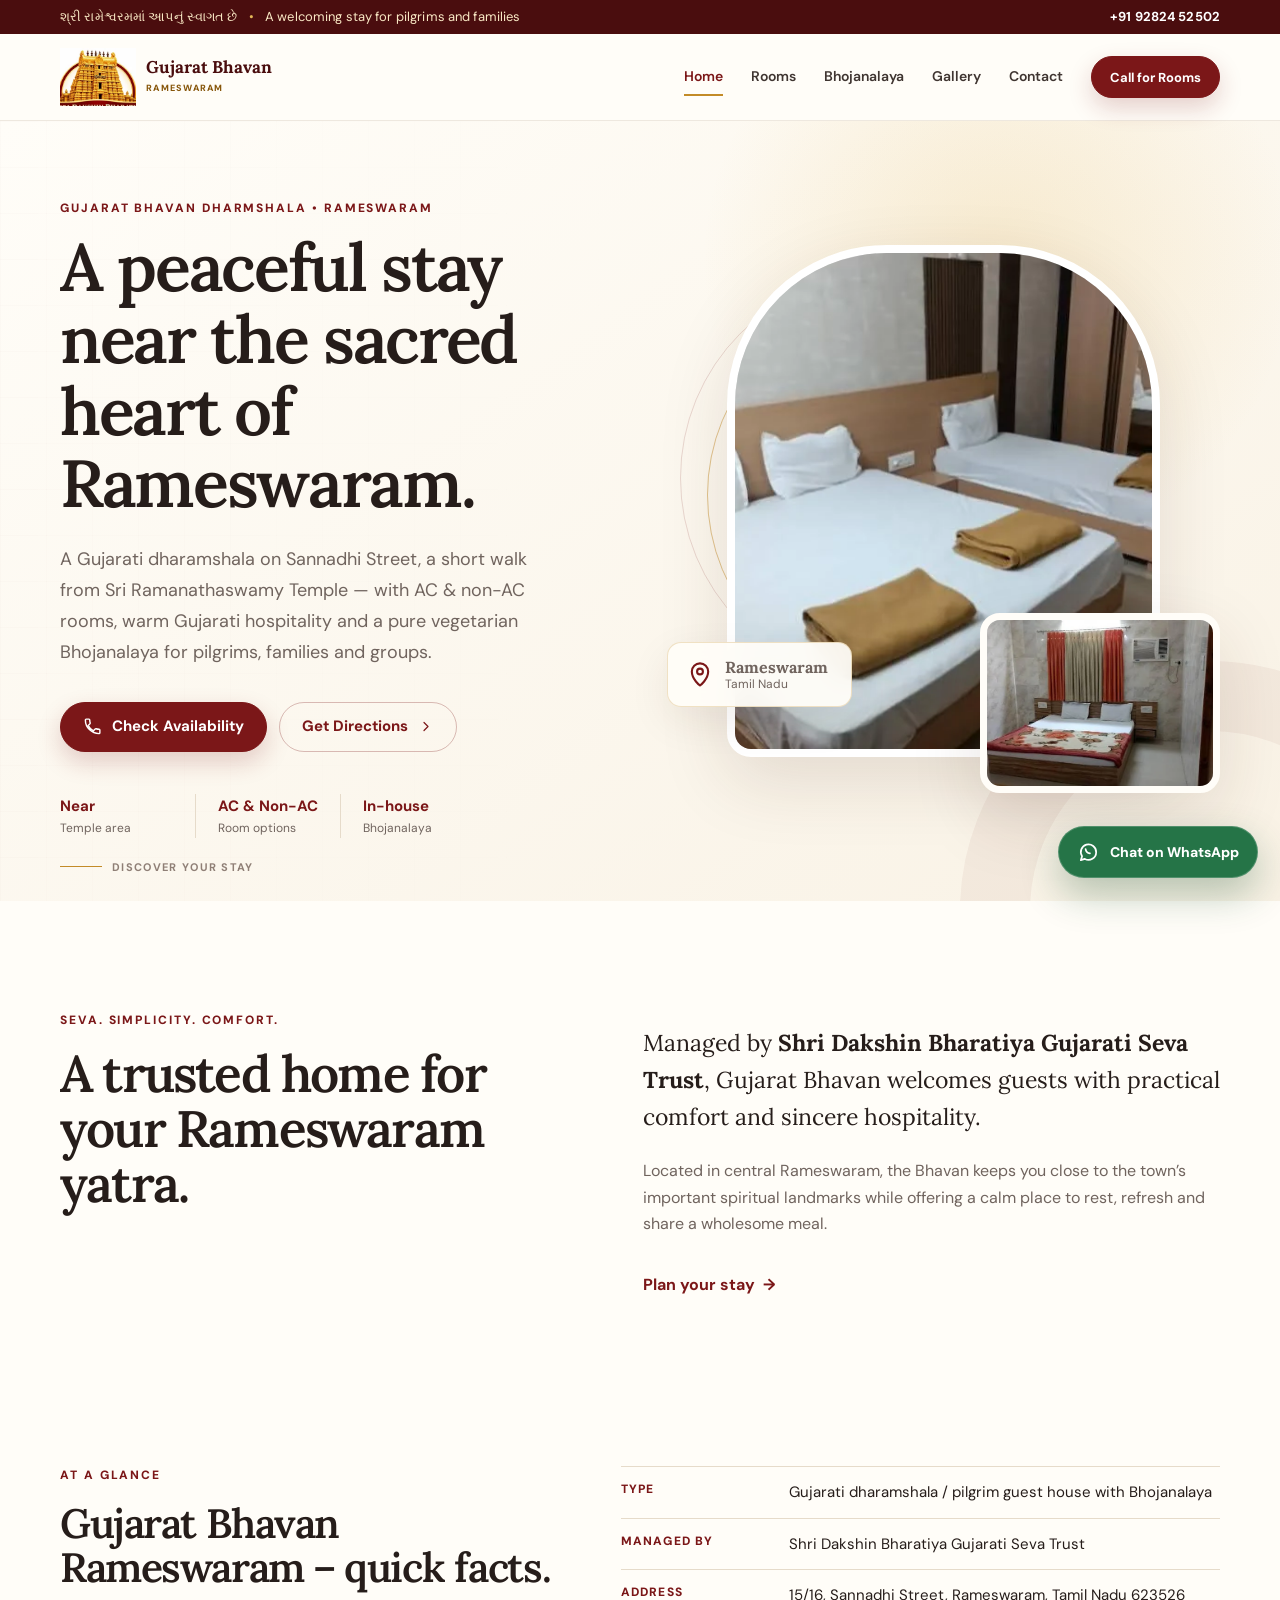
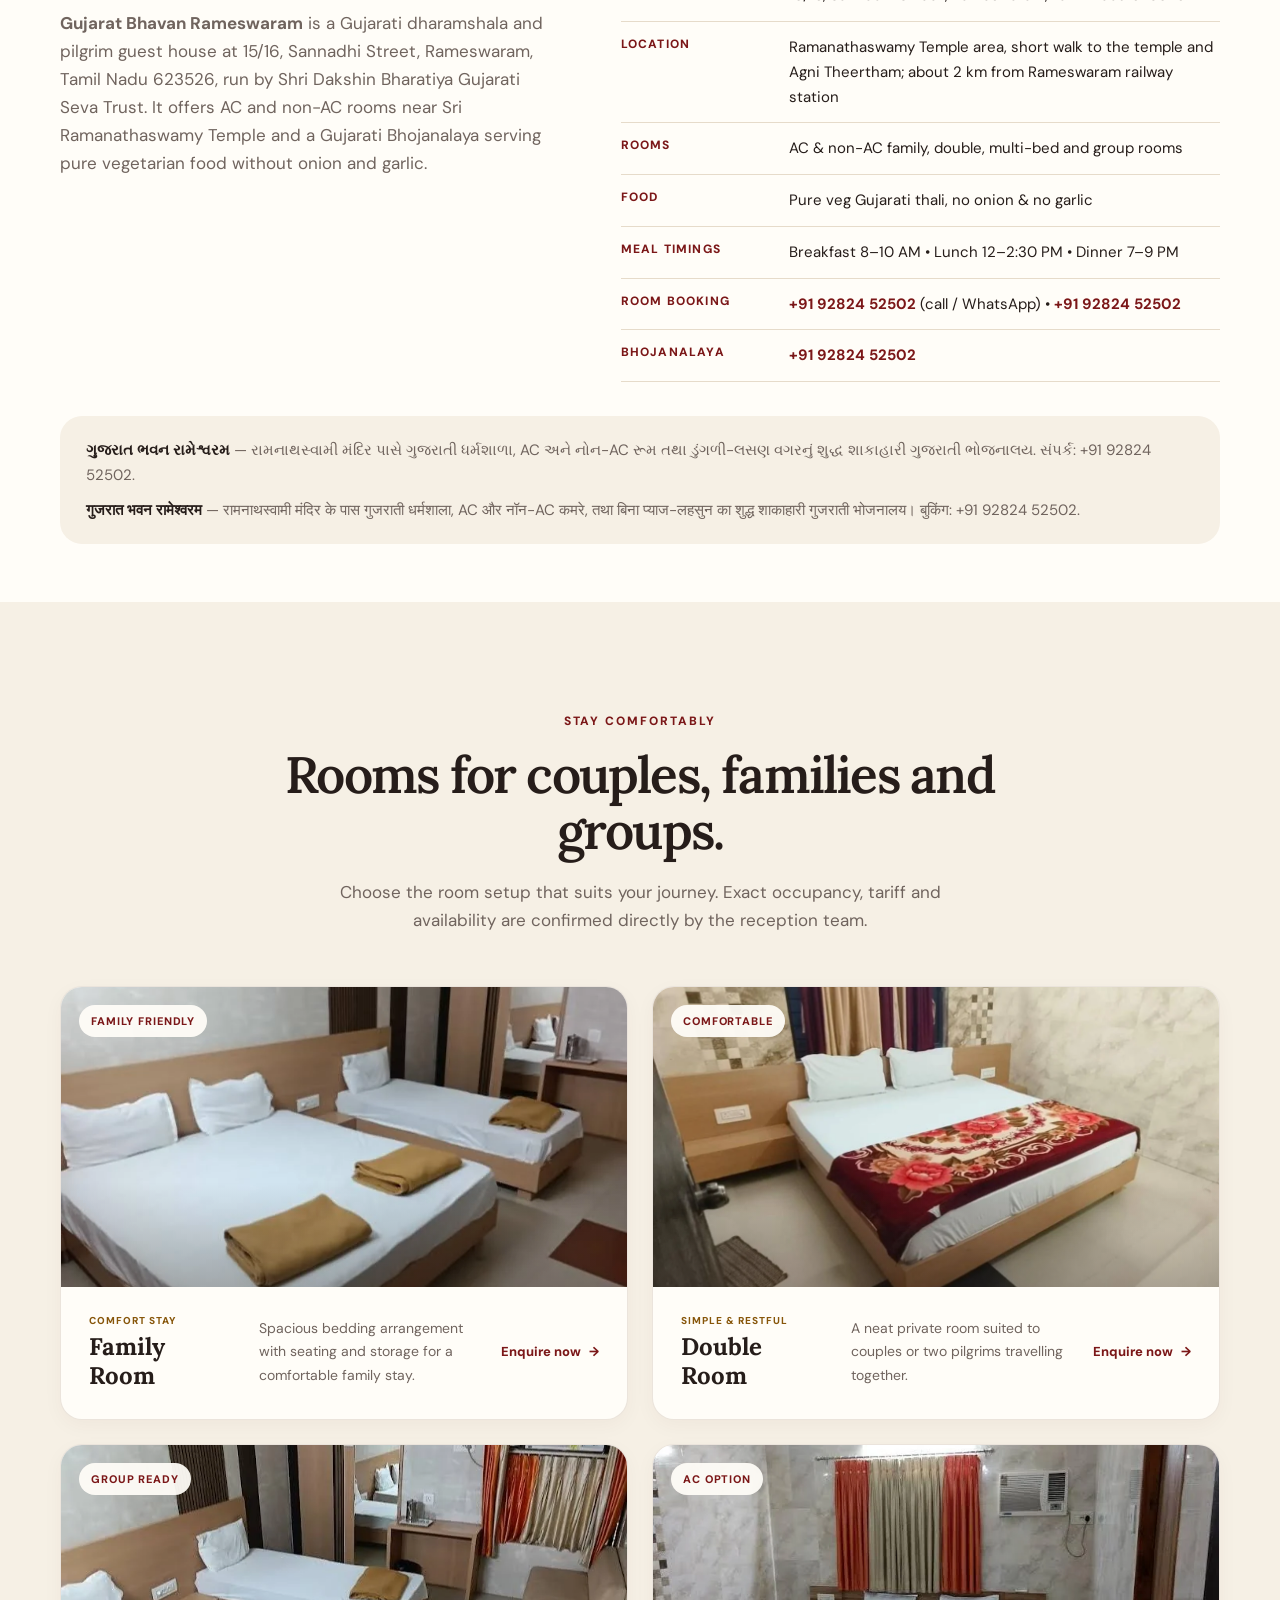
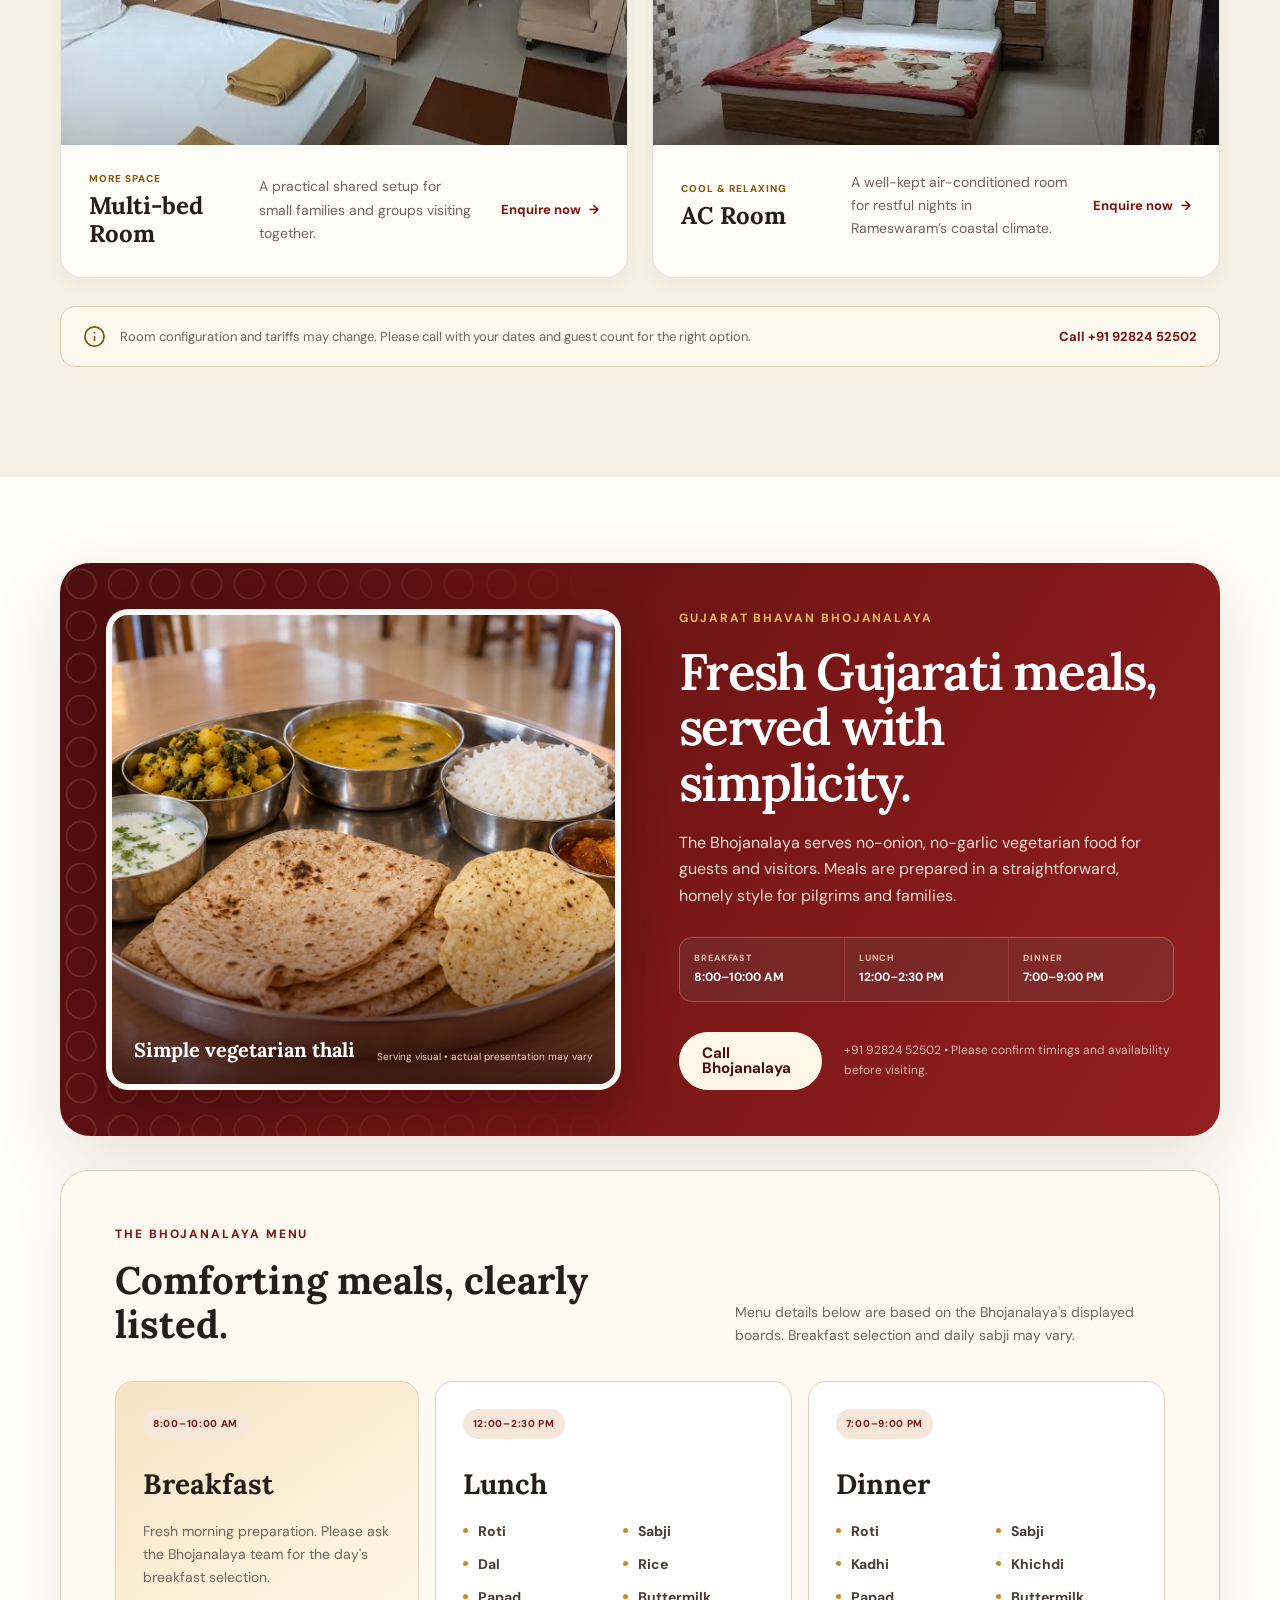
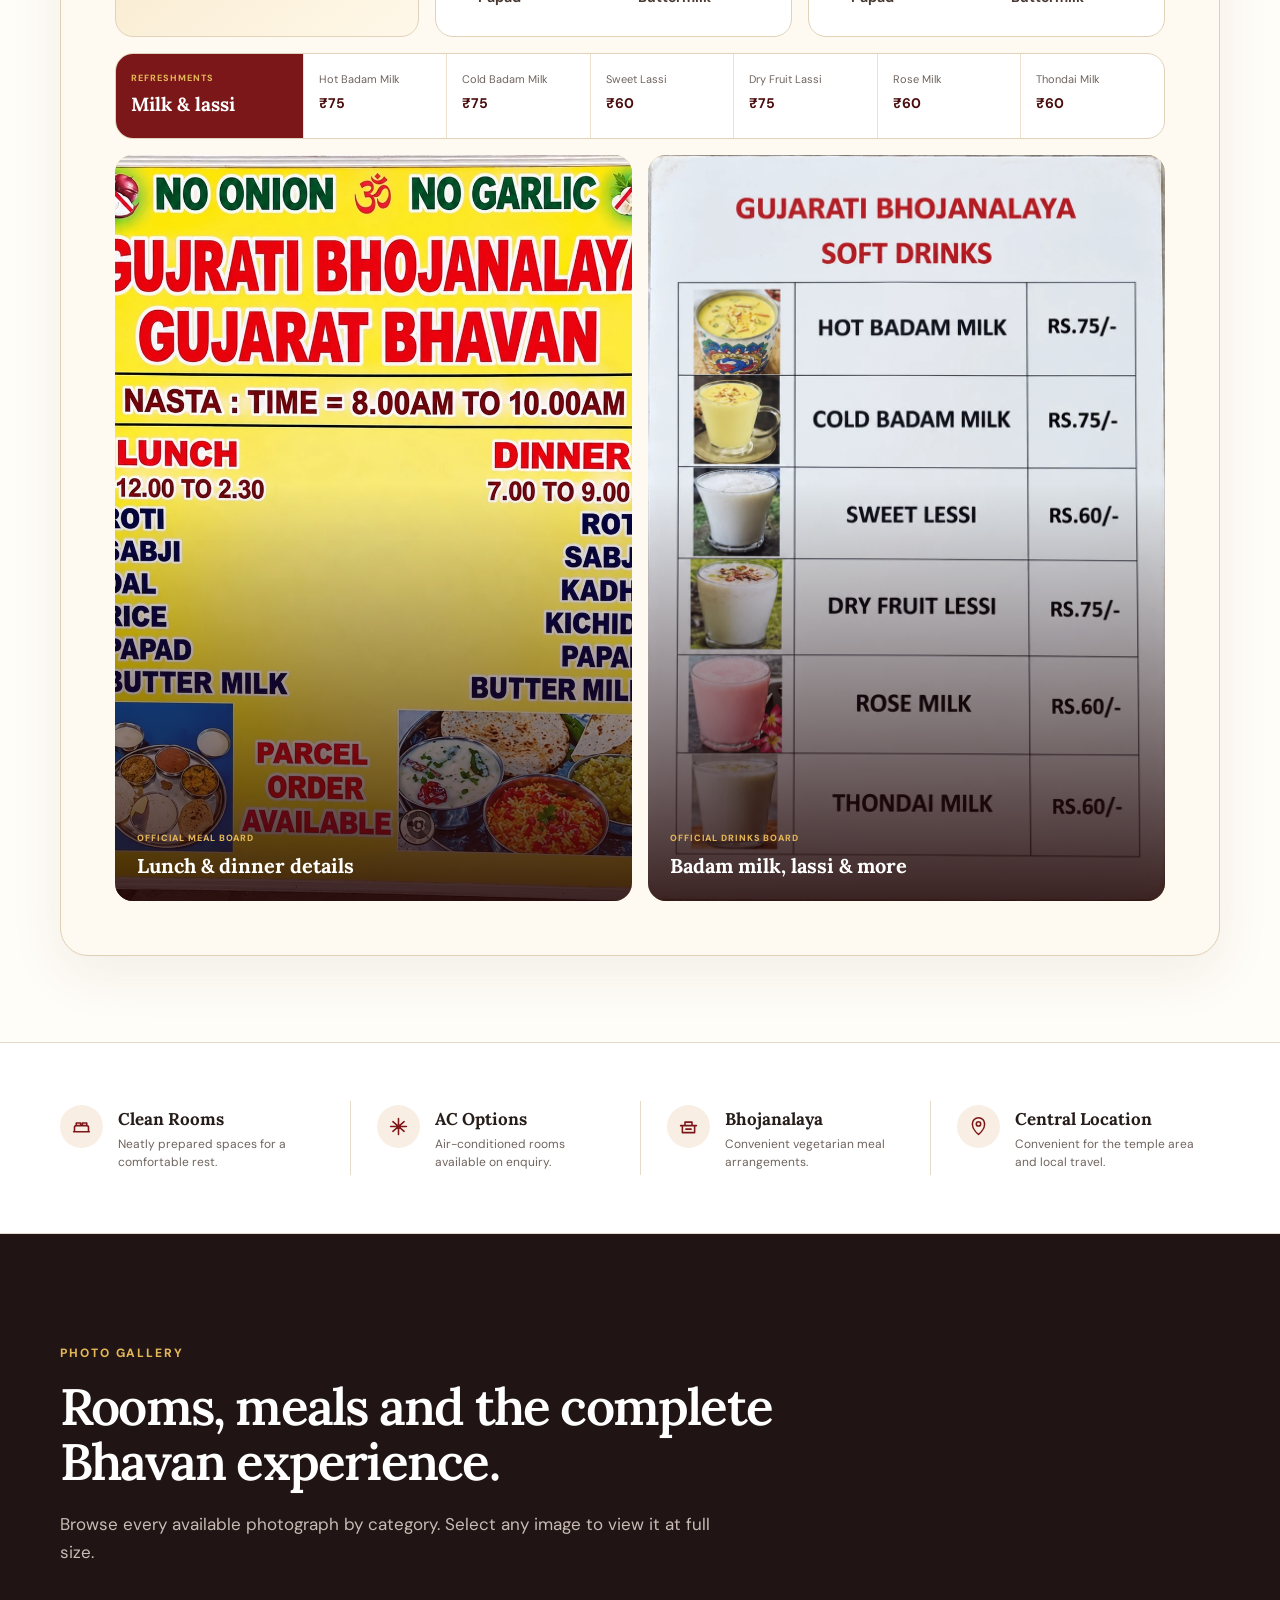
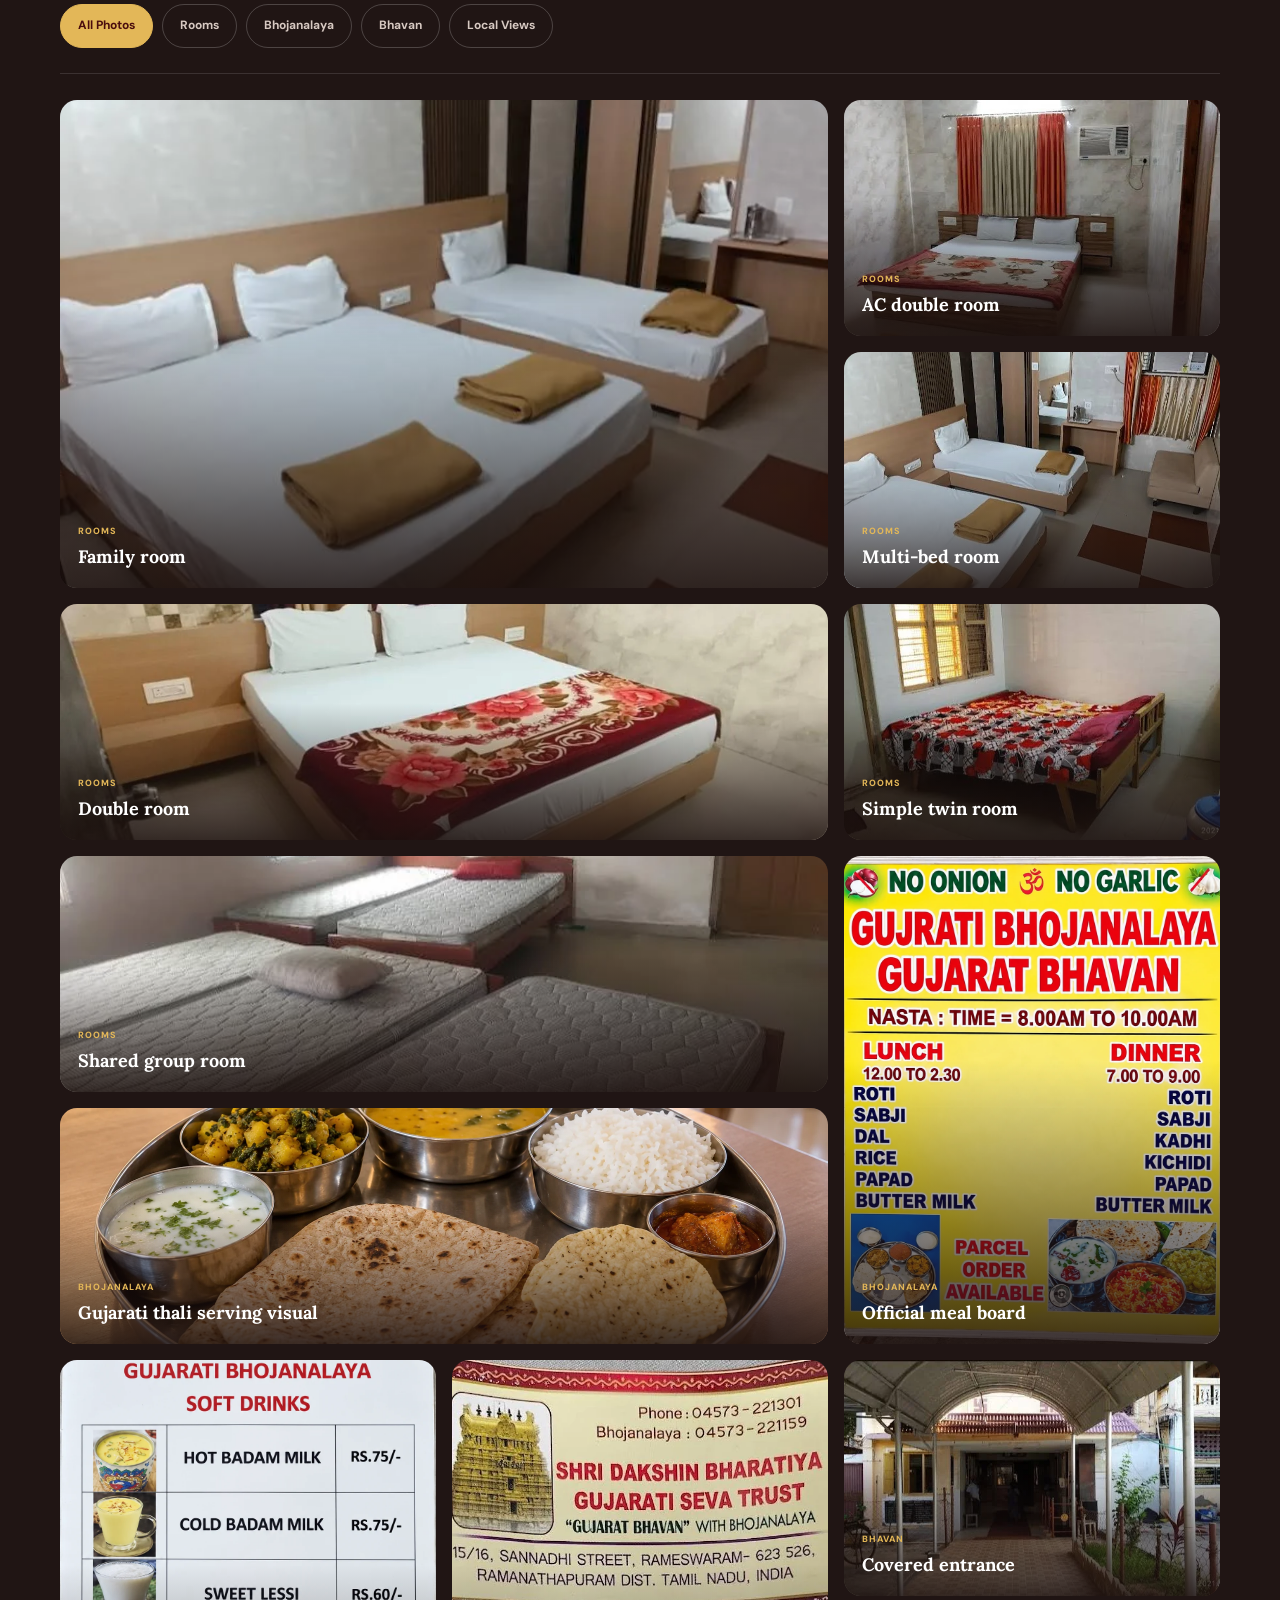
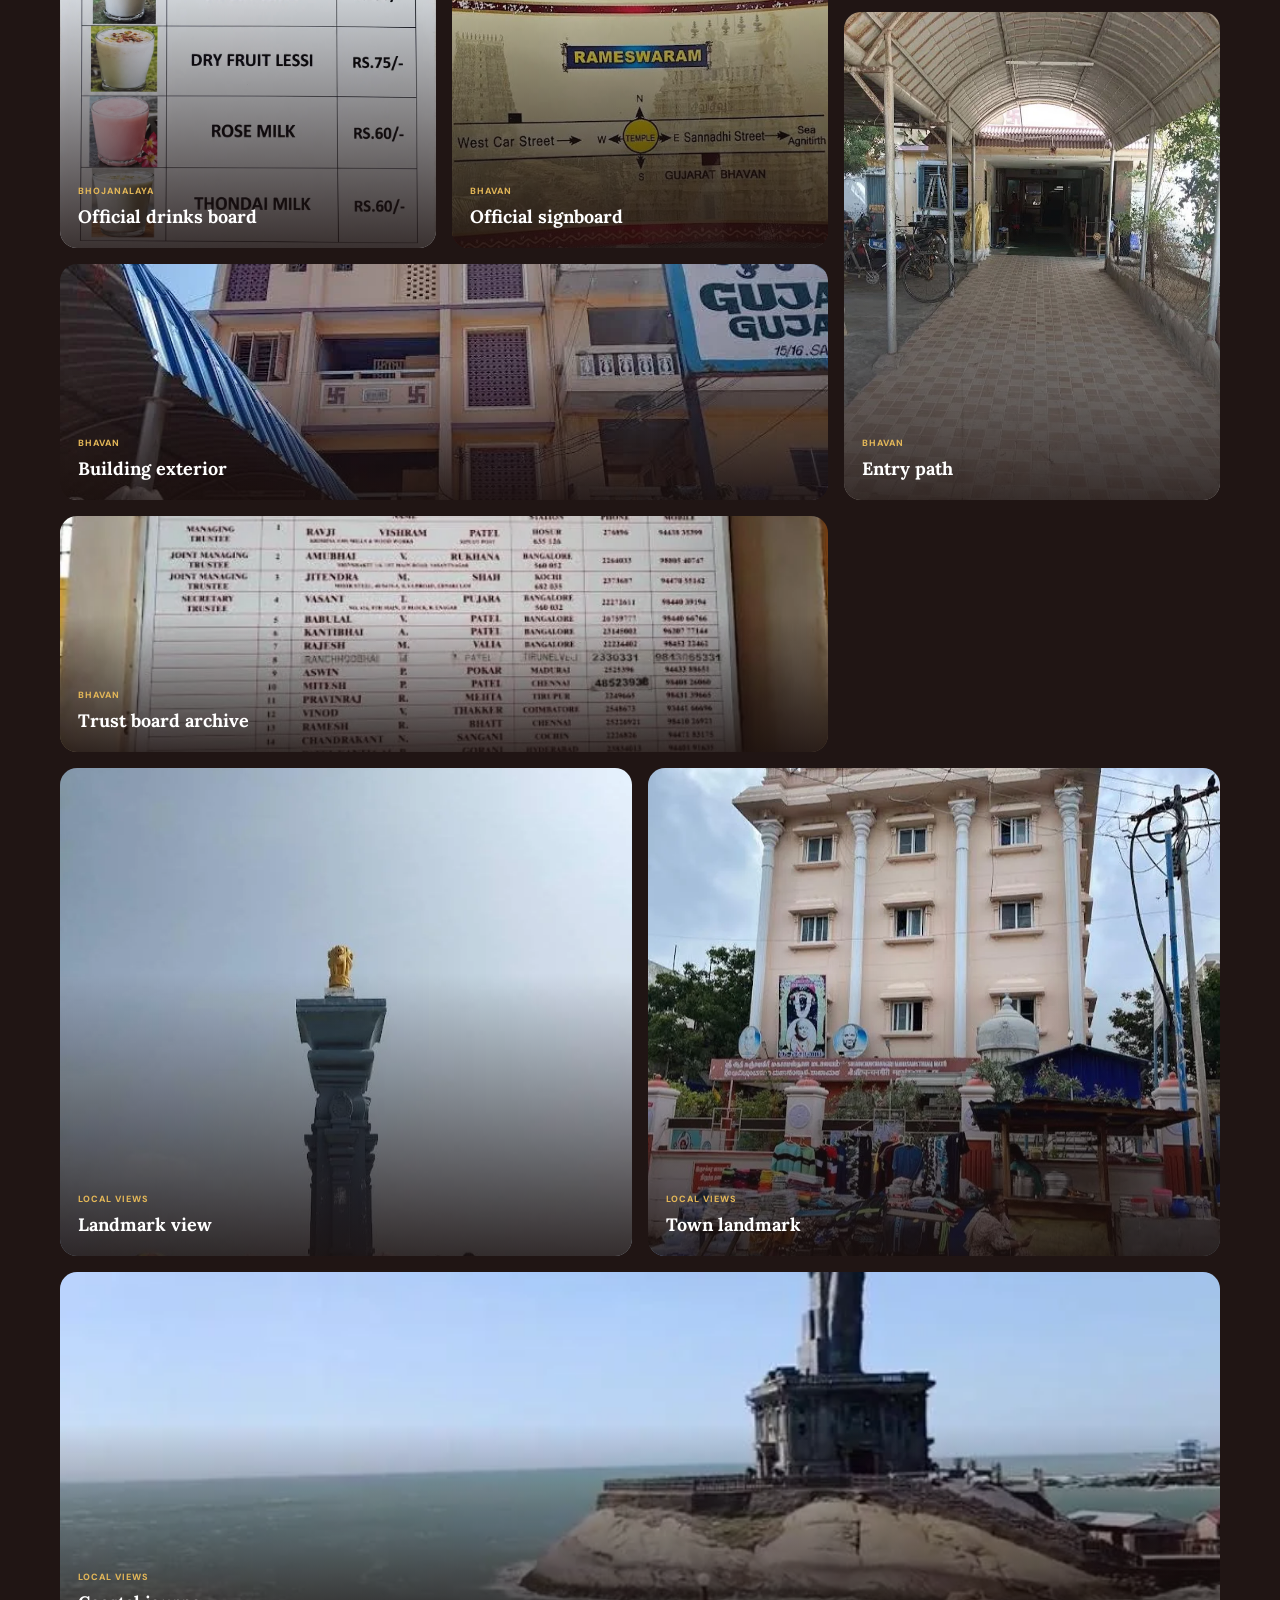
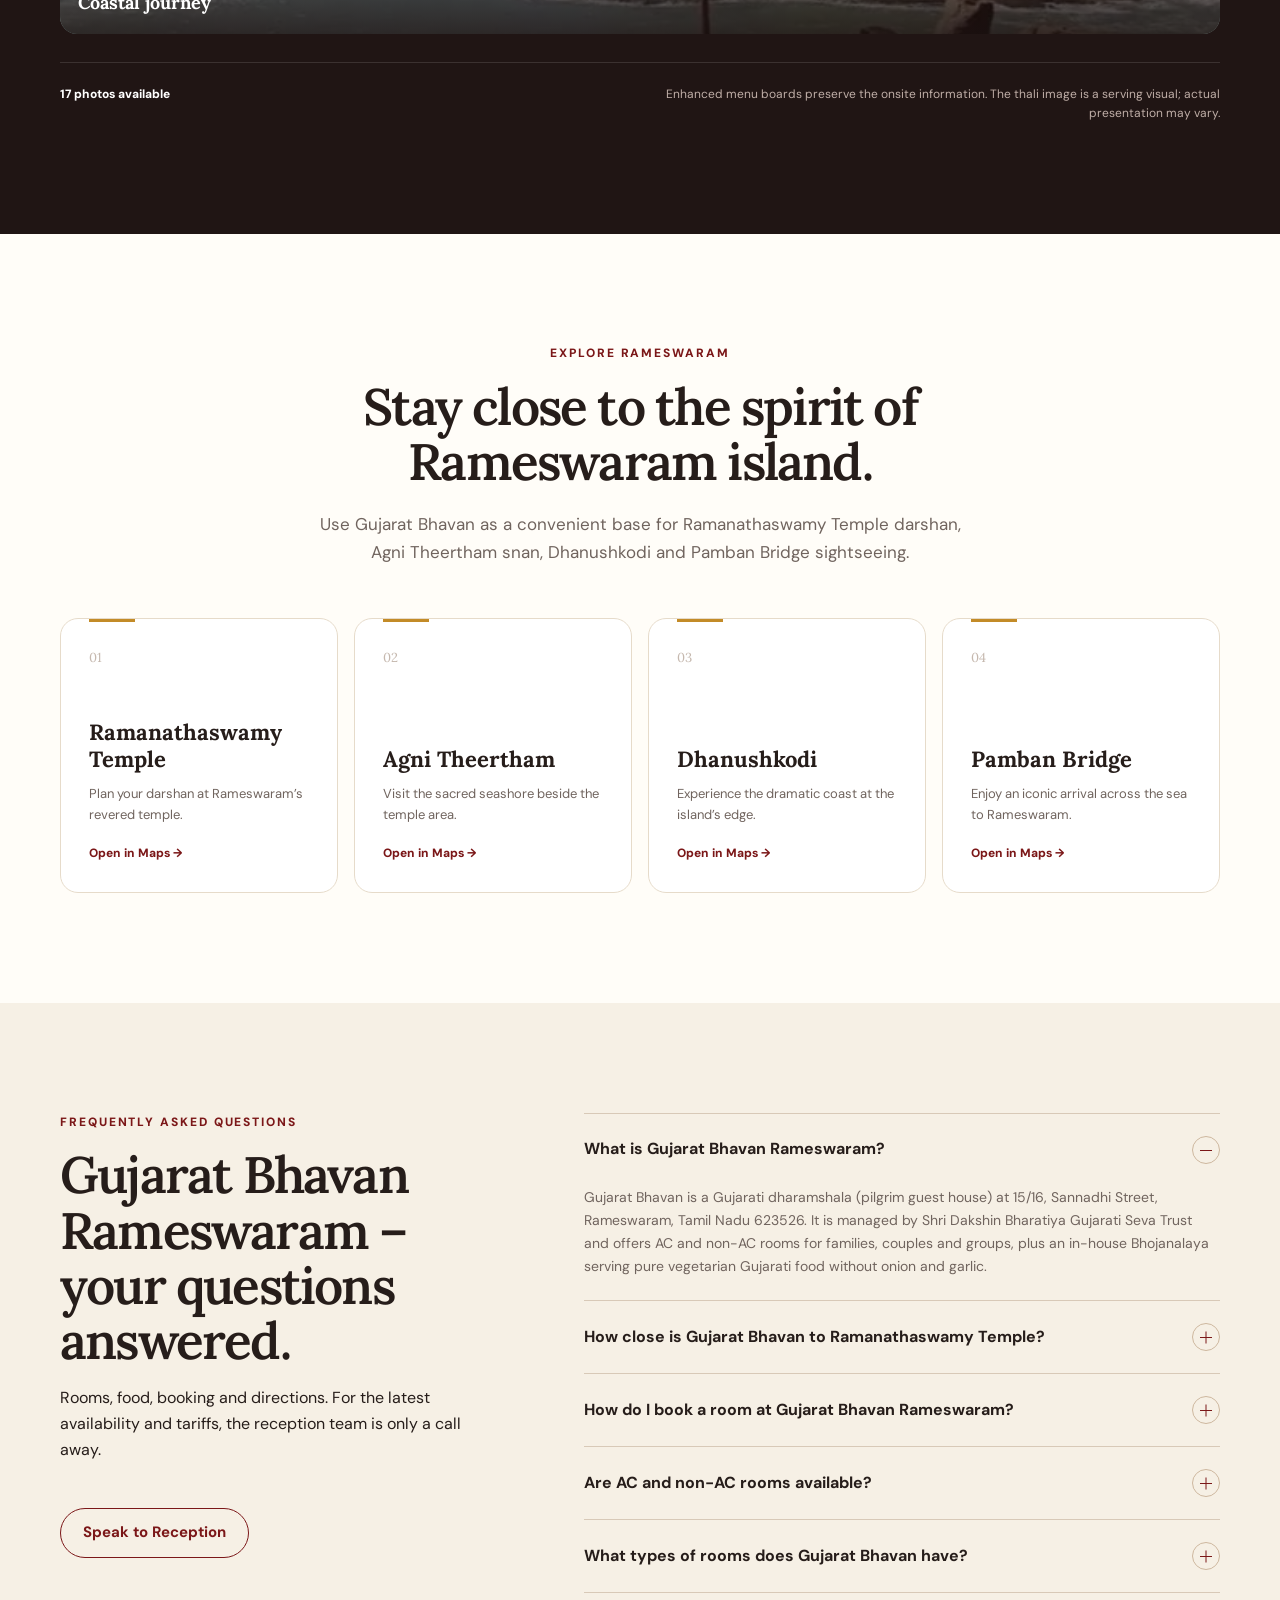
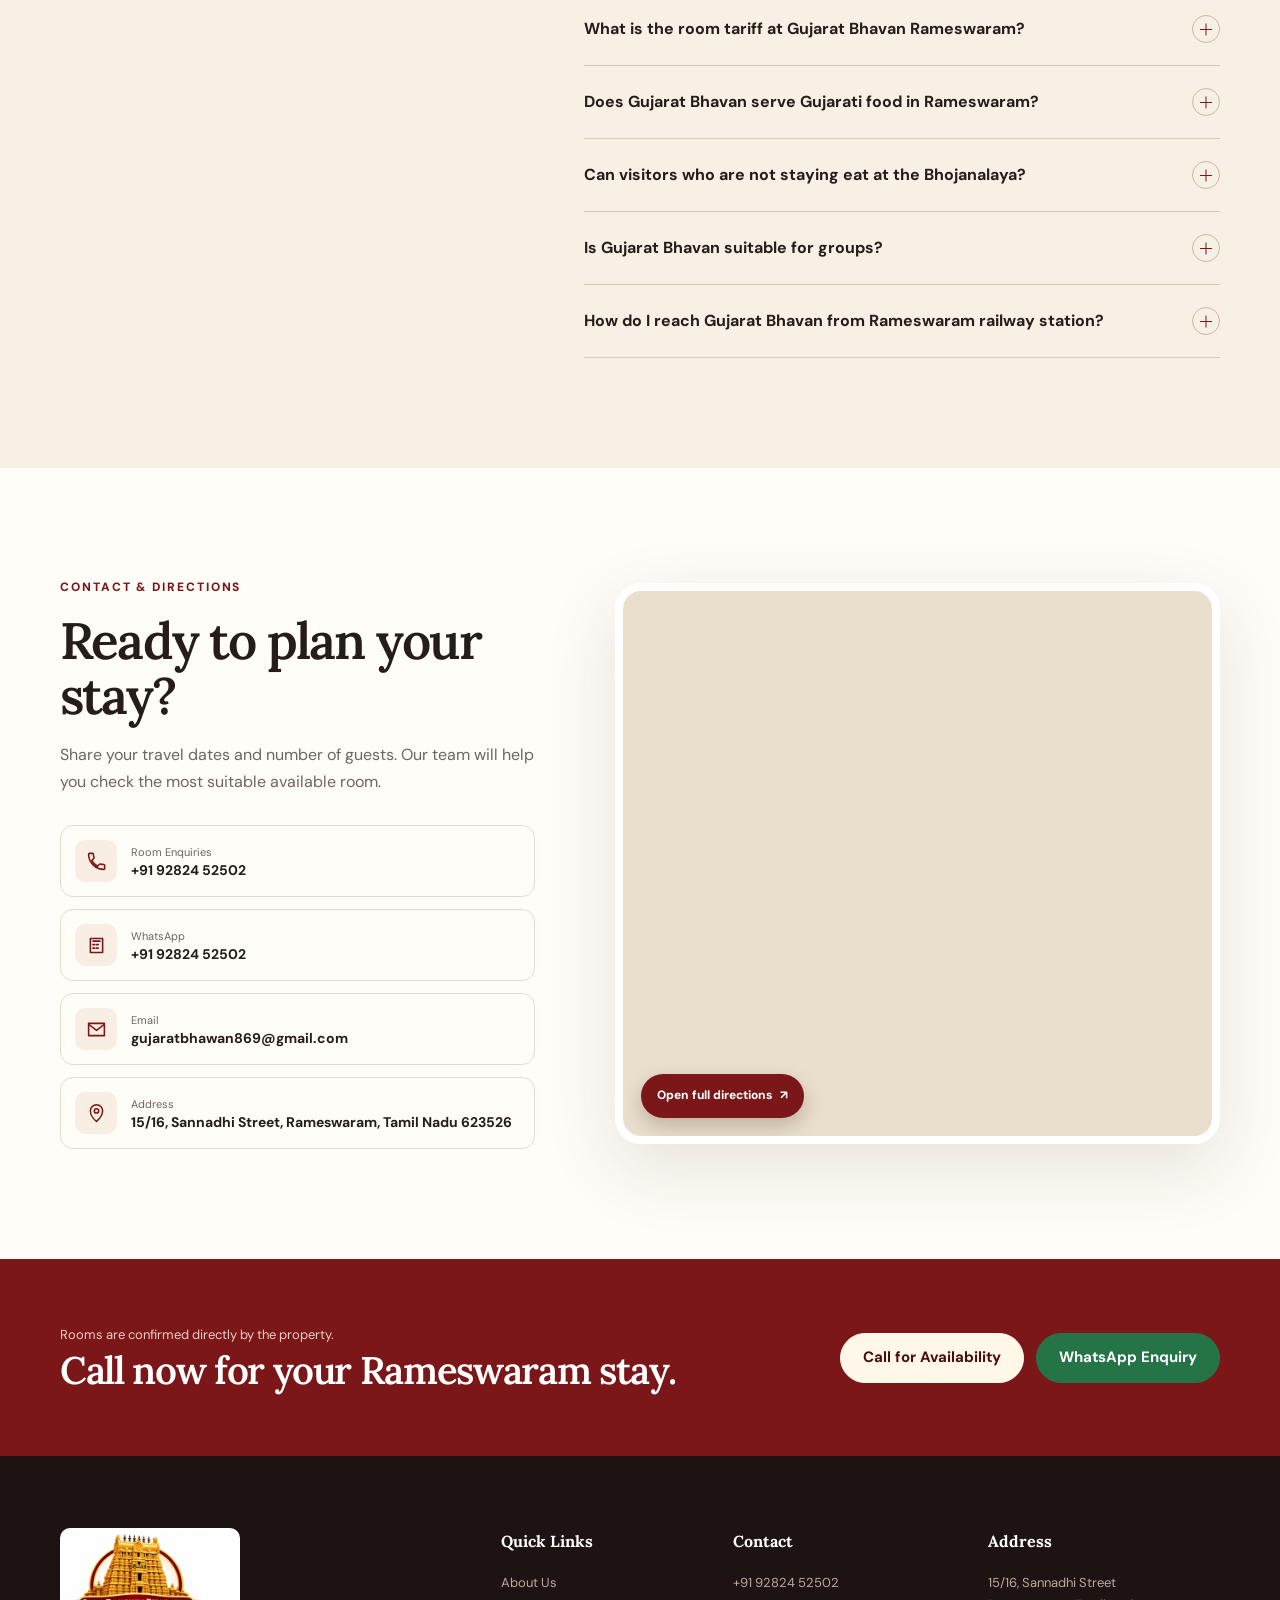
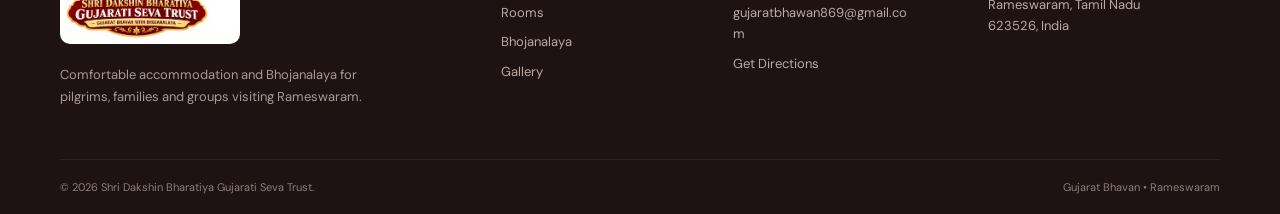
<file: index.html>
<!doctype html>
<html lang="en-IN">
<head>
  <meta charset="utf-8">
  <meta name="viewport" content="width=device-width, initial-scale=1">
  <title>Gujarat Bhavan Rameswaram | Dharamshala Near Temple</title>
  <meta name="description" content="Gujarat Bhavan Rameswaram offers AC and non-AC rooms near Ramanathaswamy Temple, plus a pure veg Gujarati Bhojanalaya. Call +91 92824 52502 to book.">
  <meta name="keywords" content="Gujarat Bhavan Rameswaram, Gujarat Bhavan Rameshwaram, Gujarati dharamshala Rameswaram, Gujarat Bhavan dharmshala, dharamshala near Ramanathaswamy temple, rooms near Rameswaram temple, Gujarati bhojanalaya Rameswaram, Gujarati thali Rameswaram, no onion no garlic food Rameswaram, budget stay Rameswaram, Shri Dakshin Bharatiya Gujarati Seva Trust">
  <meta name="robots" content="index, follow, max-image-preview:large, max-snippet:-1, max-video-preview:-1">
  <meta name="author" content="Shri Dakshin Bharatiya Gujarati Seva Trust">
  <meta name="referrer" content="strict-origin-when-cross-origin">
  <meta name="theme-color" content="#7b1718">
  <meta name="geo.region" content="IN-TN">
  <meta name="geo.placename" content="Rameswaram, Tamil Nadu">
  <meta name="geo.position" content="9.28821;79.3197">
  <meta name="ICBM" content="9.28821, 79.3197">
  <link rel="canonical" href="https://www.gujaratbhavandharmshala.in/">
  <link rel="alternate" hreflang="en-IN" href="https://www.gujaratbhavandharmshala.in/">
  <link rel="alternate" hreflang="x-default" href="https://www.gujaratbhavandharmshala.in/">
  <meta property="og:type" content="website">
  <meta property="og:locale" content="en_IN">
  <meta property="og:site_name" content="Gujarat Bhavan Rameswaram">
  <meta property="og:url" content="https://www.gujaratbhavandharmshala.in/">
  <meta property="og:title" content="Gujarat Bhavan Rameswaram – Gujarati Dharamshala near Ramanathaswamy Temple">
  <meta property="og:description" content="Gujarat Bhavan Rameswaram offers AC and non-AC rooms near Ramanathaswamy Temple, plus a pure veg Gujarati Bhojanalaya. Call +91 92824 52502 to book.">
  <meta property="og:image" content="https://www.gujaratbhavandharmshala.in/assets/images/brand-social.jpg">
  <meta property="og:image:type" content="image/jpeg">
  <meta property="og:image:width" content="1536">
  <meta property="og:image:height" content="1024">
  <meta property="og:image:alt" content="Gujarat Bhavan Rameswaram by Shri Dakshin Bharatiya Gujarati Seva Trust">
  <meta name="twitter:card" content="summary_large_image">
  <meta name="twitter:title" content="Gujarat Bhavan Rameswaram – Gujarati Dharamshala near Ramanathaswamy Temple">
  <meta name="twitter:description" content="Gujarat Bhavan Rameswaram offers AC and non-AC rooms near Ramanathaswamy Temple, plus a pure veg Gujarati Bhojanalaya. Call +91 92824 52502 to book.">
  <meta name="twitter:image" content="https://www.gujaratbhavandharmshala.in/assets/images/brand-social.jpg">
  <meta name="twitter:image:alt" content="Gujarat Bhavan Rameswaram by Shri Dakshin Bharatiya Gujarati Seva Trust">
  <link rel="icon" href="/assets/images/favicon.png" type="image/png" sizes="256x256">
  <link rel="apple-touch-icon" href="/assets/images/favicon.png">
  <link rel="manifest" href="/site.webmanifest">
  <link rel="alternate" type="text/plain" title="LLM summary" href="/llms.txt">
  <link rel="preload" href="assets/images/room-family.webp" as="image" type="image/webp">
  <link rel="preconnect" href="https://fonts.googleapis.com">
  <link rel="preconnect" href="https://fonts.gstatic.com" crossorigin>
  <link href="https://fonts.googleapis.com/css2?family=DM+Sans:wght@400;500;600;700&family=Lora:wght@500;600;700&display=swap" rel="stylesheet">
  <link rel="stylesheet" href="styles.css">
  <script>document.documentElement.classList.add('js');</script>
  <script type="application/ld+json">
  {"@context":"https://schema.org","@graph":[{"@type":["NGO","Organization"],"@id":"https://www.gujaratbhavandharmshala.in/#trust","name":"Shri Dakshin Bharatiya Gujarati Seva Trust","alternateName":"Dakshin Bharatiya Gujarati Seva Trust","url":"https://www.gujaratbhavandharmshala.in/","logo":{"@type":"ImageObject","url":"https://www.gujaratbhavandharmshala.in/assets/images/brand-logo.webp","width":177,"height":131},"email":"gujaratbhawan869@gmail.com","telephone":"+91-92824-52502","address":{"@type":"PostalAddress","streetAddress":"15/16, Sannadhi Street","addressLocality":"Rameswaram","addressRegion":"Tamil Nadu","postalCode":"623526","addressCountry":"IN"},"sameAs":["https://maps.app.goo.gl/mpGKnk4Ngvu2DnGs6"]},{"@type":"WebSite","@id":"https://www.gujaratbhavandharmshala.in/#website","url":"https://www.gujaratbhavandharmshala.in/","name":"Gujarat Bhavan Rameswaram","alternateName":["Gujarat Bhavan Dharmshala","Gujarat Bhavan Rameshwaram"],"inLanguage":"en-IN","publisher":{"@id":"https://www.gujaratbhavandharmshala.in/#trust"}},{"@type":["LodgingBusiness","Hostel"],"@id":"https://www.gujaratbhavandharmshala.in/#lodging","name":"Gujarat Bhavan Rameswaram","alternateName":["Gujarat Bhavan Dharmshala Rameswaram","Gujarat Bhavan Dharamshala Rameshwaram","Gujarati Bhavan Rameswaram","Gujarat Bhawan Rameswaram","Gujarati Dharamshala Rameswaram","ગુજરાત ભવન રામેશ્વરમ","गुजरात भवन रामेश्वरम"],"description":"Gujarati dharamshala in Rameswaram with AC and non-AC family, double, multi-bed and group rooms and a pure vegetarian no-onion, no-garlic Gujarati Bhojanalaya, on Sannadhi Street near Sri Ramanathaswamy Temple. Managed by Shri Dakshin Bharatiya Gujarati Seva Trust.","url":"https://www.gujaratbhavandharmshala.in/","telephone":"+91-92824-52502","email":"gujaratbhawan869@gmail.com","logo":"https://www.gujaratbhavandharmshala.in/assets/images/brand-logo.webp","image":["https://www.gujaratbhavandharmshala.in/assets/images/room-family.webp","https://www.gujaratbhavandharmshala.in/assets/images/room-triple.webp","https://www.gujaratbhavandharmshala.in/assets/images/room-double.webp","https://www.gujaratbhavandharmshala.in/assets/images/gallery/bhavan-exterior.webp","https://www.gujaratbhavandharmshala.in/assets/images/gallery/official-signboard.webp"],"priceRange":"₹","currenciesAccepted":"INR","address":{"@type":"PostalAddress","streetAddress":"15/16, Sannadhi Street","addressLocality":"Rameswaram","addressRegion":"Tamil Nadu","postalCode":"623526","addressCountry":"IN"},"geo":{"@type":"GeoCoordinates","latitude":9.28821,"longitude":79.3197},"hasMap":"https://maps.app.goo.gl/mpGKnk4Ngvu2DnGs6","areaServed":{"@type":"City","name":"Rameswaram"},"contactPoint":[{"@type":"ContactPoint","telephone":"+91-92824-52502","contactType":"reservations","areaServed":"IN","availableLanguage":["English","Hindi","Gujarati"]},{"@type":"ContactPoint","telephone":"+91-92824-52502","contactType":"customer service","areaServed":"IN"},{"@type":"ContactPoint","telephone":"+91-92824-52502","contactType":"Bhojanalaya enquiries","areaServed":"IN"}],"amenityFeature":[{"@type":"LocationFeatureSpecification","name":"Air-conditioned rooms","value":true},{"@type":"LocationFeatureSpecification","name":"Non-air-conditioned rooms","value":true},{"@type":"LocationFeatureSpecification","name":"Family rooms","value":true},{"@type":"LocationFeatureSpecification","name":"Group / dormitory-style rooms","value":true},{"@type":"LocationFeatureSpecification","name":"Pure vegetarian Bhojanalaya (no onion, no garlic)","value":true},{"@type":"LocationFeatureSpecification","name":"Walking distance to Ramanathaswamy Temple","value":true}],"audience":{"@type":"Audience","audienceType":"Pilgrims, families and yatra groups"},"parentOrganization":{"@id":"https://www.gujaratbhavandharmshala.in/#trust"},"containsPlace":{"@id":"https://www.gujaratbhavandharmshala.in/bhojanalaya.html#bhojanalaya"},"keywords":"Gujarat Bhavan Rameswaram, Gujarati dharamshala Rameswaram, dharmshala near Rameswaram temple, Gujarati bhojanalaya Rameswaram, no onion no garlic food Rameswaram, budget rooms near Ramanathaswamy Temple"},{"@type":"Restaurant","@id":"https://www.gujaratbhavandharmshala.in/bhojanalaya.html#bhojanalaya","name":"Gujarat Bhavan Bhojanalaya","alternateName":["Gujarati Bhojanalaya Rameswaram","Gujarat Bhavan Restaurant Rameswaram"],"description":"Pure vegetarian Gujarati Bhojanalaya in Rameswaram serving no-onion, no-garlic breakfast, Gujarati thali lunch and dinner near Ramanathaswamy Temple.","url":"https://www.gujaratbhavandharmshala.in/bhojanalaya.html","telephone":"+91-92824-52502","image":["https://www.gujaratbhavandharmshala.in/assets/images/gallery/gujarati-thali-generated.webp","https://www.gujaratbhavandharmshala.in/assets/images/gallery/bhojanalaya-menu-enhanced.webp"],"servesCuisine":["Gujarati","Indian Vegetarian","No onion no garlic (Satvik)"],"priceRange":"₹","acceptsReservations":false,"address":{"@type":"PostalAddress","streetAddress":"15/16, Sannadhi Street","addressLocality":"Rameswaram","addressRegion":"Tamil Nadu","postalCode":"623526","addressCountry":"IN"},"geo":{"@type":"GeoCoordinates","latitude":9.28821,"longitude":79.3197},"hasMap":"https://maps.app.goo.gl/mpGKnk4Ngvu2DnGs6","openingHoursSpecification":[{"@type":"OpeningHoursSpecification","dayOfWeek":["Monday","Tuesday","Wednesday","Thursday","Friday","Saturday","Sunday"],"opens":"08:00","closes":"10:00","name":"Breakfast"},{"@type":"OpeningHoursSpecification","dayOfWeek":["Monday","Tuesday","Wednesday","Thursday","Friday","Saturday","Sunday"],"opens":"12:00","closes":"14:30","name":"Lunch"},{"@type":"OpeningHoursSpecification","dayOfWeek":["Monday","Tuesday","Wednesday","Thursday","Friday","Saturday","Sunday"],"opens":"19:00","closes":"21:00","name":"Dinner"}],"hasMenu":{"@type":"Menu","name":"Gujarat Bhavan Bhojanalaya Menu","hasMenuSection":[{"@type":"MenuSection","name":"Lunch (12:00–2:30 PM)","hasMenuItem":[{"@type":"MenuItem","name":"Roti","suitableForDiet":"https://schema.org/VegetarianDiet"},{"@type":"MenuItem","name":"Sabji","suitableForDiet":"https://schema.org/VegetarianDiet"},{"@type":"MenuItem","name":"Dal","suitableForDiet":"https://schema.org/VegetarianDiet"},{"@type":"MenuItem","name":"Rice","suitableForDiet":"https://schema.org/VegetarianDiet"},{"@type":"MenuItem","name":"Papad","suitableForDiet":"https://schema.org/VegetarianDiet"},{"@type":"MenuItem","name":"Buttermilk","suitableForDiet":"https://schema.org/VegetarianDiet"}]},{"@type":"MenuSection","name":"Dinner (7:00–9:00 PM)","hasMenuItem":[{"@type":"MenuItem","name":"Roti","suitableForDiet":"https://schema.org/VegetarianDiet"},{"@type":"MenuItem","name":"Sabji","suitableForDiet":"https://schema.org/VegetarianDiet"},{"@type":"MenuItem","name":"Kadhi","suitableForDiet":"https://schema.org/VegetarianDiet"},{"@type":"MenuItem","name":"Khichdi","suitableForDiet":"https://schema.org/VegetarianDiet"},{"@type":"MenuItem","name":"Papad","suitableForDiet":"https://schema.org/VegetarianDiet"},{"@type":"MenuItem","name":"Buttermilk","suitableForDiet":"https://schema.org/VegetarianDiet"}]},{"@type":"MenuSection","name":"Milk & Lassi","hasMenuItem":[{"@type":"MenuItem","name":"Hot Badam Milk","offers":{"@type":"Offer","price":75,"priceCurrency":"INR"}},{"@type":"MenuItem","name":"Cold Badam Milk","offers":{"@type":"Offer","price":75,"priceCurrency":"INR"}},{"@type":"MenuItem","name":"Sweet Lassi","offers":{"@type":"Offer","price":60,"priceCurrency":"INR"}},{"@type":"MenuItem","name":"Dry Fruit Lassi","offers":{"@type":"Offer","price":75,"priceCurrency":"INR"}},{"@type":"MenuItem","name":"Rose Milk","offers":{"@type":"Offer","price":60,"priceCurrency":"INR"}},{"@type":"MenuItem","name":"Thondai Milk","offers":{"@type":"Offer","price":60,"priceCurrency":"INR"}}]}]},"parentOrganization":{"@id":"https://www.gujaratbhavandharmshala.in/#trust"},"containedInPlace":{"@id":"https://www.gujaratbhavandharmshala.in/#lodging"}},{"@type":"WebPage","@id":"https://www.gujaratbhavandharmshala.in/#webpage","url":"https://www.gujaratbhavandharmshala.in/","name":"Gujarat Bhavan Rameswaram | Dharamshala Near Temple","description":"Gujarat Bhavan Rameswaram offers AC and non-AC rooms near Ramanathaswamy Temple, plus a pure veg Gujarati Bhojanalaya. Call +91 92824 52502 to book.","inLanguage":"en-IN","isPartOf":{"@id":"https://www.gujaratbhavandharmshala.in/#website"},"about":{"@id":"https://www.gujaratbhavandharmshala.in/#lodging"},"primaryImageOfPage":{"@type":"ImageObject","url":"https://www.gujaratbhavandharmshala.in/assets/images/room-family.webp"},"breadcrumb":{"@id":"https://www.gujaratbhavandharmshala.in/#breadcrumb"},"dateModified":"2026-10-30"},{"@type":"BreadcrumbList","@id":"https://www.gujaratbhavandharmshala.in/#breadcrumb","itemListElement":[{"@type":"ListItem","position":1,"name":"Home","item":"https://www.gujaratbhavandharmshala.in/"}]},{"@type":"FAQPage","@id":"https://www.gujaratbhavandharmshala.in/#faq","mainEntity":[{"@type":"Question","name":"What is Gujarat Bhavan Rameswaram?","acceptedAnswer":{"@type":"Answer","text":"Gujarat Bhavan is a Gujarati dharamshala (pilgrim guest house) at 15/16, Sannadhi Street, Rameswaram, Tamil Nadu 623526. It is managed by Shri Dakshin Bharatiya Gujarati Seva Trust and offers AC and non-AC rooms for families, couples and groups, plus an in-house Bhojanalaya serving pure vegetarian Gujarati food without onion and garlic."}},{"@type":"Question","name":"How close is Gujarat Bhavan to Ramanathaswamy Temple?","acceptedAnswer":{"@type":"Answer","text":"Gujarat Bhavan is on Sannadhi Street in the temple area of Rameswaram, a short walk from Sri Ramanathaswamy Temple and Agni Theertham. It is a convenient base for darshan, the 22 theertham snan and local sightseeing."}},{"@type":"Question","name":"How do I book a room at Gujarat Bhavan Rameswaram?","acceptedAnswer":{"@type":"Answer","text":"Call or send a WhatsApp message to +91 92824 52502 with your arrival date, number of nights and guest count. The reception team confirms the suitable available room directly."}},{"@type":"Question","name":"Are AC and non-AC rooms available?","acceptedAnswer":{"@type":"Answer","text":"Yes. Both AC and non-AC rooms may be available. Please mention your preference when you enquire, as availability varies by date."}},{"@type":"Question","name":"What types of rooms does Gujarat Bhavan have?","acceptedAnswer":{"@type":"Answer","text":"Gujarat Bhavan has family rooms, double rooms, multi-bed rooms and shared group rooms, with AC options. It suits couples, families and pilgrim groups (yatra groups) visiting Rameswaram."}},{"@type":"Question","name":"What is the room tariff at Gujarat Bhavan Rameswaram?","acceptedAnswer":{"@type":"Answer","text":"Room tariffs depend on the room type, AC or non-AC choice and the season. Please call +91 92824 52502 for the current tariff and availability for your dates."}},{"@type":"Question","name":"Does Gujarat Bhavan serve Gujarati food in Rameswaram?","acceptedAnswer":{"@type":"Answer","text":"Yes. The Gujarat Bhavan Bhojanalaya serves pure vegetarian Gujarati meals without onion and garlic. Breakfast is 8:00–10:00 AM, lunch (roti, sabji, dal, rice, papad, buttermilk) is 12:00–2:30 PM and dinner (roti, sabji, kadhi, khichdi, papad, buttermilk) is 7:00–9:00 PM. Call the Bhojanalaya on +91 92824 52502 to confirm."}},{"@type":"Question","name":"Can visitors who are not staying eat at the Bhojanalaya?","acceptedAnswer":{"@type":"Answer","text":"Yes. The Bhojanalaya serves both staying guests and visitors. Please call +91 92824 52502 to confirm the day's timings before visiting."}},{"@type":"Question","name":"Is Gujarat Bhavan suitable for groups?","acceptedAnswer":{"@type":"Answer","text":"Yes. Families and pilgrim groups are welcome. Share the total number of guests so the team can suggest a suitable room arrangement."}},{"@type":"Question","name":"How do I reach Gujarat Bhavan from Rameswaram railway station?","acceptedAnswer":{"@type":"Answer","text":"Gujarat Bhavan is about 2 km from Rameswaram railway station and the town bus stand. Autos are easily available; ask for Gujarat Bhavan, Sannadhi Street, near the Ramanathaswamy Temple. The nearest airport is Madurai."}}]}]}
  </script>
</head>
<body>
  <a class="skip-link" href="#main-content">Skip to main content</a>

  <div class="topbar">
    <div class="container topbar__inner">
      <p>શ્રી રામેશ્વરમમાં આપનું સ્વાગત છે <span>•</span> A welcoming stay for pilgrims and families</p>
      <a href="tel:+919282452502" aria-label="Call Gujarat Bhavan">+91 92824 52502</a>
    </div>
  </div>

  <header class="site-header" id="site-header">
    <div class="container header__inner">
      <a class="brand" href="/" aria-label="Gujarat Bhavan home">
        <span class="brand__mark"><img src="assets/images/brand-mark-220.webp" alt="" width="220" height="166" role="presentation" aria-hidden="true"></span>
        <span class="brand__copy"><strong>Gujarat Bhavan</strong><small>Rameswaram</small></span>
      </a>

      <button class="nav-toggle" type="button" aria-expanded="false" aria-controls="primary-navigation" aria-label="Open navigation">
        <span></span><span></span><span></span>
      </button>

      <nav class="primary-nav" id="primary-navigation" aria-label="Primary navigation">
        <a href="/" aria-current="page">Home</a>
        <a href="rooms.html">Rooms</a>
        <a href="bhojanalaya.html">Bhojanalaya</a>
        <a href="gallery.html">Gallery</a>
        <a href="contact.html">Contact</a>
        <a class="button button--small" href="tel:+919282452502">Call for Rooms</a>
      </nav>
    </div>
  </header>

  <main id="main-content">
    <section class="hero" id="home">
      <div class="hero__glow" aria-hidden="true"></div>
      <div class="container hero__grid">
        <div class="hero__content reveal">
          <h1><span class="eyebrow h1-kicker">Gujarat Bhavan Dharmshala • Rameswaram</span>A peaceful stay near the sacred heart of Rameswaram.</h1>
          <p class="hero__lead">A Gujarati dharamshala on Sannadhi Street, a short walk from Sri Ramanathaswamy Temple — with AC &amp; non-AC rooms, warm Gujarati hospitality and a pure vegetarian Bhojanalaya for pilgrims, families and groups.</p>

          <div class="hero__actions">
            <a class="button" href="tel:+919282452502">
              <svg aria-hidden="true" viewBox="0 0 24 24"><path d="M6.6 10.8c1.7 3.3 3.3 4.9 6.6 6.6l2.2-2.2c.3-.3.7-.4 1.1-.3 1.2.4 2.5.6 3.8.6.6 0 1 .4 1 1V20c0 .6-.4 1-1 1C10.8 21 3 13.2 3 3.7c0-.6.4-1 1-1h3.5c.6 0 1 .4 1 1 0 1.3.2 2.6.6 3.8.1.4 0 .8-.3 1.1l-2.2 2.2Z"/></svg>
              Check Availability
            </a>
            <a class="button button--ghost" href="https://maps.app.goo.gl/mpGKnk4Ngvu2DnGs6" target="_blank" rel="noopener">
              Get Directions
              <svg aria-hidden="true" viewBox="0 0 24 24"><path d="m9 18 6-6-6-6"/></svg>
            </a>
          </div>

          <div class="hero__facts" aria-label="Property highlights">
            <div><strong>Near</strong><span>Temple area</span></div>
            <div><strong>AC & Non-AC</strong><span>Room options</span></div>
            <div><strong>In-house</strong><span>Bhojanalaya</span></div>
          </div>
        </div>

        <div class="hero__visual reveal reveal--delay">
          <figure class="hero__photo hero__photo--main">
            <img src="assets/images/room-family.webp" alt="Neatly prepared family room at Gujarat Bhavan" width="719" height="536" fetchpriority="high">
          </figure>
          <figure class="hero__photo hero__photo--accent">
            <img src="assets/images/room-deluxe.webp" alt="Air-conditioned double room at Gujarat Bhavan" width="720" height="403">
          </figure>
          <div class="hero__badge">
            <svg aria-hidden="true" viewBox="0 0 24 24"><path d="M12 21s7-5.2 7-12a7 7 0 1 0-14 0c0 6.8 7 12 7 12Z"/><circle cx="12" cy="9" r="2.5"/></svg>
            <span><strong>Rameswaram</strong> Tamil Nadu</span>
          </div>
        </div>
      </div>
      <div class="hero__scroll" aria-hidden="true"><span></span>Discover your stay</div>
    </section>

    <section class="intro section" id="about">
      <div class="container intro__grid">
        <div class="section-heading reveal">
          <p class="eyebrow">Seva. Simplicity. Comfort.</p>
          <h2>A trusted home for your Rameswaram yatra.</h2>
        </div>
        <div class="intro__copy reveal reveal--delay">
          <p class="intro__lead">Managed by <strong>Shri Dakshin Bharatiya Gujarati Seva Trust</strong>, Gujarat Bhavan welcomes guests with practical comfort and sincere hospitality.</p>
          <p>Located in central Rameswaram, the Bhavan keeps you close to the town’s important spiritual landmarks while offering a calm place to rest, refresh and share a wholesome meal.</p>
          <a class="text-link" href="contact.html">Plan your stay <span aria-hidden="true">→</span></a>
        </div>
      </div>
    </section>


    <section class="facts section section--compact" id="at-a-glance" aria-labelledby="facts-title">
      <div class="container facts__grid">
        <div class="section-heading reveal">
          <p class="eyebrow">At a glance</p>
          <h2 id="facts-title">Gujarat Bhavan Rameswaram – quick facts.</h2>
          <p><strong>Gujarat Bhavan Rameswaram</strong> is a Gujarati dharamshala and pilgrim guest house at 15/16, Sannadhi Street, Rameswaram, Tamil Nadu 623526, run by Shri Dakshin Bharatiya Gujarati Seva Trust. It offers AC and non-AC rooms near Sri Ramanathaswamy Temple and a Gujarati Bhojanalaya serving pure vegetarian food without onion and garlic.</p>
        </div>
        <dl class="facts__list reveal reveal--delay">
          <div><dt>Type</dt><dd>Gujarati dharamshala / pilgrim guest house with Bhojanalaya</dd></div>
          <div><dt>Managed by</dt><dd>Shri Dakshin Bharatiya Gujarati Seva Trust</dd></div>
          <div><dt>Address</dt><dd>15/16, Sannadhi Street, Rameswaram, Tamil Nadu 623526</dd></div>
          <div><dt>Location</dt><dd>Ramanathaswamy Temple area, short walk to the temple and Agni Theertham; about 2 km from Rameswaram railway station</dd></div>
          <div><dt>Rooms</dt><dd>AC &amp; non-AC family, double, multi-bed and group rooms</dd></div>
          <div><dt>Food</dt><dd>Pure veg Gujarati thali, no onion &amp; no garlic</dd></div>
          <div><dt>Meal timings</dt><dd>Breakfast 8–10 AM • Lunch 12–2:30 PM • Dinner 7–9 PM</dd></div>
          <div><dt>Room booking</dt><dd><a href="tel:+919282452502">+91 92824 52502</a> (call / WhatsApp) • <a href="tel:+919282452502">+91 92824 52502</a></dd></div>
          <div><dt>Bhojanalaya</dt><dd><a href="tel:+919282452502">+91 92824 52502</a></dd></div>
        </dl>
      </div>
      <div class="container facts__languages reveal" lang="gu">
        <p><strong lang="gu">ગુજરાત ભવન રામેશ્વરમ</strong> — રામનાથસ્વામી મંદિર પાસે ગુજરાતી ધર્મશાળા, AC અને નોન-AC રૂમ તથા ડુંગળી-લસણ વગરનું શુદ્ધ શાકાહારી ગુજરાતી ભોજનાલય. સંપર્ક: +91 92824 52502.</p>
        <p lang="hi"><strong>गुजरात भवन रामेश्वरम</strong> — रामनाथस्वामी मंदिर के पास गुजराती धर्मशाला, AC और नॉन-AC कमरे, तथा बिना प्याज-लहसुन का शुद्ध शाकाहारी गुजराती भोजनालय। बुकिंग: +91 92824 52502.</p>
      </div>
    </section>

    <section class="rooms section section--warm" id="rooms">
      <div class="container">
        <div class="section-heading section-heading--center reveal">
          <p class="eyebrow">Stay Comfortably</p>
          <h2>Rooms for couples, families and groups.</h2>
          <p>Choose the room setup that suits your journey. Exact occupancy, tariff and availability are confirmed directly by the reception team.</p>
        </div>

        <div class="room-grid">
          <article class="room-card room-card--wide reveal">
            <div class="room-card__image">
              <img src="assets/images/room-family.webp" alt="Family room with double and single beds" width="719" height="536" loading="lazy" decoding="async">
              <span class="room-card__tag">Family Friendly</span>
            </div>
            <div class="room-card__body">
              <div>
                <p class="room-card__type">Comfort Stay</p>
                <h3>Family Room</h3>
              </div>
              <p>Spacious bedding arrangement with seating and storage for a comfortable family stay.</p>
              <a href="tel:+919282452502" aria-label="Call to enquire about family rooms">Enquire now <span>→</span></a>
            </div>
          </article>

          <article class="room-card reveal reveal--delay">
            <div class="room-card__image">
              <img src="assets/images/room-double.webp" alt="Double room with clean bedding" width="1142" height="720" loading="lazy" decoding="async">
              <span class="room-card__tag">Comfortable</span>
            </div>
            <div class="room-card__body">
              <div>
                <p class="room-card__type">Simple & Restful</p>
                <h3>Double Room</h3>
              </div>
              <p>A neat private room suited to couples or two pilgrims travelling together.</p>
              <a href="tel:+919282452502" aria-label="Call to enquire about double rooms">Enquire now <span>→</span></a>
            </div>
          </article>

          <article class="room-card reveal">
            <div class="room-card__image">
              <img src="assets/images/room-triple.webp" alt="Three-bed air-conditioned room" width="720" height="525" loading="lazy" decoding="async">
              <span class="room-card__tag">Group Ready</span>
            </div>
            <div class="room-card__body">
              <div>
                <p class="room-card__type">More Space</p>
                <h3>Multi-bed Room</h3>
              </div>
              <p>A practical shared setup for small families and groups visiting together.</p>
              <a href="tel:+919282452502" aria-label="Call to enquire about multi-bed rooms">Enquire now <span>→</span></a>
            </div>
          </article>

          <article class="room-card room-card--wide reveal reveal--delay">
            <div class="room-card__image">
              <img src="assets/images/room-deluxe.webp" alt="Air-conditioned double room" width="720" height="403" loading="lazy" decoding="async">
              <span class="room-card__tag">AC Option</span>
            </div>
            <div class="room-card__body">
              <div>
                <p class="room-card__type">Cool & Relaxing</p>
                <h3>AC Room</h3>
              </div>
              <p>A well-kept air-conditioned room for restful nights in Rameswaram’s coastal climate.</p>
              <a href="tel:+919282452502" aria-label="Call to enquire about air-conditioned rooms">Enquire now <span>→</span></a>
            </div>
          </article>
        </div>

        <div class="rooms__note reveal">
          <svg aria-hidden="true" viewBox="0 0 24 24"><path d="M12 22a10 10 0 1 0 0-20 10 10 0 0 0 0 20Z"/><path d="M12 16v-4M12 8h.01"/></svg>
          <p>Room configuration and tariffs may change. Please call with your dates and guest count for the right option.</p>
          <a href="tel:+919282452502">Call +91 92824 52502</a>
        </div>
      </div>
    </section>

    <section class="bhojanalaya section" id="bhojanalaya">
      <div class="container">
        <div class="bhojanalaya__card reveal">
          <div class="bhojanalaya__pattern" aria-hidden="true"></div>
          <figure class="bhojanalaya__hero-photo">
            <img src="assets/images/gallery/gujarati-thali-generated.webp" alt="Gujarati vegetarian thali with roti, sabji, dal, rice, papad and buttermilk" width="1536" height="1024" loading="lazy" decoding="async">
            <figcaption><strong>Simple vegetarian thali</strong><span>Serving visual • actual presentation may vary</span></figcaption>
          </figure>
          <div class="bhojanalaya__content">
            <p class="eyebrow">Gujarat Bhavan Bhojanalaya</p>
            <h2>Fresh Gujarati meals, served with simplicity.</h2>
            <p>The Bhojanalaya serves no-onion, no-garlic vegetarian food for guests and visitors. Meals are prepared in a straightforward, homely style for pilgrims and families.</p>
            <div class="meal-schedule" aria-label="Displayed Bhojanalaya meal timings">
              <div><small>Breakfast</small><strong>8:00–10:00 AM</strong></div>
              <div><small>Lunch</small><strong>12:00–2:30 PM</strong></div>
              <div><small>Dinner</small><strong>7:00–9:00 PM</strong></div>
            </div>
            <div class="bhojanalaya__actions">
              <a class="button button--cream" href="tel:+919282452502">Call Bhojanalaya</a>
              <span>+91 92824 52502 • Please confirm timings and availability before visiting.</span>
            </div>
          </div>
        </div>

        <div class="food-menu reveal">
          <div class="food-menu__heading">
            <div><p class="eyebrow">The Bhojanalaya Menu</p><h3>Comforting meals, clearly listed.</h3></div>
            <p>Menu details below are based on the Bhojanalaya's displayed boards. Breakfast selection and daily sabji may vary.</p>
          </div>
          <div class="food-menu__grid">
            <article class="food-menu__card food-menu__card--breakfast">
              <span class="food-menu__time">8:00–10:00 AM</span>
              <h4>Breakfast</h4>
              <p>Fresh morning preparation. Please ask the Bhojanalaya team for the day's breakfast selection.</p>
            </article>
            <article class="food-menu__card">
              <span class="food-menu__time">12:00–2:30 PM</span>
              <h4>Lunch</h4>
              <ul><li>Roti</li><li>Sabji</li><li>Dal</li><li>Rice</li><li>Papad</li><li>Buttermilk</li></ul>
            </article>
            <article class="food-menu__card">
              <span class="food-menu__time">7:00–9:00 PM</span>
              <h4>Dinner</h4>
              <ul><li>Roti</li><li>Sabji</li><li>Kadhi</li><li>Khichdi</li><li>Papad</li><li>Buttermilk</li></ul>
            </article>
          </div>
          <div class="drinks-menu">
            <div class="drinks-menu__intro"><span>Refreshments</span><strong>Milk &amp; lassi</strong></div>
            <div><span>Hot Badam Milk</span><strong>₹75</strong></div>
            <div><span>Cold Badam Milk</span><strong>₹75</strong></div>
            <div><span>Sweet Lassi</span><strong>₹60</strong></div>
            <div><span>Dry Fruit Lassi</span><strong>₹75</strong></div>
            <div><span>Rose Milk</span><strong>₹60</strong></div>
            <div><span>Thondai Milk</span><strong>₹60</strong></div>
          </div>
          <div class="menu-boards">
            <button class="menu-board reveal" type="button" data-lightbox="assets/images/gallery/bhojanalaya-menu-enhanced.webp" aria-label="Open enhanced Bhojanalaya meal board">
              <img src="assets/images/gallery/bhojanalaya-menu-enhanced.webp" alt="Enhanced official Bhojanalaya meal board listing timings and meal items" width="1132" height="1389" loading="lazy" decoding="async">
              <span><small>Official meal board</small><strong>Lunch &amp; dinner details</strong></span>
            </button>
            <button class="menu-board reveal reveal--delay" type="button" data-lightbox="assets/images/gallery/bhojanalaya-drinks-enhanced.webp" aria-label="Open enhanced Bhojanalaya drinks board">
              <img src="assets/images/gallery/bhojanalaya-drinks-enhanced.webp" alt="Enhanced official Bhojanalaya drinks menu with prices" width="1044" height="1506" loading="lazy" decoding="async">
              <span><small>Official drinks board</small><strong>Badam milk, lassi &amp; more</strong></span>
            </button>
          </div>
        </div>
      </div>
    </section>

    <section class="amenities section section--compact">
      <div class="container">
        <div class="amenities__grid reveal">
          <article>
            <span class="amenity-icon"><svg aria-hidden="true" viewBox="0 0 24 24"><path d="M4 18v-5a2 2 0 0 1 2-2h12a2 2 0 0 1 2 2v5M3 18h18M6 11V8h5v3M13 11V8h5v3"/></svg></span>
            <div><h3>Clean Rooms</h3><p>Neatly prepared spaces for a comfortable rest.</p></div>
          </article>
          <article>
            <span class="amenity-icon"><svg aria-hidden="true" viewBox="0 0 24 24"><path d="M12 3v18M5.6 6.5l12.8 11M18.4 6.5l-12.8 11M3 12h18"/></svg></span>
            <div><h3>AC Options</h3><p>Air-conditioned rooms available on enquiry.</p></div>
          </article>
          <article>
            <span class="amenity-icon"><svg aria-hidden="true" viewBox="0 0 24 24"><path d="M3 11h18M5 11v8h14v-8M8 11V7h8v4M9 15h6"/></svg></span>
            <div><h3>Bhojanalaya</h3><p>Convenient vegetarian meal arrangements.</p></div>
          </article>
          <article>
            <span class="amenity-icon"><svg aria-hidden="true" viewBox="0 0 24 24"><path d="M12 21s7-5.2 7-12a7 7 0 1 0-14 0c0 6.8 7 12 7 12Z"/><circle cx="12" cy="9" r="2.5"/></svg></span>
            <div><h3>Central Location</h3><p>Convenient for the temple area and local travel.</p></div>
          </article>
        </div>
      </div>
    </section>

    <section class="gallery section section--dark" id="gallery">
      <div class="container">
        <div class="section-heading section-heading--light reveal">
          <p class="eyebrow">Photo Gallery</p>
          <h2>Rooms, meals and the complete Bhavan experience.</h2>
          <p>Browse every available photograph by category. Select any image to view it at full size.</p>
        </div>

        <div class="gallery-filters reveal" role="group" aria-label="Filter gallery photos">
          <button class="is-active" type="button" data-gallery-filter="all" aria-pressed="true">All Photos</button>
          <button type="button" data-gallery-filter="rooms" aria-pressed="false">Rooms</button>
          <button type="button" data-gallery-filter="food" aria-pressed="false">Bhojanalaya</button>
          <button type="button" data-gallery-filter="bhavan" aria-pressed="false">Bhavan</button>
          <button type="button" data-gallery-filter="local" aria-pressed="false">Local Views</button>
        </div>

        <div class="gallery-wall reveal" id="gallery-wall">
          <button class="gallery-card gallery-card--large" type="button" data-gallery-category="rooms" data-lightbox="assets/images/room-family.webp" aria-label="Open family room photo">
            <img src="assets/images/room-family.webp" alt="Family room with multiple beds" width="719" height="536" loading="lazy" decoding="async">
            <span><small>Rooms</small><strong>Family room</strong></span>
          </button>
          <button class="gallery-card" type="button" data-gallery-category="rooms" data-lightbox="assets/images/room-deluxe.webp" aria-label="Open AC room photo">
            <img src="assets/images/room-deluxe.webp" alt="Double room with air conditioning" width="720" height="403" loading="lazy" decoding="async">
            <span><small>Rooms</small><strong>AC double room</strong></span>
          </button>
          <button class="gallery-card" type="button" data-gallery-category="rooms" data-lightbox="assets/images/room-triple.webp" aria-label="Open multi-bed room photo">
            <img src="assets/images/room-triple.webp" alt="Multi-bed room with a sitting bench" width="720" height="525" loading="lazy" decoding="async">
            <span><small>Rooms</small><strong>Multi-bed room</strong></span>
          </button>
          <button class="gallery-card gallery-card--wide" type="button" data-gallery-category="rooms" data-lightbox="assets/images/room-double.webp" aria-label="Open double room photo">
            <img src="assets/images/room-double.webp" alt="Double room with floral blanket" width="1142" height="720" loading="lazy" decoding="async">
            <span><small>Rooms</small><strong>Double room</strong></span>
          </button>
          <button class="gallery-card" type="button" data-gallery-category="rooms" data-lightbox="assets/images/gallery/simple-room.webp" aria-label="Open simple room photo">
            <img src="assets/images/gallery/simple-room.webp" alt="Simple room with two beds and a window" width="720" height="353" loading="lazy" decoding="async">
            <span><small>Rooms</small><strong>Simple twin room</strong></span>
          </button>
          <button class="gallery-card gallery-card--wide" type="button" data-gallery-category="rooms" data-lightbox="assets/images/gallery/shared-room.webp" aria-label="Open shared room photo">
            <img src="assets/images/gallery/shared-room.webp" alt="Shared room with several neatly arranged beds" width="720" height="331" loading="lazy" decoding="async">
            <span><small>Rooms</small><strong>Shared group room</strong></span>
          </button>

          <button class="gallery-card gallery-card--wide" type="button" data-gallery-category="food" data-lightbox="assets/images/gallery/gujarati-thali-generated.webp" aria-label="Open Gujarati thali serving visual">
            <img src="assets/images/gallery/gujarati-thali-generated.webp" alt="Gujarati vegetarian thali with roti, sabji, dal, rice, papad and buttermilk" width="1536" height="1024" loading="lazy" decoding="async">
            <span><small>Bhojanalaya</small><strong>Gujarati thali serving visual</strong></span>
          </button>
          <button class="gallery-card gallery-card--tall" type="button" data-gallery-category="food" data-lightbox="assets/images/gallery/bhojanalaya-menu-enhanced.webp" aria-label="Open enhanced Bhojanalaya meal board">
            <img src="assets/images/gallery/bhojanalaya-menu-enhanced.webp" alt="Enhanced official Bhojanalaya meal board listing timings and meal items" width="1132" height="1389" loading="lazy" decoding="async">
            <span><small>Bhojanalaya</small><strong>Official meal board</strong></span>
          </button>
          <button class="gallery-card gallery-card--tall" type="button" data-gallery-category="food" data-lightbox="assets/images/gallery/bhojanalaya-drinks-enhanced.webp" aria-label="Open enhanced Bhojanalaya drinks board">
            <img src="assets/images/gallery/bhojanalaya-drinks-enhanced.webp" alt="Enhanced official Bhojanalaya drinks menu with prices" width="1044" height="1506" loading="lazy" decoding="async">
            <span><small>Bhojanalaya</small><strong>Official drinks board</strong></span>
          </button>

          <button class="gallery-card gallery-card--tall" type="button" data-gallery-category="bhavan" data-lightbox="assets/images/gallery/official-signboard.webp" aria-label="Open official Gujarat Bhavan signboard photo">
            <img src="assets/images/gallery/official-signboard.webp" alt="Official Gujarat Bhavan signboard with address and temple route" width="720" height="808" loading="lazy" decoding="async">
            <span><small>Bhavan</small><strong>Official signboard</strong></span>
          </button>
          <button class="gallery-card gallery-card--wide" type="button" data-gallery-category="bhavan" data-lightbox="assets/images/gallery/bhavan-exterior.webp" aria-label="Open Gujarat Bhavan exterior photo">
            <img src="assets/images/gallery/bhavan-exterior.webp" alt="Street view of the Gujarat Bhavan building" width="720" height="404" loading="lazy" decoding="async">
            <span><small>Bhavan</small><strong>Building exterior</strong></span>
          </button>
          <button class="gallery-card" type="button" data-gallery-category="bhavan" data-lightbox="assets/images/gallery/bhavan-covered-entrance.webp" aria-label="Open Gujarat Bhavan covered entrance photo">
            <img src="assets/images/gallery/bhavan-covered-entrance.webp" alt="Covered walkway into Gujarat Bhavan" width="715" height="362" loading="lazy" decoding="async">
            <span><small>Bhavan</small><strong>Covered entrance</strong></span>
          </button>
          <button class="gallery-card gallery-card--tall" type="button" data-gallery-category="bhavan" data-lightbox="assets/images/gallery/bhavan-entry-path.webp" aria-label="Open Gujarat Bhavan entrance path photo">
            <img src="assets/images/gallery/bhavan-entry-path.webp" alt="Long entrance path leading into Gujarat Bhavan" width="720" height="953" loading="lazy" decoding="async">
            <span><small>Bhavan</small><strong>Entry path</strong></span>
          </button>
          <button class="gallery-card gallery-card--wide" type="button" data-gallery-category="bhavan" data-lightbox="assets/images/gallery/trust-board-archive.webp" aria-label="Open archival trust board photo">
            <img src="assets/images/gallery/trust-board-archive.webp" alt="Archival board listing former trustees of Shri Dakshin Bharatiya Gujarati Seva Trust" width="720" height="435" loading="lazy" decoding="async">
            <span><small>Bhavan</small><strong>Trust board archive</strong></span>
          </button>

          <button class="gallery-card gallery-card--half-tall" type="button" data-gallery-category="local" data-lightbox="assets/images/gallery/rameswaram-statue.webp" aria-label="Open landmark photo">
            <img src="assets/images/gallery/rameswaram-statue.webp" alt="Tall landmark monument photographed under a cloudy sky" width="720" height="959" loading="lazy" decoding="async">
            <span><small>Local Views</small><strong>Landmark view</strong></span>
          </button>
          <button class="gallery-card gallery-card--full" type="button" data-gallery-category="local" data-lightbox="assets/images/gallery/coastal-monument.webp" aria-label="Open coastal monument photo">
            <img src="assets/images/gallery/coastal-monument.webp" alt="Coastal monument rising from rocks beside the sea" width="720" height="400" loading="lazy" decoding="async">
            <span><small>Local Views</small><strong>Coastal journey</strong></span>
          </button>
          <button class="gallery-card gallery-card--half-tall" type="button" data-gallery-category="local" data-lightbox="assets/images/gallery/rameswaram-town-landmark.webp" aria-label="Open town landmark photo">
            <img src="assets/images/gallery/rameswaram-town-landmark.webp" alt="Rameswaram town landmark building and street scene" width="720" height="958" loading="lazy" decoding="async">
            <span><small>Local Views</small><strong>Town landmark</strong></span>
          </button>
        </div>

        <button class="button button--cream gallery-more" id="gallery-more" type="button" aria-controls="gallery-wall" hidden>Show all 17 photos</button>

        <div class="gallery-footer reveal">
          <p><span id="gallery-count" aria-live="polite">17</span> photos available</p>
          <p>Enhanced menu boards preserve the onsite information. The thali image is a serving visual; actual presentation may vary.</p>
        </div>
      </div>
    </section>

    <section class="journey section">
      <div class="container">
        <div class="section-heading section-heading--center reveal">
          <p class="eyebrow">Explore Rameswaram</p>
          <h2>Stay close to the spirit of Rameswaram island.</h2>
          <p>Use Gujarat Bhavan as a convenient base for Ramanathaswamy Temple darshan, Agni Theertham snan, Dhanushkodi and Pamban Bridge sightseeing.</p>
        </div>
        <div class="journey__grid">
          <a class="place-card reveal" href="https://www.google.com/maps/search/?api=1&query=Ramanathaswamy+Temple+Rameswaram" target="_blank" rel="noopener">
            <span class="place-card__number">01</span><h3>Ramanathaswamy Temple</h3><p>Plan your darshan at Rameswaram’s revered temple.</p><span class="place-card__link">Open in Maps →</span>
          </a>
          <a class="place-card reveal reveal--delay" href="https://www.google.com/maps/search/?api=1&query=Agni+Theertham+Rameswaram" target="_blank" rel="noopener">
            <span class="place-card__number">02</span><h3>Agni Theertham</h3><p>Visit the sacred seashore beside the temple area.</p><span class="place-card__link">Open in Maps →</span>
          </a>
          <a class="place-card reveal" href="https://www.google.com/maps/search/?api=1&query=Dhanushkodi+Rameswaram" target="_blank" rel="noopener">
            <span class="place-card__number">03</span><h3>Dhanushkodi</h3><p>Experience the dramatic coast at the island’s edge.</p><span class="place-card__link">Open in Maps →</span>
          </a>
          <a class="place-card reveal reveal--delay" href="https://www.google.com/maps/search/?api=1&query=Pamban+Bridge+Rameswaram" target="_blank" rel="noopener">
            <span class="place-card__number">04</span><h3>Pamban Bridge</h3><p>Enjoy an iconic arrival across the sea to Rameswaram.</p><span class="place-card__link">Open in Maps →</span>
          </a>
        </div>
      </div>
    </section>

    <section class="faq section section--warm" id="faq">
      <div class="container faq__grid">
        <div class="section-heading reveal">
          <p class="eyebrow">Frequently Asked Questions</p>
          <h2>Gujarat Bhavan Rameswaram – your questions answered.</h2>
          <p>Rooms, food, booking and directions. For the latest availability and tariffs, the reception team is only a call away.</p>
          <a class="button button--outline" href="tel:+919282452502">Speak to Reception</a>
        </div>
        <div class="accordion reveal reveal--delay">
            <article class="accordion__item is-open"><button type="button" aria-expanded="true" aria-controls="faq-answer-1"><span>What is Gujarat Bhavan Rameswaram?</span><span class="accordion__plus" aria-hidden="true"></span></button><div class="accordion__panel" id="faq-answer-1" aria-hidden="false"><p>Gujarat Bhavan is a Gujarati dharamshala (pilgrim guest house) at 15/16, Sannadhi Street, Rameswaram, Tamil Nadu 623526. It is managed by Shri Dakshin Bharatiya Gujarati Seva Trust and offers AC and non-AC rooms for families, couples and groups, plus an in-house Bhojanalaya serving pure vegetarian Gujarati food without onion and garlic.</p></div></article>
            <article class="accordion__item"><button type="button" aria-expanded="false" aria-controls="faq-answer-2"><span>How close is Gujarat Bhavan to Ramanathaswamy Temple?</span><span class="accordion__plus" aria-hidden="true"></span></button><div class="accordion__panel" id="faq-answer-2" aria-hidden="true"><p>Gujarat Bhavan is on Sannadhi Street in the temple area of Rameswaram, a short walk from Sri Ramanathaswamy Temple and Agni Theertham. It is a convenient base for darshan, the 22 theertham snan and local sightseeing.</p></div></article>
            <article class="accordion__item"><button type="button" aria-expanded="false" aria-controls="faq-answer-3"><span>How do I book a room at Gujarat Bhavan Rameswaram?</span><span class="accordion__plus" aria-hidden="true"></span></button><div class="accordion__panel" id="faq-answer-3" aria-hidden="true"><p>Call or send a WhatsApp message to +91 92824 52502 with your arrival date, number of nights and guest count. The reception team confirms the suitable available room directly.</p></div></article>
            <article class="accordion__item"><button type="button" aria-expanded="false" aria-controls="faq-answer-4"><span>Are AC and non-AC rooms available?</span><span class="accordion__plus" aria-hidden="true"></span></button><div class="accordion__panel" id="faq-answer-4" aria-hidden="true"><p>Yes. Both AC and non-AC rooms may be available. Please mention your preference when you enquire, as availability varies by date.</p></div></article>
            <article class="accordion__item"><button type="button" aria-expanded="false" aria-controls="faq-answer-5"><span>What types of rooms does Gujarat Bhavan have?</span><span class="accordion__plus" aria-hidden="true"></span></button><div class="accordion__panel" id="faq-answer-5" aria-hidden="true"><p>Gujarat Bhavan has family rooms, double rooms, multi-bed rooms and shared group rooms, with AC options. It suits couples, families and pilgrim groups (yatra groups) visiting Rameswaram.</p></div></article>
            <article class="accordion__item"><button type="button" aria-expanded="false" aria-controls="faq-answer-6"><span>What is the room tariff at Gujarat Bhavan Rameswaram?</span><span class="accordion__plus" aria-hidden="true"></span></button><div class="accordion__panel" id="faq-answer-6" aria-hidden="true"><p>Room tariffs depend on the room type, AC or non-AC choice and the season. Please call +91 92824 52502 for the current tariff and availability for your dates.</p></div></article>
            <article class="accordion__item"><button type="button" aria-expanded="false" aria-controls="faq-answer-7"><span>Does Gujarat Bhavan serve Gujarati food in Rameswaram?</span><span class="accordion__plus" aria-hidden="true"></span></button><div class="accordion__panel" id="faq-answer-7" aria-hidden="true"><p>Yes. The Gujarat Bhavan Bhojanalaya serves pure vegetarian Gujarati meals without onion and garlic. Breakfast is 8:00–10:00 AM, lunch (roti, sabji, dal, rice, papad, buttermilk) is 12:00–2:30 PM and dinner (roti, sabji, kadhi, khichdi, papad, buttermilk) is 7:00–9:00 PM. Call the Bhojanalaya on +91 92824 52502 to confirm.</p></div></article>
            <article class="accordion__item"><button type="button" aria-expanded="false" aria-controls="faq-answer-8"><span>Can visitors who are not staying eat at the Bhojanalaya?</span><span class="accordion__plus" aria-hidden="true"></span></button><div class="accordion__panel" id="faq-answer-8" aria-hidden="true"><p>Yes. The Bhojanalaya serves both staying guests and visitors. Please call +91 92824 52502 to confirm the day's timings before visiting.</p></div></article>
            <article class="accordion__item"><button type="button" aria-expanded="false" aria-controls="faq-answer-9"><span>Is Gujarat Bhavan suitable for groups?</span><span class="accordion__plus" aria-hidden="true"></span></button><div class="accordion__panel" id="faq-answer-9" aria-hidden="true"><p>Yes. Families and pilgrim groups are welcome. Share the total number of guests so the team can suggest a suitable room arrangement.</p></div></article>
            <article class="accordion__item"><button type="button" aria-expanded="false" aria-controls="faq-answer-10"><span>How do I reach Gujarat Bhavan from Rameswaram railway station?</span><span class="accordion__plus" aria-hidden="true"></span></button><div class="accordion__panel" id="faq-answer-10" aria-hidden="true"><p>Gujarat Bhavan is about 2 km from Rameswaram railway station and the town bus stand. Autos are easily available; ask for Gujarat Bhavan, Sannadhi Street, near the Ramanathaswamy Temple. The nearest airport is Madurai.</p></div></article>
        </div>
      </div>
    </section>

    <section class="contact section" id="contact">
      <div class="container contact__grid">
        <div class="contact__content reveal">
          <p class="eyebrow">Contact & Directions</p>
          <h2>Ready to plan your stay?</h2>
          <p>Share your travel dates and number of guests. Our team will help you check the most suitable available room.</p>
          <div class="contact__cards">
            <a href="tel:+919282452502">
              <span class="contact__icon"><svg aria-hidden="true" viewBox="0 0 24 24"><path d="M6.6 10.8c1.7 3.3 3.3 4.9 6.6 6.6l2.2-2.2c.3-.3.7-.4 1.1-.3 1.2.4 2.5.6 3.8.6.6 0 1 .4 1 1V20c0 .6-.4 1-1 1C10.8 21 3 13.2 3 3.7c0-.6.4-1 1-1h3.5c.6 0 1 .4 1 1 0 1.3.2 2.6.6 3.8.1.4 0 .8-.3 1.1l-2.2 2.2Z"/></svg></span>
              <span><small>Room Enquiries</small><strong>+91 92824 52502</strong></span>
            </a>
            <a href="https://wa.me/919282452502" target="_blank" rel="noopener">
              <span class="contact__icon"><svg aria-hidden="true" viewBox="0 0 24 24"><path d="M5 4h14v16H5zM8 7h8M8 11h2M12 11h2M8 15h2M12 15h2"/></svg></span>
              <span><small>WhatsApp</small><strong>+91 92824 52502</strong></span>
            </a>
            <a href="mailto:gujaratbhawan869@gmail.com">
              <span class="contact__icon"><svg aria-hidden="true" viewBox="0 0 24 24"><path d="M3 5h18v14H3z"/><path d="m3 6 9 7 9-7"/></svg></span>
              <span><small>Email</small><strong>gujaratbhawan869@gmail.com</strong></span>
            </a>
            <a href="https://maps.app.goo.gl/mpGKnk4Ngvu2DnGs6" target="_blank" rel="noopener">
              <span class="contact__icon"><svg aria-hidden="true" viewBox="0 0 24 24"><path d="M12 21s7-5.2 7-12a7 7 0 1 0-14 0c0 6.8 7 12 7 12Z"/><circle cx="12" cy="9" r="2.5"/></svg></span>
              <span><small>Address</small><strong>15/16, Sannadhi Street, Rameswaram, Tamil Nadu 623526</strong></span>
            </a>
          </div>
        </div>

        <div class="contact__map reveal reveal--delay">
          <iframe title="Map showing Gujarat Bhavan in Rameswaram" src="https://www.google.com/maps?q=15%2F16%2C%20Sannadhi%20Street%2C%20Rameswaram%2C%20Tamil%20Nadu%20623526&output=embed" loading="lazy" referrerpolicy="no-referrer-when-downgrade"></iframe>
          <a href="https://maps.app.goo.gl/mpGKnk4Ngvu2DnGs6" target="_blank" rel="noopener">Open full directions <span aria-hidden="true">↗</span></a>
        </div>
      </div>
    </section>

    <section class="closing-cta">
      <div class="container closing-cta__inner reveal">
        <div><p>Rooms are confirmed directly by the property.</p><h2>Call now for your Rameswaram stay.</h2></div>
        <div class="closing-cta__actions">
          <a class="button button--cream" href="tel:+919282452502">Call for Availability</a>
          <a class="button button--whatsapp" href="https://wa.me/919282452502?text=Namaste%2C%20I%20would%20like%20to%20check%20room%20availability%20at%20Gujarat%20Bhavan%20Rameswaram." target="_blank" rel="noopener">WhatsApp Enquiry</a>
        </div>
      </div>
    </section>
  </main>

  <footer class="site-footer">
    <div class="container footer__grid">
      <div class="footer__brand">
        <img src="assets/images/brand-logo.webp" alt="Gujarat Bhavan logo" width="177" height="131" loading="lazy" decoding="async">
        <p>Comfortable accommodation and Bhojanalaya for pilgrims, families and groups visiting Rameswaram.</p>
      </div>
      <div>
        <h2>Quick Links</h2>
        <a href="/#about">About Us</a><a href="rooms.html">Rooms</a><a href="bhojanalaya.html">Bhojanalaya</a><a href="gallery.html">Gallery</a>
      </div>
      <div>
        <h2>Contact</h2>
        <a href="tel:+919282452502">+91 92824 52502</a><a href="mailto:gujaratbhawan869@gmail.com">gujaratbhawan869@gmail.com</a><a href="https://maps.app.goo.gl/mpGKnk4Ngvu2DnGs6" target="_blank" rel="noopener">Get Directions</a>
      </div>
      <div>
        <h2>Address</h2>
        <address>15/16, Sannadhi Street<br>Rameswaram, Tamil Nadu<br>623526, India</address>
      </div>
    </div>
    <div class="container footer__bottom">
      <p>© <span id="year">2026</span> Shri Dakshin Bharatiya Gujarati Seva Trust.</p>
      <p>Gujarat Bhavan • Rameswaram</p>
    </div>
  </footer>

  <a class="whatsapp-chat" href="https://wa.me/919282452502?text=Namaste%2C%20I%20would%20like%20to%20enquire%20about%20Gujarat%20Bhavan%20Rameswaram." target="_blank" rel="noopener" aria-label="Chat with Gujarat Bhavan on WhatsApp (opens in a new tab)"><svg aria-hidden="true" viewBox="0 0 24 24"><path d="M20 11.7a8 8 0 0 1-11.8 7L4 20l1.3-4.1A8 8 0 1 1 20 11.7Z"/><path d="M9 8.5c.4 2.5 2 4.1 4.5 4.5"/></svg><span>Chat on WhatsApp</span></a>
  <div class="mobile-actions" aria-label="Quick contact actions">
    <a href="tel:+919282452502"><svg aria-hidden="true" viewBox="0 0 24 24"><path d="M6.6 10.8c1.7 3.3 3.3 4.9 6.6 6.6l2.2-2.2c.3-.3.7-.4 1.1-.3 1.2.4 2.5.6 3.8.6.6 0 1 .4 1 1V20c0 .6-.4 1-1 1C10.8 21 3 13.2 3 3.7c0-.6.4-1 1-1h3.5c.6 0 1 .4 1 1 0 1.3.2 2.6.6 3.8.1.4 0 .8-.3 1.1l-2.2 2.2Z"/></svg>Call</a>
    <a href="https://wa.me/919282452502?text=Namaste%2C%20I%20would%20like%20to%20check%20room%20availability%20at%20Gujarat%20Bhavan%20Rameswaram." target="_blank" rel="noopener"><svg aria-hidden="true" viewBox="0 0 24 24"><path d="M20 11.7a8 8 0 0 1-11.8 7L4 20l1.3-4.1A8 8 0 1 1 20 11.7Z"/><path d="M9 8.5c.4 2.5 2 4.1 4.5 4.5"/></svg>WhatsApp</a>
  </div>

  <dialog class="lightbox" id="lightbox">
    <button type="button" class="lightbox__close" aria-label="Close image viewer">×</button>
    <img alt="">
  </dialog>

  <script src="script.js"></script>
</body>
</html>
</file>
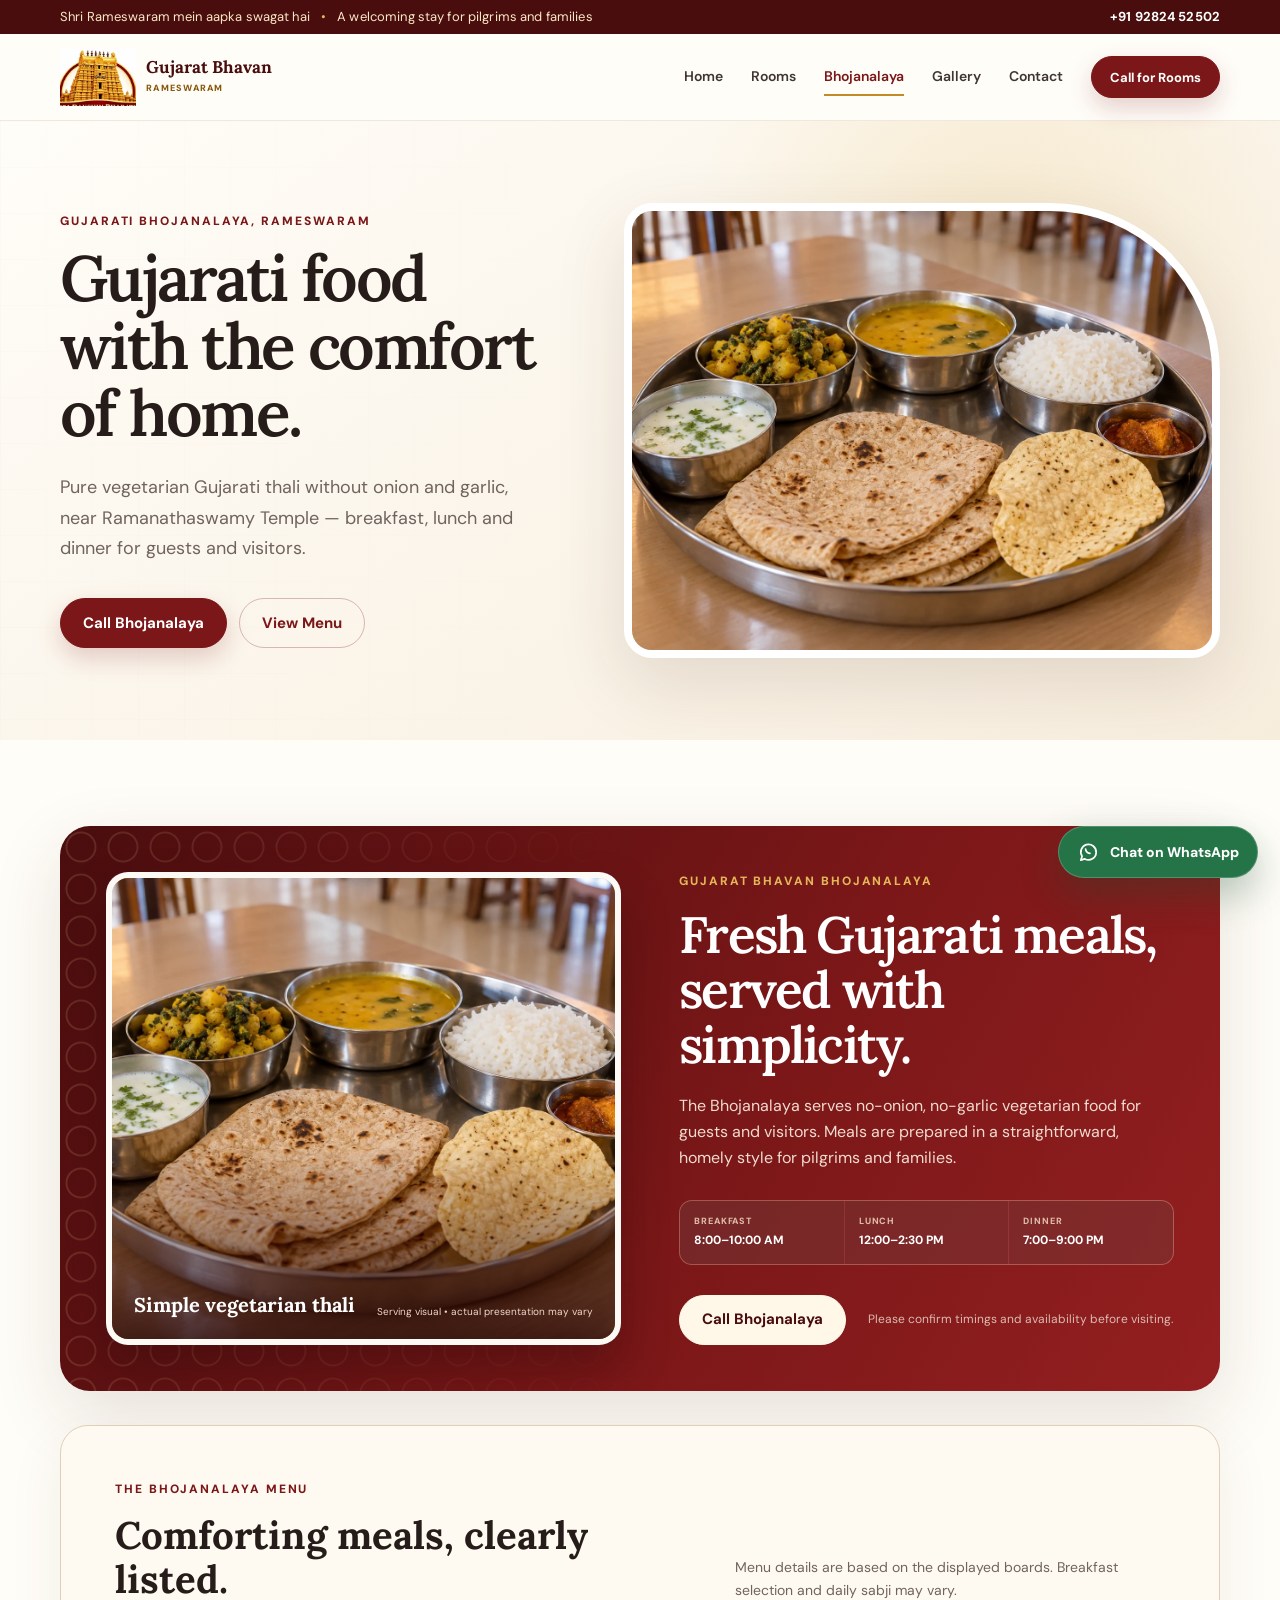
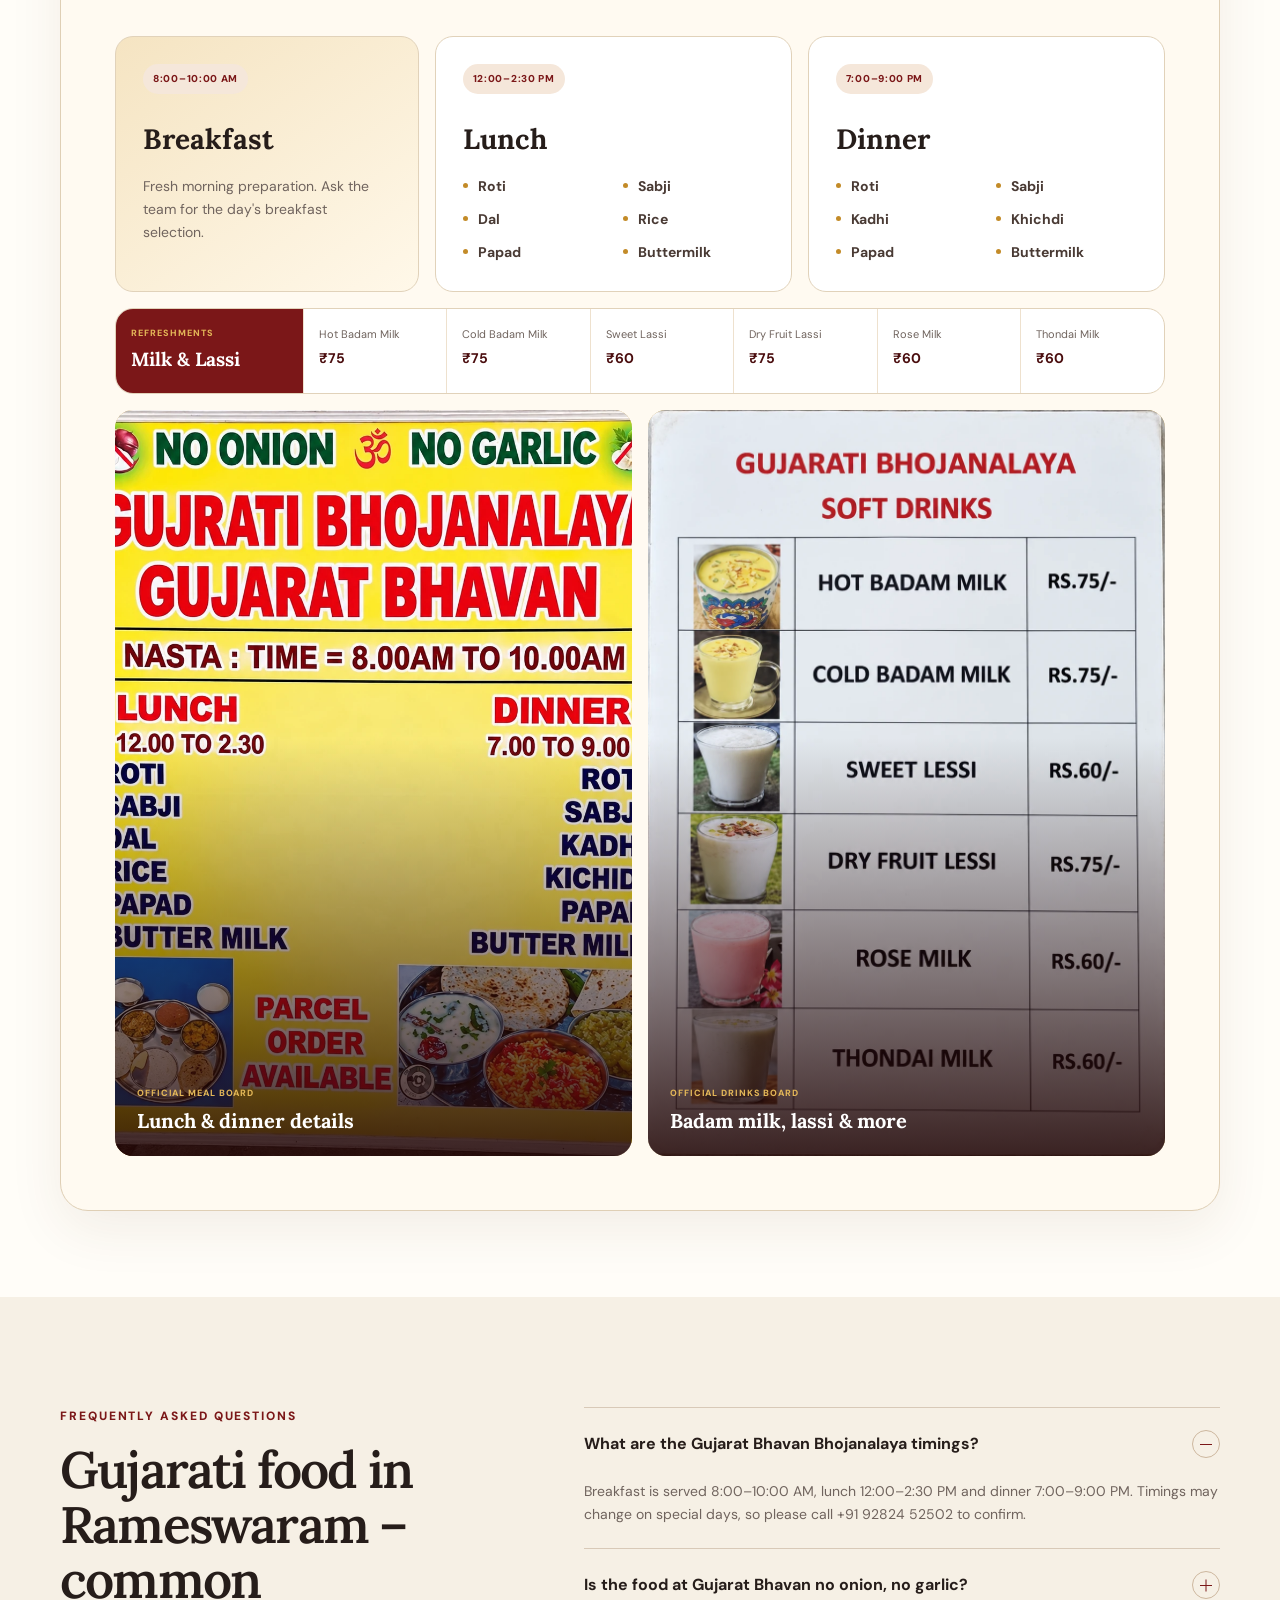
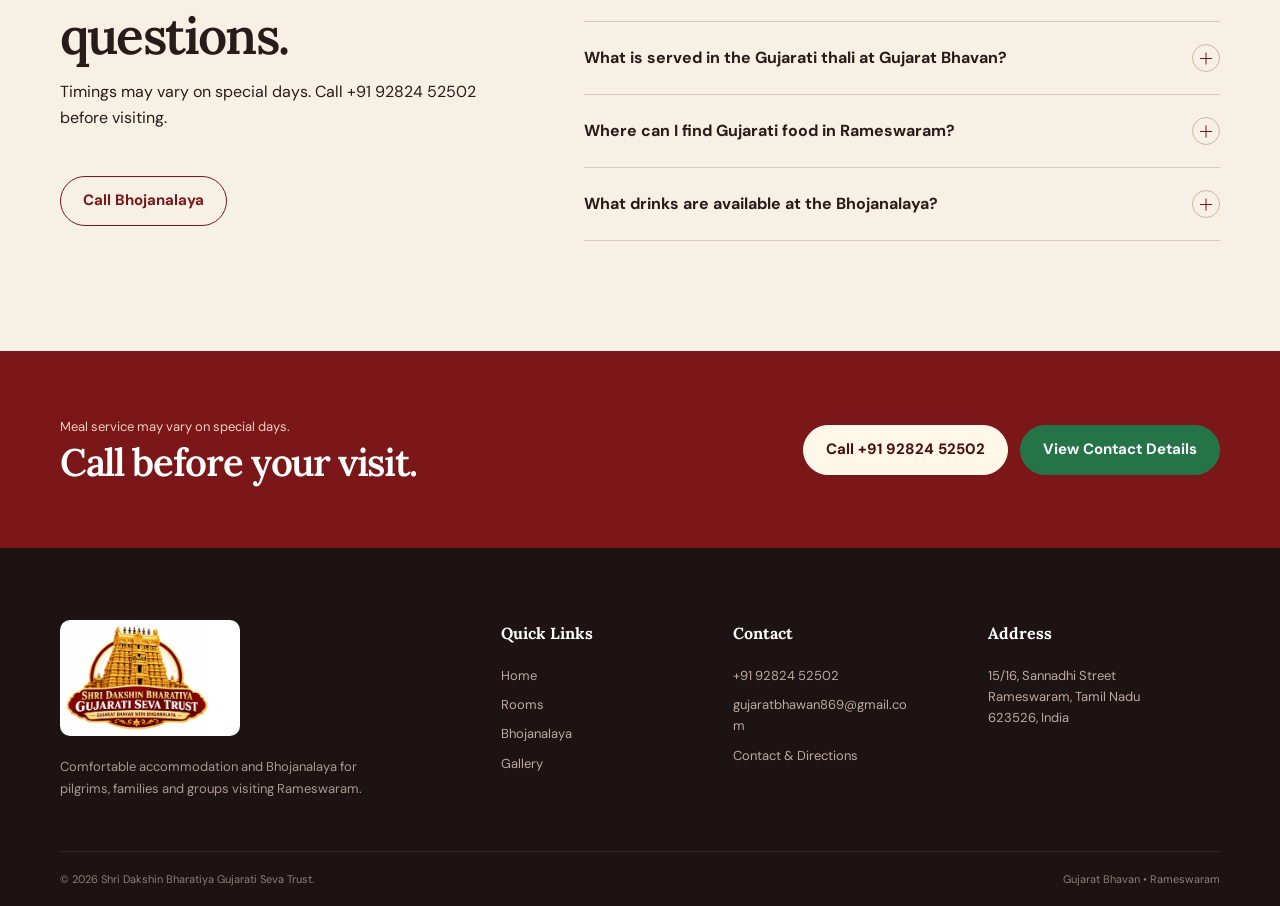
<file: bhojanalaya.html>
<!doctype html>
<html lang="en-IN">
<head>
  <meta charset="utf-8">
  <meta name="viewport" content="width=device-width, initial-scale=1">
  <title>Gujarati Thali in Rameswaram | Gujarat Bhavan Bhojanalaya</title>
  <meta name="description" content="Pure veg, no-onion, no-garlic Gujarati thali at Gujarat Bhavan Bhojanalaya near Ramanathaswamy Temple, Rameswaram. See meal timings, menu and prices.">
  <meta name="keywords" content="Gujarati food Rameswaram, Gujarati thali Rameswaram, Gujarati bhojanalaya Rameswaram, no onion no garlic food Rameswaram, pure veg restaurant Rameswaram, Jain friendly food Rameswaram, vegetarian food near Ramanathaswamy temple, Gujarat Bhavan bhojanalaya timings">
  <meta name="robots" content="index, follow, max-image-preview:large, max-snippet:-1, max-video-preview:-1">
  <meta name="author" content="Shri Dakshin Bharatiya Gujarati Seva Trust">
  <meta name="referrer" content="strict-origin-when-cross-origin">
  <meta name="theme-color" content="#7b1718">
  <meta name="geo.region" content="IN-TN">
  <meta name="geo.placename" content="Rameswaram, Tamil Nadu">
  <meta name="geo.position" content="9.28821;79.3197">
  <meta name="ICBM" content="9.28821, 79.3197">
  <link rel="canonical" href="https://www.gujaratbhavandharmshala.in/bhojanalaya.html">
  <link rel="alternate" hreflang="en-IN" href="https://www.gujaratbhavandharmshala.in/bhojanalaya.html">
  <link rel="alternate" hreflang="x-default" href="https://www.gujaratbhavandharmshala.in/bhojanalaya.html">
  <meta property="og:type" content="website">
  <meta property="og:locale" content="en_IN">
  <meta property="og:site_name" content="Gujarat Bhavan Rameswaram">
  <meta property="og:url" content="https://www.gujaratbhavandharmshala.in/bhojanalaya.html">
  <meta property="og:title" content="Gujarat Bhavan Bhojanalaya – Gujarati Vegetarian Food in Rameswaram">
  <meta property="og:description" content="Pure veg, no-onion, no-garlic Gujarati thali at Gujarat Bhavan Bhojanalaya near Ramanathaswamy Temple, Rameswaram. See meal timings, menu and prices.">
  <meta property="og:image" content="https://www.gujaratbhavandharmshala.in/assets/images/brand-social.jpg">
  <meta property="og:image:type" content="image/jpeg">
  <meta property="og:image:width" content="1536">
  <meta property="og:image:height" content="1024">
  <meta property="og:image:alt" content="Gujarat Bhavan Rameswaram by Shri Dakshin Bharatiya Gujarati Seva Trust">
  <meta name="twitter:card" content="summary_large_image">
  <meta name="twitter:title" content="Gujarat Bhavan Bhojanalaya – Gujarati Vegetarian Food in Rameswaram">
  <meta name="twitter:description" content="Pure veg, no-onion, no-garlic Gujarati thali at Gujarat Bhavan Bhojanalaya near Ramanathaswamy Temple, Rameswaram. See meal timings, menu and prices.">
  <meta name="twitter:image" content="https://www.gujaratbhavandharmshala.in/assets/images/brand-social.jpg">
  <meta name="twitter:image:alt" content="Gujarat Bhavan Rameswaram by Shri Dakshin Bharatiya Gujarati Seva Trust">
  <link rel="icon" href="/assets/images/favicon.png" type="image/png" sizes="256x256">
  <link rel="apple-touch-icon" href="/assets/images/favicon.png">
  <link rel="manifest" href="/site.webmanifest">
  <link rel="alternate" type="text/plain" title="LLM summary" href="/llms.txt">
  <link rel="preload" href="assets/images/gallery/gujarati-thali-generated.webp" as="image" type="image/webp">
  <link rel="preconnect" href="https://fonts.googleapis.com"><link rel="preconnect" href="https://fonts.gstatic.com" crossorigin><link href="https://fonts.googleapis.com/css2?family=DM+Sans:wght@400;500;600;700&family=Lora:wght@500;600;700&display=swap" rel="stylesheet">
  <link rel="stylesheet" href="styles.css"><script>document.documentElement.classList.add('js');</script>
  <script type="application/ld+json">
  {"@context":"https://schema.org","@graph":[{"@type":["NGO","Organization"],"@id":"https://www.gujaratbhavandharmshala.in/#trust","name":"Shri Dakshin Bharatiya Gujarati Seva Trust","alternateName":"Dakshin Bharatiya Gujarati Seva Trust","url":"https://www.gujaratbhavandharmshala.in/","logo":{"@type":"ImageObject","url":"https://www.gujaratbhavandharmshala.in/assets/images/brand-logo.webp","width":177,"height":131},"email":"gujaratbhawan869@gmail.com","telephone":"+91-92824-52502","address":{"@type":"PostalAddress","streetAddress":"15/16, Sannadhi Street","addressLocality":"Rameswaram","addressRegion":"Tamil Nadu","postalCode":"623526","addressCountry":"IN"},"sameAs":["https://maps.app.goo.gl/mpGKnk4Ngvu2DnGs6"]},{"@type":"WebSite","@id":"https://www.gujaratbhavandharmshala.in/#website","url":"https://www.gujaratbhavandharmshala.in/","name":"Gujarat Bhavan Rameswaram","alternateName":["Gujarat Bhavan Dharmshala","Gujarat Bhavan Rameshwaram"],"inLanguage":"en-IN","publisher":{"@id":"https://www.gujaratbhavandharmshala.in/#trust"}},{"@type":["LodgingBusiness","Hostel"],"@id":"https://www.gujaratbhavandharmshala.in/#lodging","name":"Gujarat Bhavan Rameswaram","alternateName":["Gujarat Bhavan Dharmshala Rameswaram","Gujarat Bhavan Dharamshala Rameshwaram","Gujarati Bhavan Rameswaram","Gujarat Bhawan Rameswaram","Gujarati Dharamshala Rameswaram","ગુજરાત ભવન રામેશ્વરમ","गुजरात भवन रामेश्वरम"],"description":"Gujarati dharamshala in Rameswaram with AC and non-AC family, double, multi-bed and group rooms and a pure vegetarian no-onion, no-garlic Gujarati Bhojanalaya, on Sannadhi Street near Sri Ramanathaswamy Temple. Managed by Shri Dakshin Bharatiya Gujarati Seva Trust.","url":"https://www.gujaratbhavandharmshala.in/","telephone":"+91-92824-52502","email":"gujaratbhawan869@gmail.com","logo":"https://www.gujaratbhavandharmshala.in/assets/images/brand-logo.webp","image":["https://www.gujaratbhavandharmshala.in/assets/images/room-family.webp","https://www.gujaratbhavandharmshala.in/assets/images/room-triple.webp","https://www.gujaratbhavandharmshala.in/assets/images/room-double.webp","https://www.gujaratbhavandharmshala.in/assets/images/gallery/bhavan-exterior.webp","https://www.gujaratbhavandharmshala.in/assets/images/gallery/official-signboard.webp"],"priceRange":"₹","currenciesAccepted":"INR","address":{"@type":"PostalAddress","streetAddress":"15/16, Sannadhi Street","addressLocality":"Rameswaram","addressRegion":"Tamil Nadu","postalCode":"623526","addressCountry":"IN"},"geo":{"@type":"GeoCoordinates","latitude":9.28821,"longitude":79.3197},"hasMap":"https://maps.app.goo.gl/mpGKnk4Ngvu2DnGs6","areaServed":{"@type":"City","name":"Rameswaram"},"contactPoint":[{"@type":"ContactPoint","telephone":"+91-92824-52502","contactType":"reservations","areaServed":"IN","availableLanguage":["English","Hindi","Gujarati"]},{"@type":"ContactPoint","telephone":"+91-92824-52502","contactType":"customer service","areaServed":"IN"},{"@type":"ContactPoint","telephone":"+91-92824-52502","contactType":"Bhojanalaya enquiries","areaServed":"IN"}],"amenityFeature":[{"@type":"LocationFeatureSpecification","name":"Air-conditioned rooms","value":true},{"@type":"LocationFeatureSpecification","name":"Non-air-conditioned rooms","value":true},{"@type":"LocationFeatureSpecification","name":"Family rooms","value":true},{"@type":"LocationFeatureSpecification","name":"Group / dormitory-style rooms","value":true},{"@type":"LocationFeatureSpecification","name":"Pure vegetarian Bhojanalaya (no onion, no garlic)","value":true},{"@type":"LocationFeatureSpecification","name":"Walking distance to Ramanathaswamy Temple","value":true}],"audience":{"@type":"Audience","audienceType":"Pilgrims, families and yatra groups"},"parentOrganization":{"@id":"https://www.gujaratbhavandharmshala.in/#trust"},"containsPlace":{"@id":"https://www.gujaratbhavandharmshala.in/bhojanalaya.html#bhojanalaya"},"keywords":"Gujarat Bhavan Rameswaram, Gujarati dharamshala Rameswaram, dharmshala near Rameswaram temple, Gujarati bhojanalaya Rameswaram, no onion no garlic food Rameswaram, budget rooms near Ramanathaswamy Temple"},{"@type":"Restaurant","@id":"https://www.gujaratbhavandharmshala.in/bhojanalaya.html#bhojanalaya","name":"Gujarat Bhavan Bhojanalaya","alternateName":["Gujarati Bhojanalaya Rameswaram","Gujarat Bhavan Restaurant Rameswaram"],"description":"Pure vegetarian Gujarati Bhojanalaya in Rameswaram serving no-onion, no-garlic breakfast, Gujarati thali lunch and dinner near Ramanathaswamy Temple.","url":"https://www.gujaratbhavandharmshala.in/bhojanalaya.html","telephone":"+91-92824-52502","image":["https://www.gujaratbhavandharmshala.in/assets/images/gallery/gujarati-thali-generated.webp","https://www.gujaratbhavandharmshala.in/assets/images/gallery/bhojanalaya-menu-enhanced.webp"],"servesCuisine":["Gujarati","Indian Vegetarian","No onion no garlic (Satvik)"],"priceRange":"₹","acceptsReservations":false,"address":{"@type":"PostalAddress","streetAddress":"15/16, Sannadhi Street","addressLocality":"Rameswaram","addressRegion":"Tamil Nadu","postalCode":"623526","addressCountry":"IN"},"geo":{"@type":"GeoCoordinates","latitude":9.28821,"longitude":79.3197},"hasMap":"https://maps.app.goo.gl/mpGKnk4Ngvu2DnGs6","openingHoursSpecification":[{"@type":"OpeningHoursSpecification","dayOfWeek":["Monday","Tuesday","Wednesday","Thursday","Friday","Saturday","Sunday"],"opens":"08:00","closes":"10:00","name":"Breakfast"},{"@type":"OpeningHoursSpecification","dayOfWeek":["Monday","Tuesday","Wednesday","Thursday","Friday","Saturday","Sunday"],"opens":"12:00","closes":"14:30","name":"Lunch"},{"@type":"OpeningHoursSpecification","dayOfWeek":["Monday","Tuesday","Wednesday","Thursday","Friday","Saturday","Sunday"],"opens":"19:00","closes":"21:00","name":"Dinner"}],"hasMenu":{"@type":"Menu","name":"Gujarat Bhavan Bhojanalaya Menu","hasMenuSection":[{"@type":"MenuSection","name":"Lunch (12:00–2:30 PM)","hasMenuItem":[{"@type":"MenuItem","name":"Roti","suitableForDiet":"https://schema.org/VegetarianDiet"},{"@type":"MenuItem","name":"Sabji","suitableForDiet":"https://schema.org/VegetarianDiet"},{"@type":"MenuItem","name":"Dal","suitableForDiet":"https://schema.org/VegetarianDiet"},{"@type":"MenuItem","name":"Rice","suitableForDiet":"https://schema.org/VegetarianDiet"},{"@type":"MenuItem","name":"Papad","suitableForDiet":"https://schema.org/VegetarianDiet"},{"@type":"MenuItem","name":"Buttermilk","suitableForDiet":"https://schema.org/VegetarianDiet"}]},{"@type":"MenuSection","name":"Dinner (7:00–9:00 PM)","hasMenuItem":[{"@type":"MenuItem","name":"Roti","suitableForDiet":"https://schema.org/VegetarianDiet"},{"@type":"MenuItem","name":"Sabji","suitableForDiet":"https://schema.org/VegetarianDiet"},{"@type":"MenuItem","name":"Kadhi","suitableForDiet":"https://schema.org/VegetarianDiet"},{"@type":"MenuItem","name":"Khichdi","suitableForDiet":"https://schema.org/VegetarianDiet"},{"@type":"MenuItem","name":"Papad","suitableForDiet":"https://schema.org/VegetarianDiet"},{"@type":"MenuItem","name":"Buttermilk","suitableForDiet":"https://schema.org/VegetarianDiet"}]},{"@type":"MenuSection","name":"Milk & Lassi","hasMenuItem":[{"@type":"MenuItem","name":"Hot Badam Milk","offers":{"@type":"Offer","price":75,"priceCurrency":"INR"}},{"@type":"MenuItem","name":"Cold Badam Milk","offers":{"@type":"Offer","price":75,"priceCurrency":"INR"}},{"@type":"MenuItem","name":"Sweet Lassi","offers":{"@type":"Offer","price":60,"priceCurrency":"INR"}},{"@type":"MenuItem","name":"Dry Fruit Lassi","offers":{"@type":"Offer","price":75,"priceCurrency":"INR"}},{"@type":"MenuItem","name":"Rose Milk","offers":{"@type":"Offer","price":60,"priceCurrency":"INR"}},{"@type":"MenuItem","name":"Thondai Milk","offers":{"@type":"Offer","price":60,"priceCurrency":"INR"}}]}]},"parentOrganization":{"@id":"https://www.gujaratbhavandharmshala.in/#trust"},"containedInPlace":{"@id":"https://www.gujaratbhavandharmshala.in/#lodging"}},{"@type":"WebPage","@id":"https://www.gujaratbhavandharmshala.in/bhojanalaya.html#webpage","url":"https://www.gujaratbhavandharmshala.in/bhojanalaya.html","name":"Gujarati Thali in Rameswaram | Gujarat Bhavan Bhojanalaya","description":"Pure veg, no-onion, no-garlic Gujarati thali at Gujarat Bhavan Bhojanalaya near Ramanathaswamy Temple, Rameswaram. See meal timings, menu and prices.","inLanguage":"en-IN","isPartOf":{"@id":"https://www.gujaratbhavandharmshala.in/#website"},"about":{"@id":"https://www.gujaratbhavandharmshala.in/#lodging"},"primaryImageOfPage":{"@type":"ImageObject","url":"https://www.gujaratbhavandharmshala.in/assets/images/gallery/gujarati-thali-generated.webp"},"breadcrumb":{"@id":"https://www.gujaratbhavandharmshala.in/bhojanalaya.html#breadcrumb"},"dateModified":"2026-10-30"},{"@type":"BreadcrumbList","@id":"https://www.gujaratbhavandharmshala.in/bhojanalaya.html#breadcrumb","itemListElement":[{"@type":"ListItem","position":1,"name":"Home","item":"https://www.gujaratbhavandharmshala.in/"},{"@type":"ListItem","position":2,"name":"Bhojanalaya","item":"https://www.gujaratbhavandharmshala.in/bhojanalaya.html"}]},{"@type":"FAQPage","@id":"https://www.gujaratbhavandharmshala.in/bhojanalaya.html#faq","mainEntity":[{"@type":"Question","name":"What are the Gujarat Bhavan Bhojanalaya timings?","acceptedAnswer":{"@type":"Answer","text":"Breakfast is served 8:00–10:00 AM, lunch 12:00–2:30 PM and dinner 7:00–9:00 PM. Timings may change on special days, so please call +91 92824 52502 to confirm."}},{"@type":"Question","name":"Is the food at Gujarat Bhavan no onion, no garlic?","acceptedAnswer":{"@type":"Answer","text":"Yes. The Bhojanalaya serves pure vegetarian Gujarati food prepared without onion and garlic, suitable for pilgrims who prefer satvik meals."}},{"@type":"Question","name":"What is served in the Gujarati thali at Gujarat Bhavan?","acceptedAnswer":{"@type":"Answer","text":"Lunch includes roti, sabji, dal, rice, papad and buttermilk (chaas). Dinner includes roti, sabji, kadhi, khichdi, papad and buttermilk. The daily sabji may vary."}},{"@type":"Question","name":"Where can I find Gujarati food in Rameswaram?","acceptedAnswer":{"@type":"Answer","text":"Gujarat Bhavan Bhojanalaya at 15/16, Sannadhi Street, near Ramanathaswamy Temple, serves homely Gujarati vegetarian meals to guests and visitors. Phone: +91 92824 52502."}},{"@type":"Question","name":"What drinks are available at the Bhojanalaya?","acceptedAnswer":{"@type":"Answer","text":"Hot and cold badam milk (₹75), sweet lassi (₹60), dry fruit lassi (₹75), rose milk (₹60) and thondai milk (₹60), as listed on the displayed board."}}]}]}
  </script>
</head>
<body class="inner-page">
  <a class="skip-link" href="#main-content">Skip to main content</a>
  <div class="topbar"><div class="container topbar__inner"><p>Shri Rameswaram mein aapka swagat hai <span>•</span> A welcoming stay for pilgrims and families</p><a href="tel:+919282452502">+91 92824 52502</a></div></div>
  <header class="site-header" id="site-header"><div class="container header__inner"><a class="brand" href="/" aria-label="Gujarat Bhavan home"><span class="brand__mark"><img src="assets/images/brand-mark-220.webp" alt="" width="220" height="166" role="presentation" aria-hidden="true"></span><span class="brand__copy"><strong>Gujarat Bhavan</strong><small>Rameswaram</small></span></a><button class="nav-toggle" type="button" aria-expanded="false" aria-controls="primary-navigation" aria-label="Open navigation"><span></span><span></span><span></span></button><nav class="primary-nav" id="primary-navigation" aria-label="Primary navigation"><a href="/">Home</a><a href="rooms.html">Rooms</a><a href="bhojanalaya.html" aria-current="page">Bhojanalaya</a><a href="gallery.html">Gallery</a><a href="contact.html">Contact</a><a class="button button--small" href="tel:+919282452502">Call for Rooms</a></nav></div></header>

  <main id="main-content">
    <section class="page-hero page-hero--food"><div class="container page-hero__grid"><div class="page-hero__content reveal"><h1><span class="eyebrow h1-kicker">Gujarati Bhojanalaya, Rameswaram</span>Gujarati food with the comfort of home.</h1><p>Pure vegetarian Gujarati thali without onion and garlic, near Ramanathaswamy Temple — breakfast, lunch and dinner for guests and visitors.</p><div class="hero__actions"><a class="button" href="tel:+919282452502">Call Bhojanalaya</a><a class="button button--ghost" href="#menu">View Menu</a></div></div><figure class="page-hero__media reveal reveal--delay"><img src="assets/images/gallery/gujarati-thali-generated.webp" alt="Gujarati vegetarian thali" width="1536" height="1024" fetchpriority="high"></figure></div></section>

    <section class="bhojanalaya section" id="menu"><div class="container">
      <div class="bhojanalaya__card reveal"><div class="bhojanalaya__pattern" aria-hidden="true"></div><figure class="bhojanalaya__hero-photo"><img src="assets/images/gallery/gujarati-thali-generated.webp" alt="Gujarati vegetarian thali with roti, sabji, dal, rice, papad and buttermilk" width="1536" height="1024" loading="lazy" decoding="async"><figcaption><strong>Simple vegetarian thali</strong><span>Serving visual • actual presentation may vary</span></figcaption></figure><div class="bhojanalaya__content"><p class="eyebrow">Gujarat Bhavan Bhojanalaya</p><h2>Fresh Gujarati meals, served with simplicity.</h2><p>The Bhojanalaya serves no-onion, no-garlic vegetarian food for guests and visitors. Meals are prepared in a straightforward, homely style for pilgrims and families.</p><div class="meal-schedule"><div><small>Breakfast</small><strong>8:00–10:00 AM</strong></div><div><small>Lunch</small><strong>12:00–2:30 PM</strong></div><div><small>Dinner</small><strong>7:00–9:00 PM</strong></div></div><div class="bhojanalaya__actions"><a class="button button--cream" href="tel:+919282452502">Call Bhojanalaya</a><span>Please confirm timings and availability before visiting.</span></div></div></div>

      <div class="food-menu reveal"><div class="food-menu__heading"><div><p class="eyebrow">The Bhojanalaya Menu</p><h3>Comforting meals, clearly listed.</h3></div><p>Menu details are based on the displayed boards. Breakfast selection and daily sabji may vary.</p></div><div class="food-menu__grid"><article class="food-menu__card food-menu__card--breakfast"><span class="food-menu__time">8:00–10:00 AM</span><h4>Breakfast</h4><p>Fresh morning preparation. Ask the team for the day's breakfast selection.</p></article><article class="food-menu__card"><span class="food-menu__time">12:00–2:30 PM</span><h4>Lunch</h4><ul><li>Roti</li><li>Sabji</li><li>Dal</li><li>Rice</li><li>Papad</li><li>Buttermilk</li></ul></article><article class="food-menu__card"><span class="food-menu__time">7:00–9:00 PM</span><h4>Dinner</h4><ul><li>Roti</li><li>Sabji</li><li>Kadhi</li><li>Khichdi</li><li>Papad</li><li>Buttermilk</li></ul></article></div>
        <div class="drinks-menu"><div class="drinks-menu__intro"><span>Refreshments</span><strong>Milk & Lassi</strong></div><div><span>Hot Badam Milk</span><strong>₹75</strong></div><div><span>Cold Badam Milk</span><strong>₹75</strong></div><div><span>Sweet Lassi</span><strong>₹60</strong></div><div><span>Dry Fruit Lassi</span><strong>₹75</strong></div><div><span>Rose Milk</span><strong>₹60</strong></div><div><span>Thondai Milk</span><strong>₹60</strong></div></div>
        <div class="menu-boards"><button class="menu-board reveal" type="button" data-lightbox="assets/images/gallery/bhojanalaya-menu-enhanced.webp" aria-label="Open Bhojanalaya meal board"><img src="assets/images/gallery/bhojanalaya-menu-enhanced.webp" alt="Official Bhojanalaya meal board listing timings and meal items" width="1132" height="1389" loading="lazy" decoding="async"><span><small>Official meal board</small><strong>Lunch & dinner details</strong></span></button><button class="menu-board reveal reveal--delay" type="button" data-lightbox="assets/images/gallery/bhojanalaya-drinks-enhanced.webp" aria-label="Open Bhojanalaya drinks board"><img src="assets/images/gallery/bhojanalaya-drinks-enhanced.webp" alt="Official Bhojanalaya drinks menu with prices" width="1044" height="1506" loading="lazy" decoding="async"><span><small>Official drinks board</small><strong>Badam milk, lassi & more</strong></span></button></div>
      </div>
    </div></section>

    <section class="faq section section--warm" id="faq">
      <div class="container faq__grid">
        <div class="section-heading reveal">
          <p class="eyebrow">Frequently Asked Questions</p>
          <h2>Gujarati food in Rameswaram – common questions.</h2>
          <p>Timings may vary on special days. Call +91 92824 52502 before visiting.</p>
          <a class="button button--outline" href="tel:+919282452502">Call Bhojanalaya</a>
        </div>
        <div class="accordion reveal reveal--delay">
            <article class="accordion__item is-open"><button type="button" aria-expanded="true" aria-controls="food-faq-1"><span>What are the Gujarat Bhavan Bhojanalaya timings?</span><span class="accordion__plus" aria-hidden="true"></span></button><div class="accordion__panel" id="food-faq-1" aria-hidden="false"><p>Breakfast is served 8:00–10:00 AM, lunch 12:00–2:30 PM and dinner 7:00–9:00 PM. Timings may change on special days, so please call +91 92824 52502 to confirm.</p></div></article>
            <article class="accordion__item"><button type="button" aria-expanded="false" aria-controls="food-faq-2"><span>Is the food at Gujarat Bhavan no onion, no garlic?</span><span class="accordion__plus" aria-hidden="true"></span></button><div class="accordion__panel" id="food-faq-2" aria-hidden="true"><p>Yes. The Bhojanalaya serves pure vegetarian Gujarati food prepared without onion and garlic, suitable for pilgrims who prefer satvik meals.</p></div></article>
            <article class="accordion__item"><button type="button" aria-expanded="false" aria-controls="food-faq-3"><span>What is served in the Gujarati thali at Gujarat Bhavan?</span><span class="accordion__plus" aria-hidden="true"></span></button><div class="accordion__panel" id="food-faq-3" aria-hidden="true"><p>Lunch includes roti, sabji, dal, rice, papad and buttermilk (chaas). Dinner includes roti, sabji, kadhi, khichdi, papad and buttermilk. The daily sabji may vary.</p></div></article>
            <article class="accordion__item"><button type="button" aria-expanded="false" aria-controls="food-faq-4"><span>Where can I find Gujarati food in Rameswaram?</span><span class="accordion__plus" aria-hidden="true"></span></button><div class="accordion__panel" id="food-faq-4" aria-hidden="true"><p>Gujarat Bhavan Bhojanalaya at 15/16, Sannadhi Street, near Ramanathaswamy Temple, serves homely Gujarati vegetarian meals to guests and visitors. Phone: +91 92824 52502.</p></div></article>
            <article class="accordion__item"><button type="button" aria-expanded="false" aria-controls="food-faq-5"><span>What drinks are available at the Bhojanalaya?</span><span class="accordion__plus" aria-hidden="true"></span></button><div class="accordion__panel" id="food-faq-5" aria-hidden="true"><p>Hot and cold badam milk (₹75), sweet lassi (₹60), dry fruit lassi (₹75), rose milk (₹60) and thondai milk (₹60), as listed on the displayed board.</p></div></article>
        </div>
      </div>
    </section>

    <section class="closing-cta"><div class="container closing-cta__inner reveal"><div><p>Meal service may vary on special days.</p><h2>Call before your visit.</h2></div><div class="closing-cta__actions"><a class="button button--cream" href="tel:+919282452502">Call +91 92824 52502</a><a class="button button--whatsapp" href="contact.html">View Contact Details</a></div></div></section>
  </main>

  <footer class="site-footer"><div class="container footer__grid"><div class="footer__brand"><img src="assets/images/brand-logo.webp" alt="Gujarat Bhavan logo" width="177" height="131" loading="lazy" decoding="async"><p>Comfortable accommodation and Bhojanalaya for pilgrims, families and groups visiting Rameswaram.</p></div><div><h2>Quick Links</h2><a href="/">Home</a><a href="rooms.html">Rooms</a><a href="bhojanalaya.html">Bhojanalaya</a><a href="gallery.html">Gallery</a></div><div><h2>Contact</h2><a href="tel:+919282452502">+91 92824 52502</a><a href="mailto:gujaratbhawan869@gmail.com">gujaratbhawan869@gmail.com</a><a href="contact.html">Contact & Directions</a></div><div><h2>Address</h2><address>15/16, Sannadhi Street<br>Rameswaram, Tamil Nadu<br>623526, India</address></div></div><div class="container footer__bottom"><p>© <span id="year">2026</span> Shri Dakshin Bharatiya Gujarati Seva Trust.</p><p>Gujarat Bhavan • Rameswaram</p></div></footer>
  <a class="whatsapp-chat" href="https://wa.me/919282452502?text=Namaste%2C%20I%20would%20like%20to%20enquire%20about%20Gujarat%20Bhavan%20Rameswaram." target="_blank" rel="noopener" aria-label="Chat with Gujarat Bhavan on WhatsApp (opens in a new tab)"><svg aria-hidden="true" viewBox="0 0 24 24"><path d="M20 11.7a8 8 0 0 1-11.8 7L4 20l1.3-4.1A8 8 0 1 1 20 11.7Z"/><path d="M9 8.5c.4 2.5 2 4.1 4.5 4.5"/></svg><span>Chat on WhatsApp</span></a>
  <div class="mobile-actions" aria-label="Quick contact actions"><a href="tel:+919282452502">Call</a><a href="https://wa.me/919282452502" target="_blank" rel="noopener">WhatsApp</a></div>
  <dialog class="lightbox" id="lightbox"><button type="button" class="lightbox__close" aria-label="Close image viewer">×</button><img alt=""></dialog>
  <script src="script.js"></script>
</body>
</html>
</file>
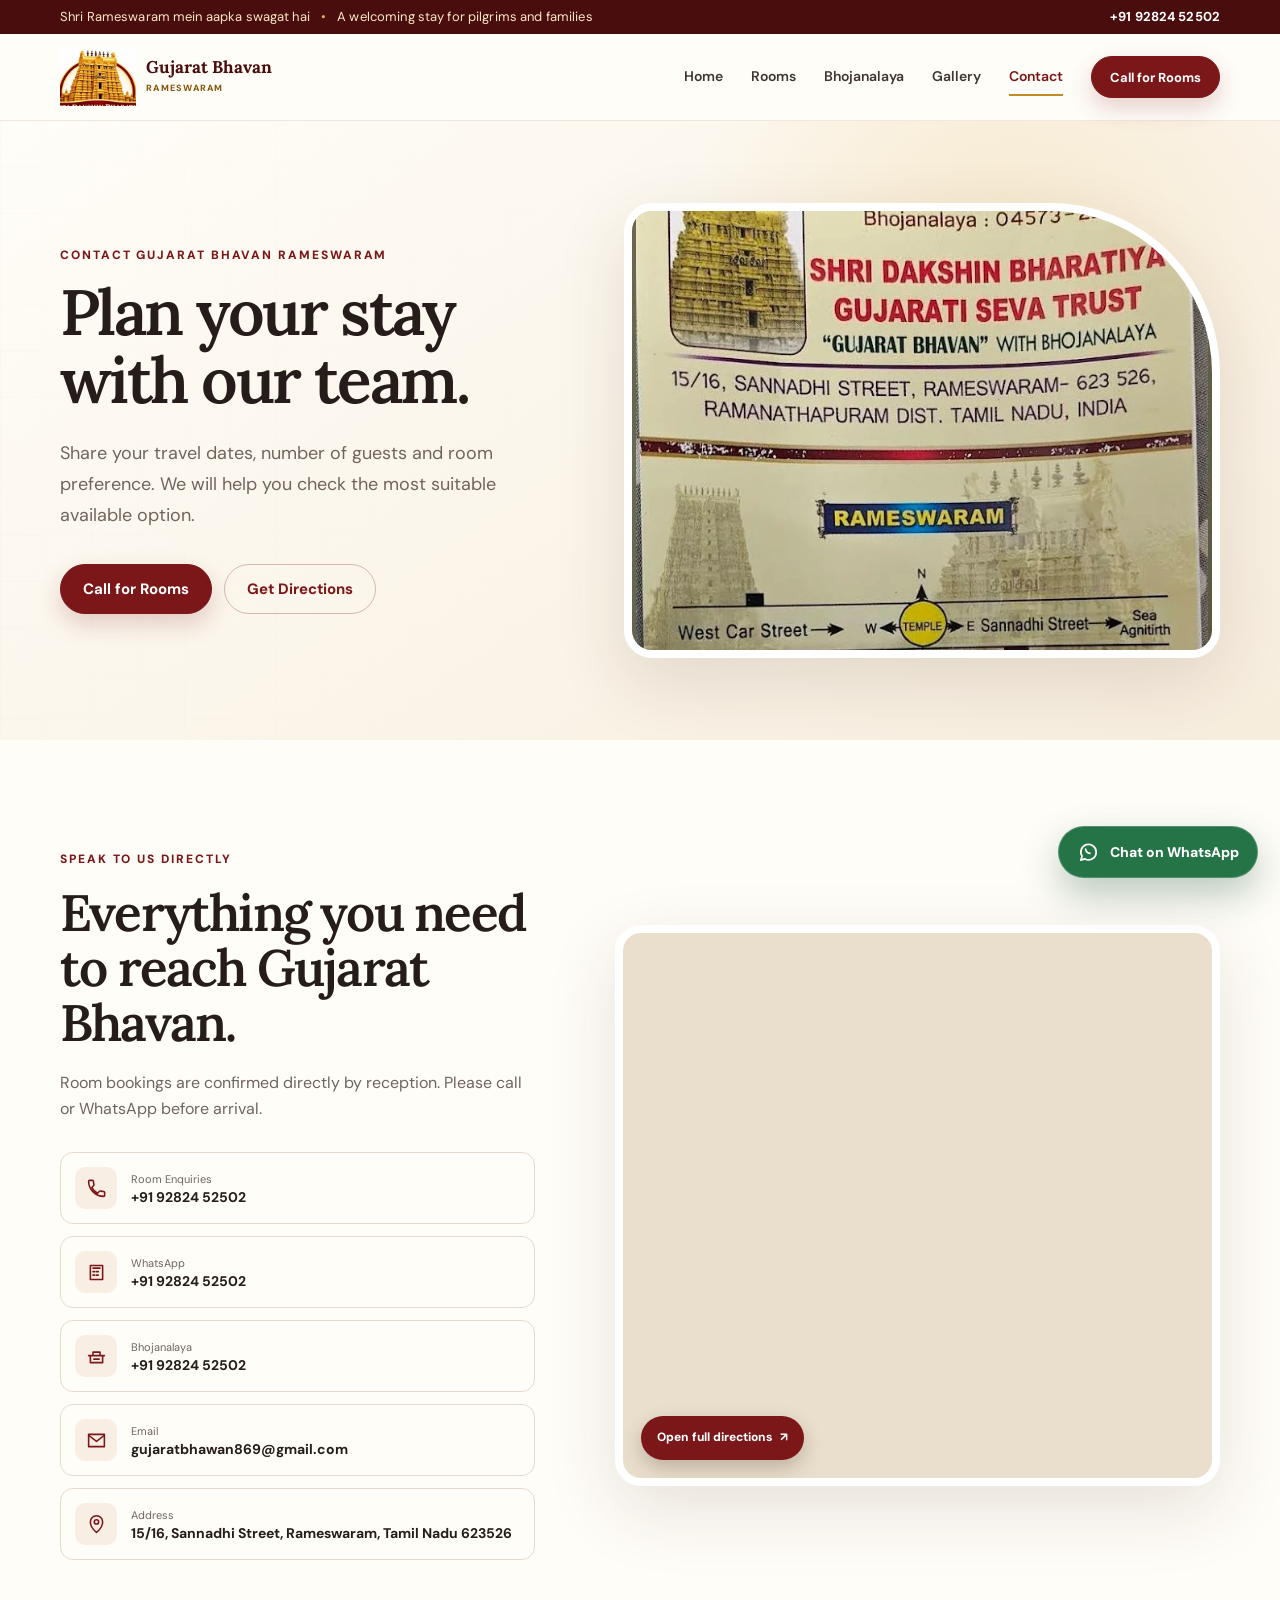
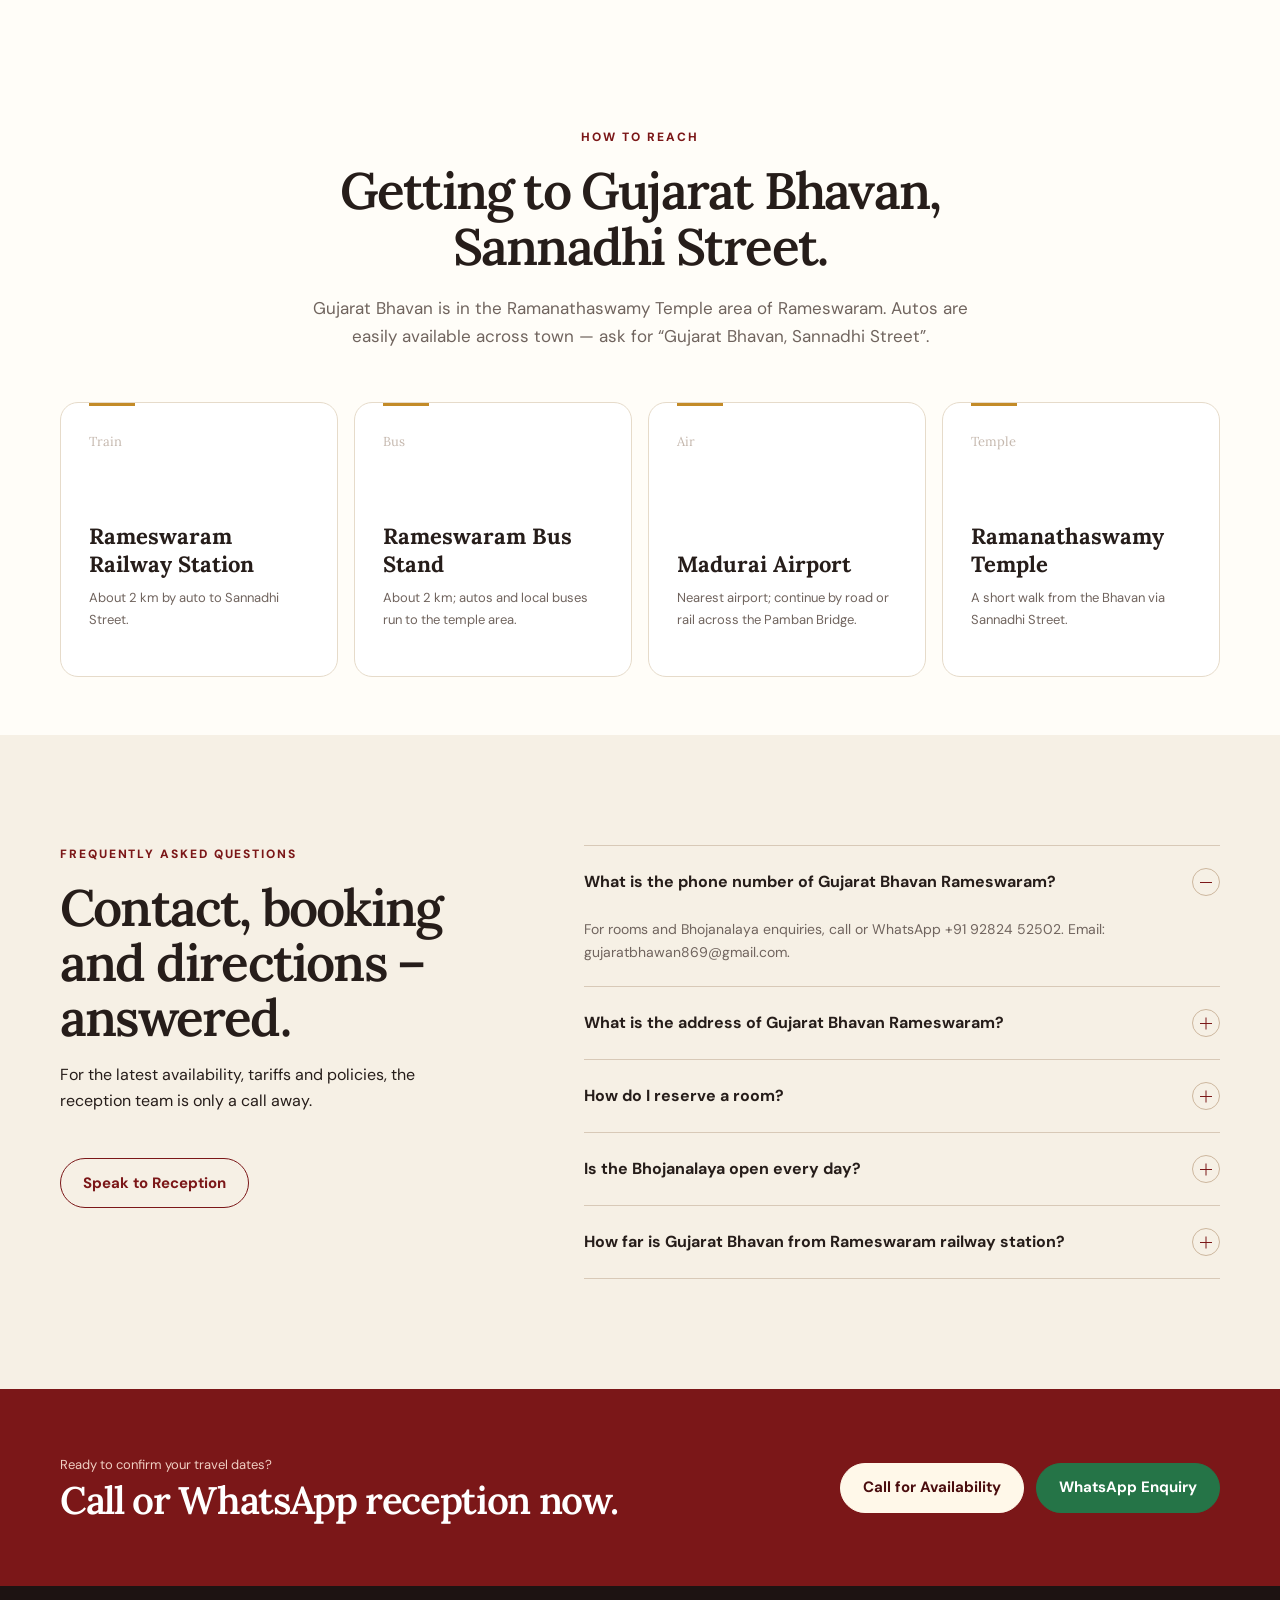
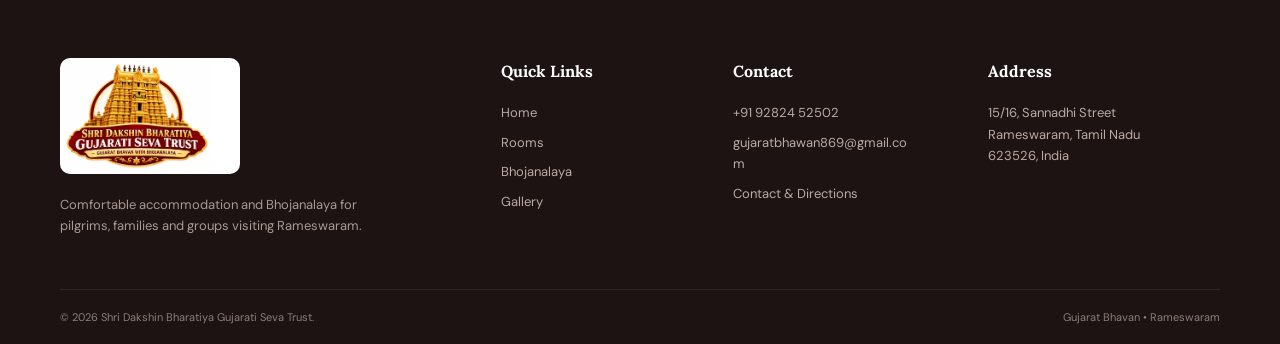
<file: contact.html>
<!doctype html>
<html lang="en-IN">
<head>
  <meta charset="utf-8"><meta name="viewport" content="width=device-width, initial-scale=1">
  <title>Contact Gujarat Bhavan Rameswaram | Phone, Booking &amp; Map</title>
  <meta name="description" content="Call Gujarat Bhavan Rameswaram on +91 92824 52502 for room availability and Bhojanalaya enquiries. Find Sannadhi Street address, map and directions.">
  <meta name="keywords" content="Gujarat Bhavan Rameswaram contact number, Gujarat Bhavan Rameswaram phone number, Gujarat Bhavan Rameswaram address, Gujarat Bhavan booking, Sannadhi Street Rameswaram">
  <meta name="robots" content="index, follow, max-image-preview:large, max-snippet:-1, max-video-preview:-1">
  <meta name="author" content="Shri Dakshin Bharatiya Gujarati Seva Trust">
  <meta name="referrer" content="strict-origin-when-cross-origin">
  <meta name="theme-color" content="#7b1718">
  <meta name="geo.region" content="IN-TN">
  <meta name="geo.placename" content="Rameswaram, Tamil Nadu">
  <meta name="geo.position" content="9.28821;79.3197">
  <meta name="ICBM" content="9.28821, 79.3197">
  <link rel="canonical" href="https://www.gujaratbhavandharmshala.in/contact.html">
  <link rel="alternate" hreflang="en-IN" href="https://www.gujaratbhavandharmshala.in/contact.html">
  <link rel="alternate" hreflang="x-default" href="https://www.gujaratbhavandharmshala.in/contact.html">
  <meta property="og:type" content="website">
  <meta property="og:locale" content="en_IN">
  <meta property="og:site_name" content="Gujarat Bhavan Rameswaram">
  <meta property="og:url" content="https://www.gujaratbhavandharmshala.in/contact.html">
  <meta property="og:title" content="Contact Gujarat Bhavan Rameswaram – Room Booking &amp; Directions">
  <meta property="og:description" content="Call Gujarat Bhavan Rameswaram on +91 92824 52502 for room availability and Bhojanalaya enquiries. Find Sannadhi Street address, map and directions.">
  <meta property="og:image" content="https://www.gujaratbhavandharmshala.in/assets/images/brand-social.jpg">
  <meta property="og:image:type" content="image/jpeg">
  <meta property="og:image:width" content="1536">
  <meta property="og:image:height" content="1024">
  <meta property="og:image:alt" content="Gujarat Bhavan Rameswaram by Shri Dakshin Bharatiya Gujarati Seva Trust">
  <meta name="twitter:card" content="summary_large_image">
  <meta name="twitter:title" content="Contact Gujarat Bhavan Rameswaram – Room Booking &amp; Directions">
  <meta name="twitter:description" content="Call Gujarat Bhavan Rameswaram on +91 92824 52502 for room availability and Bhojanalaya enquiries. Find Sannadhi Street address, map and directions.">
  <meta name="twitter:image" content="https://www.gujaratbhavandharmshala.in/assets/images/brand-social.jpg">
  <meta name="twitter:image:alt" content="Gujarat Bhavan Rameswaram by Shri Dakshin Bharatiya Gujarati Seva Trust">
  <link rel="icon" href="/assets/images/favicon.png" type="image/png" sizes="256x256">
  <link rel="apple-touch-icon" href="/assets/images/favicon.png">
  <link rel="manifest" href="/site.webmanifest">
  <link rel="alternate" type="text/plain" title="LLM summary" href="/llms.txt">
  <link rel="preload" href="assets/images/gallery/official-signboard.webp" as="image" type="image/webp"><link rel="preconnect" href="https://fonts.googleapis.com"><link rel="preconnect" href="https://fonts.gstatic.com" crossorigin><link href="https://fonts.googleapis.com/css2?family=DM+Sans:wght@400;500;600;700&family=Lora:wght@500;600;700&display=swap" rel="stylesheet"><link rel="stylesheet" href="styles.css"><script>document.documentElement.classList.add('js');</script>
  <script type="application/ld+json">
  {"@context":"https://schema.org","@graph":[{"@type":["NGO","Organization"],"@id":"https://www.gujaratbhavandharmshala.in/#trust","name":"Shri Dakshin Bharatiya Gujarati Seva Trust","alternateName":"Dakshin Bharatiya Gujarati Seva Trust","url":"https://www.gujaratbhavandharmshala.in/","logo":{"@type":"ImageObject","url":"https://www.gujaratbhavandharmshala.in/assets/images/brand-logo.webp","width":177,"height":131},"email":"gujaratbhawan869@gmail.com","telephone":"+91-92824-52502","address":{"@type":"PostalAddress","streetAddress":"15/16, Sannadhi Street","addressLocality":"Rameswaram","addressRegion":"Tamil Nadu","postalCode":"623526","addressCountry":"IN"},"sameAs":["https://maps.app.goo.gl/mpGKnk4Ngvu2DnGs6"]},{"@type":"WebSite","@id":"https://www.gujaratbhavandharmshala.in/#website","url":"https://www.gujaratbhavandharmshala.in/","name":"Gujarat Bhavan Rameswaram","alternateName":["Gujarat Bhavan Dharmshala","Gujarat Bhavan Rameshwaram"],"inLanguage":"en-IN","publisher":{"@id":"https://www.gujaratbhavandharmshala.in/#trust"}},{"@type":["LodgingBusiness","Hostel"],"@id":"https://www.gujaratbhavandharmshala.in/#lodging","name":"Gujarat Bhavan Rameswaram","alternateName":["Gujarat Bhavan Dharmshala Rameswaram","Gujarat Bhavan Dharamshala Rameshwaram","Gujarati Bhavan Rameswaram","Gujarat Bhawan Rameswaram","Gujarati Dharamshala Rameswaram","ગુજરાત ભવન રામેશ્વરમ","गुजरात भवन रामेश्वरम"],"description":"Gujarati dharamshala in Rameswaram with AC and non-AC family, double, multi-bed and group rooms and a pure vegetarian no-onion, no-garlic Gujarati Bhojanalaya, on Sannadhi Street near Sri Ramanathaswamy Temple. Managed by Shri Dakshin Bharatiya Gujarati Seva Trust.","url":"https://www.gujaratbhavandharmshala.in/","telephone":"+91-92824-52502","email":"gujaratbhawan869@gmail.com","logo":"https://www.gujaratbhavandharmshala.in/assets/images/brand-logo.webp","image":["https://www.gujaratbhavandharmshala.in/assets/images/room-family.webp","https://www.gujaratbhavandharmshala.in/assets/images/room-triple.webp","https://www.gujaratbhavandharmshala.in/assets/images/room-double.webp","https://www.gujaratbhavandharmshala.in/assets/images/gallery/bhavan-exterior.webp","https://www.gujaratbhavandharmshala.in/assets/images/gallery/official-signboard.webp"],"priceRange":"₹","currenciesAccepted":"INR","address":{"@type":"PostalAddress","streetAddress":"15/16, Sannadhi Street","addressLocality":"Rameswaram","addressRegion":"Tamil Nadu","postalCode":"623526","addressCountry":"IN"},"geo":{"@type":"GeoCoordinates","latitude":9.28821,"longitude":79.3197},"hasMap":"https://maps.app.goo.gl/mpGKnk4Ngvu2DnGs6","areaServed":{"@type":"City","name":"Rameswaram"},"contactPoint":[{"@type":"ContactPoint","telephone":"+91-92824-52502","contactType":"reservations","areaServed":"IN","availableLanguage":["English","Hindi","Gujarati"]},{"@type":"ContactPoint","telephone":"+91-92824-52502","contactType":"customer service","areaServed":"IN"},{"@type":"ContactPoint","telephone":"+91-92824-52502","contactType":"Bhojanalaya enquiries","areaServed":"IN"}],"amenityFeature":[{"@type":"LocationFeatureSpecification","name":"Air-conditioned rooms","value":true},{"@type":"LocationFeatureSpecification","name":"Non-air-conditioned rooms","value":true},{"@type":"LocationFeatureSpecification","name":"Family rooms","value":true},{"@type":"LocationFeatureSpecification","name":"Group / dormitory-style rooms","value":true},{"@type":"LocationFeatureSpecification","name":"Pure vegetarian Bhojanalaya (no onion, no garlic)","value":true},{"@type":"LocationFeatureSpecification","name":"Walking distance to Ramanathaswamy Temple","value":true}],"audience":{"@type":"Audience","audienceType":"Pilgrims, families and yatra groups"},"parentOrganization":{"@id":"https://www.gujaratbhavandharmshala.in/#trust"},"containsPlace":{"@id":"https://www.gujaratbhavandharmshala.in/bhojanalaya.html#bhojanalaya"},"keywords":"Gujarat Bhavan Rameswaram, Gujarati dharamshala Rameswaram, dharmshala near Rameswaram temple, Gujarati bhojanalaya Rameswaram, no onion no garlic food Rameswaram, budget rooms near Ramanathaswamy Temple"},{"@type":"Restaurant","@id":"https://www.gujaratbhavandharmshala.in/bhojanalaya.html#bhojanalaya","name":"Gujarat Bhavan Bhojanalaya","alternateName":["Gujarati Bhojanalaya Rameswaram","Gujarat Bhavan Restaurant Rameswaram"],"description":"Pure vegetarian Gujarati Bhojanalaya in Rameswaram serving no-onion, no-garlic breakfast, Gujarati thali lunch and dinner near Ramanathaswamy Temple.","url":"https://www.gujaratbhavandharmshala.in/bhojanalaya.html","telephone":"+91-92824-52502","image":["https://www.gujaratbhavandharmshala.in/assets/images/gallery/gujarati-thali-generated.webp","https://www.gujaratbhavandharmshala.in/assets/images/gallery/bhojanalaya-menu-enhanced.webp"],"servesCuisine":["Gujarati","Indian Vegetarian","No onion no garlic (Satvik)"],"priceRange":"₹","acceptsReservations":false,"address":{"@type":"PostalAddress","streetAddress":"15/16, Sannadhi Street","addressLocality":"Rameswaram","addressRegion":"Tamil Nadu","postalCode":"623526","addressCountry":"IN"},"geo":{"@type":"GeoCoordinates","latitude":9.28821,"longitude":79.3197},"hasMap":"https://maps.app.goo.gl/mpGKnk4Ngvu2DnGs6","openingHoursSpecification":[{"@type":"OpeningHoursSpecification","dayOfWeek":["Monday","Tuesday","Wednesday","Thursday","Friday","Saturday","Sunday"],"opens":"08:00","closes":"10:00","name":"Breakfast"},{"@type":"OpeningHoursSpecification","dayOfWeek":["Monday","Tuesday","Wednesday","Thursday","Friday","Saturday","Sunday"],"opens":"12:00","closes":"14:30","name":"Lunch"},{"@type":"OpeningHoursSpecification","dayOfWeek":["Monday","Tuesday","Wednesday","Thursday","Friday","Saturday","Sunday"],"opens":"19:00","closes":"21:00","name":"Dinner"}],"hasMenu":{"@type":"Menu","name":"Gujarat Bhavan Bhojanalaya Menu","hasMenuSection":[{"@type":"MenuSection","name":"Lunch (12:00–2:30 PM)","hasMenuItem":[{"@type":"MenuItem","name":"Roti","suitableForDiet":"https://schema.org/VegetarianDiet"},{"@type":"MenuItem","name":"Sabji","suitableForDiet":"https://schema.org/VegetarianDiet"},{"@type":"MenuItem","name":"Dal","suitableForDiet":"https://schema.org/VegetarianDiet"},{"@type":"MenuItem","name":"Rice","suitableForDiet":"https://schema.org/VegetarianDiet"},{"@type":"MenuItem","name":"Papad","suitableForDiet":"https://schema.org/VegetarianDiet"},{"@type":"MenuItem","name":"Buttermilk","suitableForDiet":"https://schema.org/VegetarianDiet"}]},{"@type":"MenuSection","name":"Dinner (7:00–9:00 PM)","hasMenuItem":[{"@type":"MenuItem","name":"Roti","suitableForDiet":"https://schema.org/VegetarianDiet"},{"@type":"MenuItem","name":"Sabji","suitableForDiet":"https://schema.org/VegetarianDiet"},{"@type":"MenuItem","name":"Kadhi","suitableForDiet":"https://schema.org/VegetarianDiet"},{"@type":"MenuItem","name":"Khichdi","suitableForDiet":"https://schema.org/VegetarianDiet"},{"@type":"MenuItem","name":"Papad","suitableForDiet":"https://schema.org/VegetarianDiet"},{"@type":"MenuItem","name":"Buttermilk","suitableForDiet":"https://schema.org/VegetarianDiet"}]},{"@type":"MenuSection","name":"Milk & Lassi","hasMenuItem":[{"@type":"MenuItem","name":"Hot Badam Milk","offers":{"@type":"Offer","price":75,"priceCurrency":"INR"}},{"@type":"MenuItem","name":"Cold Badam Milk","offers":{"@type":"Offer","price":75,"priceCurrency":"INR"}},{"@type":"MenuItem","name":"Sweet Lassi","offers":{"@type":"Offer","price":60,"priceCurrency":"INR"}},{"@type":"MenuItem","name":"Dry Fruit Lassi","offers":{"@type":"Offer","price":75,"priceCurrency":"INR"}},{"@type":"MenuItem","name":"Rose Milk","offers":{"@type":"Offer","price":60,"priceCurrency":"INR"}},{"@type":"MenuItem","name":"Thondai Milk","offers":{"@type":"Offer","price":60,"priceCurrency":"INR"}}]}]},"parentOrganization":{"@id":"https://www.gujaratbhavandharmshala.in/#trust"},"containedInPlace":{"@id":"https://www.gujaratbhavandharmshala.in/#lodging"}},{"@type":["WebPage","ContactPage"],"@id":"https://www.gujaratbhavandharmshala.in/contact.html#webpage","url":"https://www.gujaratbhavandharmshala.in/contact.html","name":"Contact Gujarat Bhavan Rameswaram | Phone, Booking & Map","description":"Call Gujarat Bhavan Rameswaram on +91 92824 52502 for room availability and Bhojanalaya enquiries. Find Sannadhi Street address, map and directions.","inLanguage":"en-IN","isPartOf":{"@id":"https://www.gujaratbhavandharmshala.in/#website"},"about":{"@id":"https://www.gujaratbhavandharmshala.in/#lodging"},"primaryImageOfPage":{"@type":"ImageObject","url":"https://www.gujaratbhavandharmshala.in/assets/images/gallery/official-signboard.webp"},"breadcrumb":{"@id":"https://www.gujaratbhavandharmshala.in/contact.html#breadcrumb"},"dateModified":"2026-10-30"},{"@type":"BreadcrumbList","@id":"https://www.gujaratbhavandharmshala.in/contact.html#breadcrumb","itemListElement":[{"@type":"ListItem","position":1,"name":"Home","item":"https://www.gujaratbhavandharmshala.in/"},{"@type":"ListItem","position":2,"name":"Contact","item":"https://www.gujaratbhavandharmshala.in/contact.html"}]},{"@type":"FAQPage","@id":"https://www.gujaratbhavandharmshala.in/contact.html#faq","mainEntity":[{"@type":"Question","name":"What is the phone number of Gujarat Bhavan Rameswaram?","acceptedAnswer":{"@type":"Answer","text":"For rooms and Bhojanalaya enquiries, call or WhatsApp +91 92824 52502. Email: gujaratbhawan869@gmail.com."}},{"@type":"Question","name":"What is the address of Gujarat Bhavan Rameswaram?","acceptedAnswer":{"@type":"Answer","text":"Gujarat Bhavan, 15/16, Sannadhi Street, Rameswaram, Tamil Nadu 623526, India — in the Ramanathaswamy Temple area."}},{"@type":"Question","name":"How do I reserve a room?","acceptedAnswer":{"@type":"Answer","text":"Call or WhatsApp with your arrival date, number of nights and guest count. The team will confirm a suitable available room."}},{"@type":"Question","name":"Is the Bhojanalaya open every day?","acceptedAnswer":{"@type":"Answer","text":"Please confirm current meal service and timings with the Bhojanalaya on +91 92824 52502 before visiting."}},{"@type":"Question","name":"How far is Gujarat Bhavan from Rameswaram railway station?","acceptedAnswer":{"@type":"Answer","text":"About 2 km. Autos are available from the station and bus stand; ask for Gujarat Bhavan on Sannadhi Street near the temple."}}]}]}
  </script>
</head>
<body class="inner-page">
  <a class="skip-link" href="#main-content">Skip to main content</a>
  <div class="topbar"><div class="container topbar__inner"><p>Shri Rameswaram mein aapka swagat hai <span>•</span> A welcoming stay for pilgrims and families</p><a href="tel:+919282452502">+91 92824 52502</a></div></div>
  <header class="site-header" id="site-header"><div class="container header__inner"><a class="brand" href="/" aria-label="Gujarat Bhavan home"><span class="brand__mark"><img src="assets/images/brand-mark-220.webp" alt="" width="220" height="166" role="presentation" aria-hidden="true"></span><span class="brand__copy"><strong>Gujarat Bhavan</strong><small>Rameswaram</small></span></a><button class="nav-toggle" type="button" aria-expanded="false" aria-controls="primary-navigation" aria-label="Open navigation"><span></span><span></span><span></span></button><nav class="primary-nav" id="primary-navigation" aria-label="Primary navigation"><a href="/">Home</a><a href="rooms.html">Rooms</a><a href="bhojanalaya.html">Bhojanalaya</a><a href="gallery.html">Gallery</a><a href="contact.html" aria-current="page">Contact</a><a class="button button--small" href="tel:+919282452502">Call for Rooms</a></nav></div></header>

  <main id="main-content">
    <section class="page-hero page-hero--contact"><div class="container page-hero__grid"><div class="page-hero__content reveal"><h1><span class="eyebrow h1-kicker">Contact Gujarat Bhavan Rameswaram</span>Plan your stay with our team.</h1><p>Share your travel dates, number of guests and room preference. We will help you check the most suitable available option.</p><div class="hero__actions"><a class="button" href="tel:+919282452502">Call for Rooms</a><a class="button button--ghost" href="https://maps.app.goo.gl/mpGKnk4Ngvu2DnGs6" target="_blank" rel="noopener">Get Directions</a></div></div><figure class="page-hero__media reveal reveal--delay"><img src="assets/images/gallery/official-signboard.webp" alt="Official Gujarat Bhavan signboard with address" width="720" height="808" fetchpriority="high"></figure></div></section>

    <section class="contact section"><div class="container contact__grid"><div class="contact__content reveal"><p class="eyebrow">Speak to us directly</p><h2>Everything you need to reach Gujarat Bhavan.</h2><p>Room bookings are confirmed directly by reception. Please call or WhatsApp before arrival.</p><div class="contact__cards">
      <a href="tel:+919282452502"><span class="contact__icon"><svg aria-hidden="true" viewBox="0 0 24 24"><path d="M6.6 10.8c1.7 3.3 3.3 4.9 6.6 6.6l2.2-2.2c.3-.3.7-.4 1.1-.3 1.2.4 2.5.6 3.8.6.6 0 1 .4 1 1V20c0 .6-.4 1-1 1C10.8 21 3 13.2 3 3.7c0-.6.4-1 1-1h3.5c.6 0 1 .4 1 1 0 1.3.2 2.6.6 3.8.1.4 0 .8-.3 1.1l-2.2 2.2Z"/></svg></span><span><small>Room Enquiries</small><strong>+91 92824 52502</strong></span></a>
      <a href="https://wa.me/919282452502" target="_blank" rel="noopener"><span class="contact__icon"><svg aria-hidden="true" viewBox="0 0 24 24"><path d="M5 4h14v16H5zM8 7h8M8 11h2M12 11h2M8 15h2M12 15h2"/></svg></span><span><small>WhatsApp</small><strong>+91 92824 52502</strong></span></a>
      <a href="tel:+919282452502"><span class="contact__icon"><svg aria-hidden="true" viewBox="0 0 24 24"><path d="M3 11h18M5 11v8h14v-8M8 11V7h8v4M9 15h6"/></svg></span><span><small>Bhojanalaya</small><strong>+91 92824 52502</strong></span></a>
      <a href="mailto:gujaratbhawan869@gmail.com"><span class="contact__icon"><svg aria-hidden="true" viewBox="0 0 24 24"><path d="M3 5h18v14H3z"/><path d="m3 6 9 7 9-7"/></svg></span><span><small>Email</small><strong>gujaratbhawan869@gmail.com</strong></span></a>
      <a href="https://maps.app.goo.gl/mpGKnk4Ngvu2DnGs6" target="_blank" rel="noopener"><span class="contact__icon"><svg aria-hidden="true" viewBox="0 0 24 24"><path d="M12 21s7-5.2 7-12a7 7 0 1 0-14 0c0 6.8 7 12 7 12Z"/><circle cx="12" cy="9" r="2.5"/></svg></span><span><small>Address</small><strong>15/16, Sannadhi Street, Rameswaram, Tamil Nadu 623526</strong></span></a>
    </div></div><div class="contact__map reveal reveal--delay"><iframe title="Map showing Gujarat Bhavan in Rameswaram" src="https://www.google.com/maps?q=15%2F16%2C%20Sannadhi%20Street%2C%20Rameswaram%2C%20Tamil%20Nadu%20623526&output=embed" loading="lazy" referrerpolicy="no-referrer-when-downgrade"></iframe><a href="https://maps.app.goo.gl/mpGKnk4Ngvu2DnGs6" target="_blank" rel="noopener">Open full directions <span aria-hidden="true">↗</span></a></div></div></section>

    <section class="journey section section--compact" aria-labelledby="reach-title">
      <div class="container">
        <div class="section-heading section-heading--center reveal"><p class="eyebrow">How to reach</p><h2 id="reach-title">Getting to Gujarat Bhavan, Sannadhi Street.</h2><p>Gujarat Bhavan is in the Ramanathaswamy Temple area of Rameswaram. Autos are easily available across town — ask for “Gujarat Bhavan, Sannadhi Street”.</p></div>
        <div class="journey__grid">
          <div class="place-card reveal"><span class="place-card__number">Train</span><h3>Rameswaram Railway Station</h3><p>About 2 km by auto to Sannadhi Street.</p></div>
          <div class="place-card reveal reveal--delay"><span class="place-card__number">Bus</span><h3>Rameswaram Bus Stand</h3><p>About 2 km; autos and local buses run to the temple area.</p></div>
          <div class="place-card reveal"><span class="place-card__number">Air</span><h3>Madurai Airport</h3><p>Nearest airport; continue by road or rail across the Pamban Bridge.</p></div>
          <div class="place-card reveal reveal--delay"><span class="place-card__number">Temple</span><h3>Ramanathaswamy Temple</h3><p>A short walk from the Bhavan via Sannadhi Street.</p></div>
        </div>
      </div>
    </section>

    <section class="faq section section--warm" id="faq">
      <div class="container faq__grid">
        <div class="section-heading reveal">
          <p class="eyebrow">Frequently Asked Questions</p>
          <h2>Contact, booking and directions – answered.</h2>
          <p>For the latest availability, tariffs and policies, the reception team is only a call away.</p>
          <a class="button button--outline" href="tel:+919282452502">Speak to Reception</a>
        </div>
        <div class="accordion reveal reveal--delay">
            <article class="accordion__item is-open"><button type="button" aria-expanded="true" aria-controls="faq-answer-1"><span>What is the phone number of Gujarat Bhavan Rameswaram?</span><span class="accordion__plus" aria-hidden="true"></span></button><div class="accordion__panel" id="faq-answer-1" aria-hidden="false"><p>For rooms and Bhojanalaya enquiries, call or WhatsApp +91 92824 52502. Email: gujaratbhawan869@gmail.com.</p></div></article>
            <article class="accordion__item"><button type="button" aria-expanded="false" aria-controls="faq-answer-2"><span>What is the address of Gujarat Bhavan Rameswaram?</span><span class="accordion__plus" aria-hidden="true"></span></button><div class="accordion__panel" id="faq-answer-2" aria-hidden="true"><p>Gujarat Bhavan, 15/16, Sannadhi Street, Rameswaram, Tamil Nadu 623526, India — in the Ramanathaswamy Temple area.</p></div></article>
            <article class="accordion__item"><button type="button" aria-expanded="false" aria-controls="faq-answer-3"><span>How do I reserve a room?</span><span class="accordion__plus" aria-hidden="true"></span></button><div class="accordion__panel" id="faq-answer-3" aria-hidden="true"><p>Call or WhatsApp with your arrival date, number of nights and guest count. The team will confirm a suitable available room.</p></div></article>
            <article class="accordion__item"><button type="button" aria-expanded="false" aria-controls="faq-answer-4"><span>Is the Bhojanalaya open every day?</span><span class="accordion__plus" aria-hidden="true"></span></button><div class="accordion__panel" id="faq-answer-4" aria-hidden="true"><p>Please confirm current meal service and timings with the Bhojanalaya on +91 92824 52502 before visiting.</p></div></article>
            <article class="accordion__item"><button type="button" aria-expanded="false" aria-controls="faq-answer-5"><span>How far is Gujarat Bhavan from Rameswaram railway station?</span><span class="accordion__plus" aria-hidden="true"></span></button><div class="accordion__panel" id="faq-answer-5" aria-hidden="true"><p>About 2 km. Autos are available from the station and bus stand; ask for Gujarat Bhavan on Sannadhi Street near the temple.</p></div></article>
        </div>
      </div>
    </section>
    <section class="closing-cta"><div class="container closing-cta__inner reveal"><div><p>Ready to confirm your travel dates?</p><h2>Call or WhatsApp reception now.</h2></div><div class="closing-cta__actions"><a class="button button--cream" href="tel:+919282452502">Call for Availability</a><a class="button button--whatsapp" href="https://wa.me/919282452502?text=Namaste%2C%20I%20would%20like%20to%20check%20room%20availability%20at%20Gujarat%20Bhavan%20Rameswaram." target="_blank" rel="noopener">WhatsApp Enquiry</a></div></div></section>
  </main>

  <footer class="site-footer"><div class="container footer__grid"><div class="footer__brand"><img src="assets/images/brand-logo.webp" alt="Gujarat Bhavan logo" width="177" height="131" loading="lazy" decoding="async"><p>Comfortable accommodation and Bhojanalaya for pilgrims, families and groups visiting Rameswaram.</p></div><div><h2>Quick Links</h2><a href="/">Home</a><a href="rooms.html">Rooms</a><a href="bhojanalaya.html">Bhojanalaya</a><a href="gallery.html">Gallery</a></div><div><h2>Contact</h2><a href="tel:+919282452502">+91 92824 52502</a><a href="mailto:gujaratbhawan869@gmail.com">gujaratbhawan869@gmail.com</a><a href="contact.html">Contact & Directions</a></div><div><h2>Address</h2><address>15/16, Sannadhi Street<br>Rameswaram, Tamil Nadu<br>623526, India</address></div></div><div class="container footer__bottom"><p>© <span id="year">2026</span> Shri Dakshin Bharatiya Gujarati Seva Trust.</p><p>Gujarat Bhavan • Rameswaram</p></div></footer>
  <a class="whatsapp-chat" href="https://wa.me/919282452502?text=Namaste%2C%20I%20would%20like%20to%20enquire%20about%20Gujarat%20Bhavan%20Rameswaram." target="_blank" rel="noopener" aria-label="Chat with Gujarat Bhavan on WhatsApp (opens in a new tab)"><svg aria-hidden="true" viewBox="0 0 24 24"><path d="M20 11.7a8 8 0 0 1-11.8 7L4 20l1.3-4.1A8 8 0 1 1 20 11.7Z"/><path d="M9 8.5c.4 2.5 2 4.1 4.5 4.5"/></svg><span>Chat on WhatsApp</span></a>
  <div class="mobile-actions" aria-label="Quick contact actions"><a href="tel:+919282452502">Call</a><a href="https://wa.me/919282452502" target="_blank" rel="noopener">WhatsApp</a></div>
  <script src="script.js"></script>
</body>
</html>
</file>
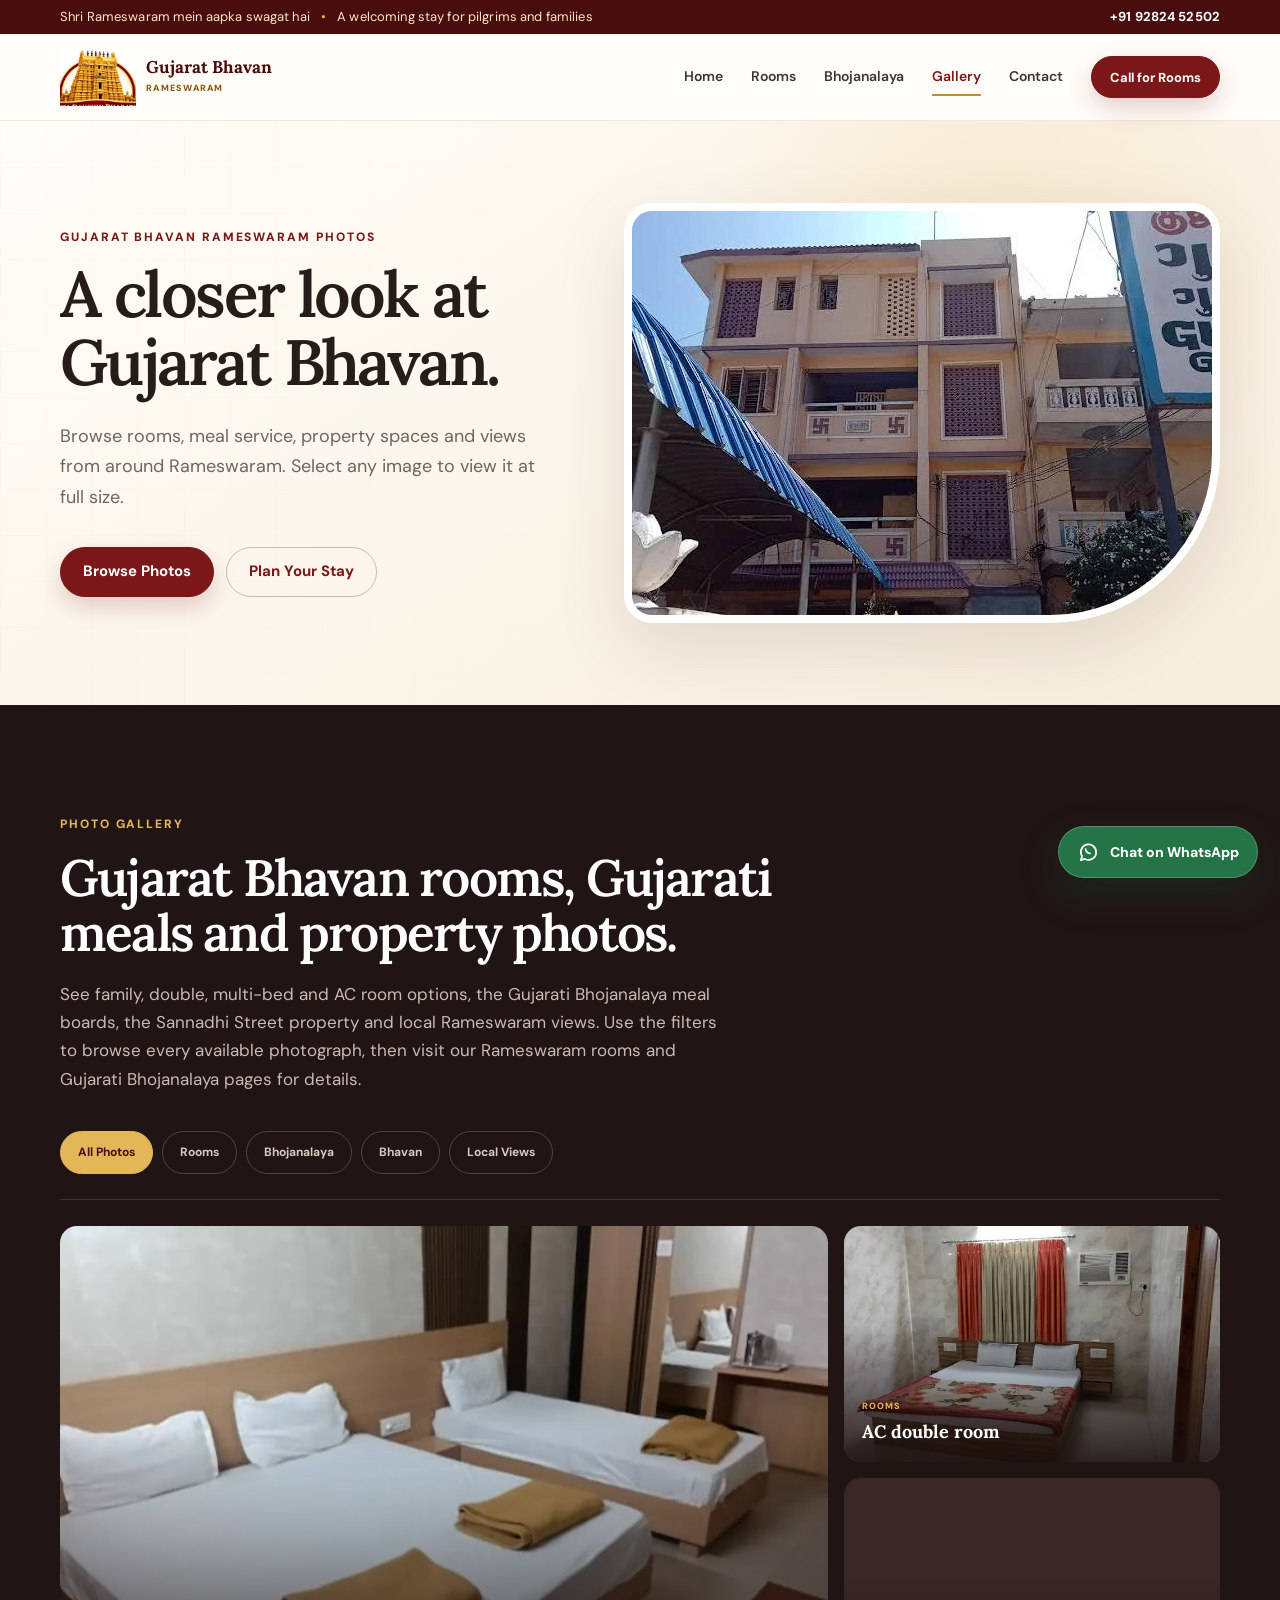
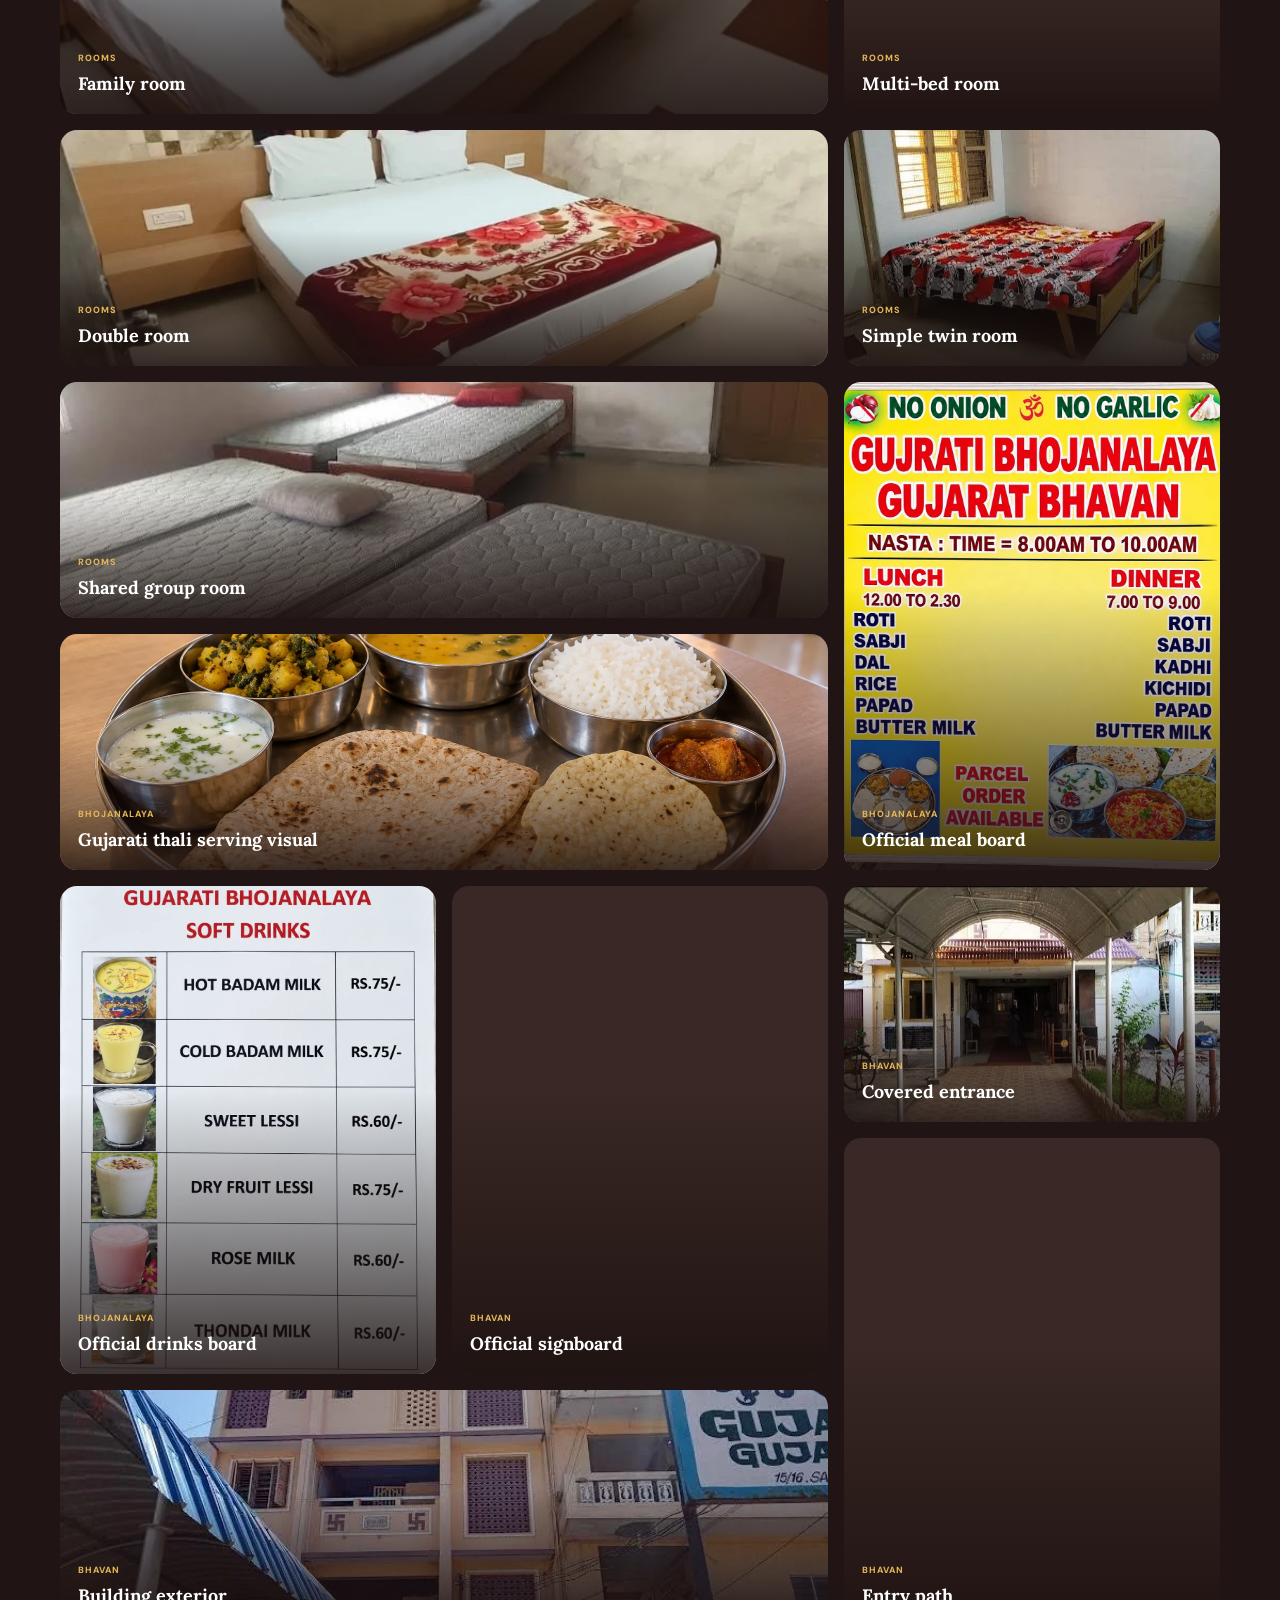
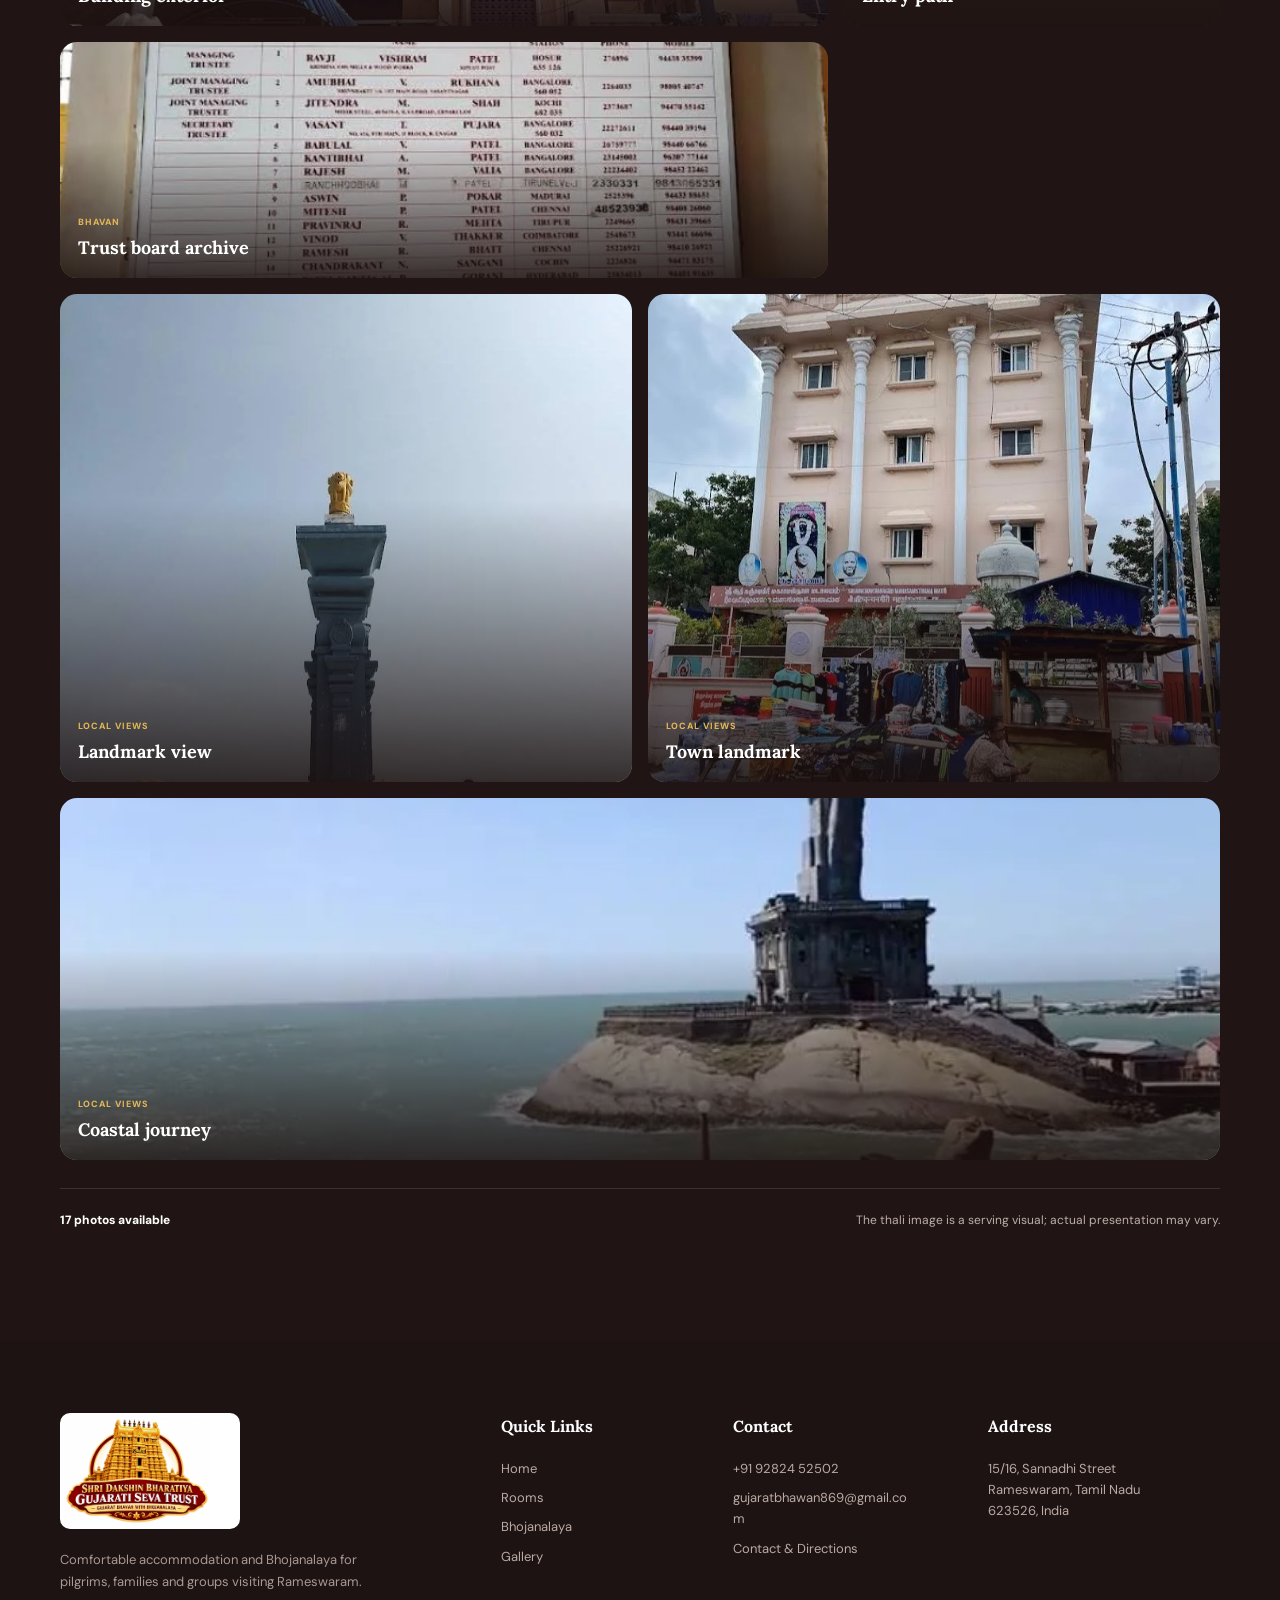
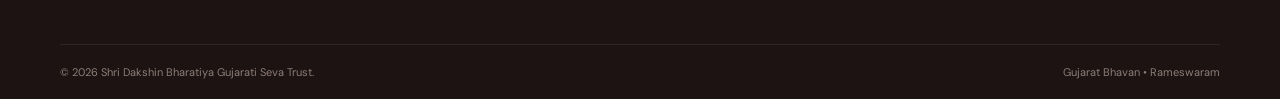
<file: gallery.html>
<!doctype html>
<html lang="en-IN">
<head>
  <meta charset="utf-8"><meta name="viewport" content="width=device-width, initial-scale=1">
  <title>Gujarat Bhavan Rameswaram Photos | Rooms, Food &amp; Bhavan</title>
  <meta name="description" content="See Gujarat Bhavan Rameswaram photos: AC and non-AC rooms, Gujarati Bhojanalaya meals, the Sannadhi Street property and nearby Rameswaram views in India.">
  <meta name="keywords" content="Gujarat Bhavan Rameswaram photos, Gujarat Bhavan rooms photos, Rameswaram dharamshala images, Gujarat Bhavan Bhojanalaya menu">
  <meta name="robots" content="index, follow, max-image-preview:large, max-snippet:-1, max-video-preview:-1">
  <meta name="author" content="Shri Dakshin Bharatiya Gujarati Seva Trust">
  <meta name="referrer" content="strict-origin-when-cross-origin">
  <meta name="theme-color" content="#7b1718">
  <meta name="geo.region" content="IN-TN">
  <meta name="geo.placename" content="Rameswaram, Tamil Nadu">
  <meta name="geo.position" content="9.28821;79.3197">
  <meta name="ICBM" content="9.28821, 79.3197">
  <link rel="canonical" href="https://www.gujaratbhavandharmshala.in/gallery.html">
  <link rel="alternate" hreflang="en-IN" href="https://www.gujaratbhavandharmshala.in/gallery.html">
  <link rel="alternate" hreflang="x-default" href="https://www.gujaratbhavandharmshala.in/gallery.html">
  <meta property="og:type" content="website">
  <meta property="og:locale" content="en_IN">
  <meta property="og:site_name" content="Gujarat Bhavan Rameswaram">
  <meta property="og:url" content="https://www.gujaratbhavandharmshala.in/gallery.html">
  <meta property="og:title" content="Gujarat Bhavan Rameswaram Photo Gallery">
  <meta property="og:description" content="See Gujarat Bhavan Rameswaram photos: AC and non-AC rooms, Gujarati Bhojanalaya meals, the Sannadhi Street property and nearby Rameswaram views in India.">
  <meta property="og:image" content="https://www.gujaratbhavandharmshala.in/assets/images/brand-social.jpg">
  <meta property="og:image:type" content="image/jpeg">
  <meta property="og:image:width" content="1536">
  <meta property="og:image:height" content="1024">
  <meta property="og:image:alt" content="Gujarat Bhavan Rameswaram by Shri Dakshin Bharatiya Gujarati Seva Trust">
  <meta name="twitter:card" content="summary_large_image">
  <meta name="twitter:title" content="Gujarat Bhavan Rameswaram Photo Gallery">
  <meta name="twitter:description" content="See Gujarat Bhavan Rameswaram photos: AC and non-AC rooms, Gujarati Bhojanalaya meals, the Sannadhi Street property and nearby Rameswaram views in India.">
  <meta name="twitter:image" content="https://www.gujaratbhavandharmshala.in/assets/images/brand-social.jpg">
  <meta name="twitter:image:alt" content="Gujarat Bhavan Rameswaram by Shri Dakshin Bharatiya Gujarati Seva Trust">
  <link rel="icon" href="/assets/images/favicon.png" type="image/png" sizes="256x256">
  <link rel="apple-touch-icon" href="/assets/images/favicon.png">
  <link rel="manifest" href="/site.webmanifest">
  <link rel="alternate" type="text/plain" title="LLM summary" href="/llms.txt">
  <link rel="preload" href="assets/images/gallery/bhavan-exterior.webp" as="image" type="image/webp"><link rel="preconnect" href="https://fonts.googleapis.com"><link rel="preconnect" href="https://fonts.gstatic.com" crossorigin><link href="https://fonts.googleapis.com/css2?family=DM+Sans:wght@400;500;600;700&family=Lora:wght@500;600;700&display=swap" rel="stylesheet"><link rel="stylesheet" href="styles.css"><script>document.documentElement.classList.add('js');</script>
  <script type="application/ld+json">
  {"@context":"https://schema.org","@graph":[{"@type":["NGO","Organization"],"@id":"https://www.gujaratbhavandharmshala.in/#trust","name":"Shri Dakshin Bharatiya Gujarati Seva Trust","alternateName":"Dakshin Bharatiya Gujarati Seva Trust","url":"https://www.gujaratbhavandharmshala.in/","logo":{"@type":"ImageObject","url":"https://www.gujaratbhavandharmshala.in/assets/images/brand-logo.webp","width":177,"height":131},"email":"gujaratbhawan869@gmail.com","telephone":"+91-92824-52502","address":{"@type":"PostalAddress","streetAddress":"15/16, Sannadhi Street","addressLocality":"Rameswaram","addressRegion":"Tamil Nadu","postalCode":"623526","addressCountry":"IN"},"sameAs":["https://maps.app.goo.gl/mpGKnk4Ngvu2DnGs6"]},{"@type":"WebSite","@id":"https://www.gujaratbhavandharmshala.in/#website","url":"https://www.gujaratbhavandharmshala.in/","name":"Gujarat Bhavan Rameswaram","alternateName":["Gujarat Bhavan Dharmshala","Gujarat Bhavan Rameshwaram"],"inLanguage":"en-IN","publisher":{"@id":"https://www.gujaratbhavandharmshala.in/#trust"}},{"@type":["LodgingBusiness","Hostel"],"@id":"https://www.gujaratbhavandharmshala.in/#lodging","name":"Gujarat Bhavan Rameswaram","alternateName":["Gujarat Bhavan Dharmshala Rameswaram","Gujarat Bhavan Dharamshala Rameshwaram","Gujarati Bhavan Rameswaram","Gujarat Bhawan Rameswaram","Gujarati Dharamshala Rameswaram","ગુજરાત ભવન રામેશ્વરમ","गुजरात भवन रामेश्वरम"],"description":"Gujarati dharamshala in Rameswaram with AC and non-AC family, double, multi-bed and group rooms and a pure vegetarian no-onion, no-garlic Gujarati Bhojanalaya, on Sannadhi Street near Sri Ramanathaswamy Temple. Managed by Shri Dakshin Bharatiya Gujarati Seva Trust.","url":"https://www.gujaratbhavandharmshala.in/","telephone":"+91-92824-52502","email":"gujaratbhawan869@gmail.com","logo":"https://www.gujaratbhavandharmshala.in/assets/images/brand-logo.webp","image":["https://www.gujaratbhavandharmshala.in/assets/images/room-family.webp","https://www.gujaratbhavandharmshala.in/assets/images/room-triple.webp","https://www.gujaratbhavandharmshala.in/assets/images/room-double.webp","https://www.gujaratbhavandharmshala.in/assets/images/gallery/bhavan-exterior.webp","https://www.gujaratbhavandharmshala.in/assets/images/gallery/official-signboard.webp"],"priceRange":"₹","currenciesAccepted":"INR","address":{"@type":"PostalAddress","streetAddress":"15/16, Sannadhi Street","addressLocality":"Rameswaram","addressRegion":"Tamil Nadu","postalCode":"623526","addressCountry":"IN"},"geo":{"@type":"GeoCoordinates","latitude":9.28821,"longitude":79.3197},"hasMap":"https://maps.app.goo.gl/mpGKnk4Ngvu2DnGs6","areaServed":{"@type":"City","name":"Rameswaram"},"contactPoint":[{"@type":"ContactPoint","telephone":"+91-92824-52502","contactType":"reservations","areaServed":"IN","availableLanguage":["English","Hindi","Gujarati"]},{"@type":"ContactPoint","telephone":"+91-92824-52502","contactType":"customer service","areaServed":"IN"},{"@type":"ContactPoint","telephone":"+91-92824-52502","contactType":"Bhojanalaya enquiries","areaServed":"IN"}],"amenityFeature":[{"@type":"LocationFeatureSpecification","name":"Air-conditioned rooms","value":true},{"@type":"LocationFeatureSpecification","name":"Non-air-conditioned rooms","value":true},{"@type":"LocationFeatureSpecification","name":"Family rooms","value":true},{"@type":"LocationFeatureSpecification","name":"Group / dormitory-style rooms","value":true},{"@type":"LocationFeatureSpecification","name":"Pure vegetarian Bhojanalaya (no onion, no garlic)","value":true},{"@type":"LocationFeatureSpecification","name":"Walking distance to Ramanathaswamy Temple","value":true}],"audience":{"@type":"Audience","audienceType":"Pilgrims, families and yatra groups"},"parentOrganization":{"@id":"https://www.gujaratbhavandharmshala.in/#trust"},"containsPlace":{"@id":"https://www.gujaratbhavandharmshala.in/bhojanalaya.html#bhojanalaya"},"keywords":"Gujarat Bhavan Rameswaram, Gujarati dharamshala Rameswaram, dharmshala near Rameswaram temple, Gujarati bhojanalaya Rameswaram, no onion no garlic food Rameswaram, budget rooms near Ramanathaswamy Temple"},{"@type":"Restaurant","@id":"https://www.gujaratbhavandharmshala.in/bhojanalaya.html#bhojanalaya","name":"Gujarat Bhavan Bhojanalaya","alternateName":["Gujarati Bhojanalaya Rameswaram","Gujarat Bhavan Restaurant Rameswaram"],"description":"Pure vegetarian Gujarati Bhojanalaya in Rameswaram serving no-onion, no-garlic breakfast, Gujarati thali lunch and dinner near Ramanathaswamy Temple.","url":"https://www.gujaratbhavandharmshala.in/bhojanalaya.html","telephone":"+91-92824-52502","image":["https://www.gujaratbhavandharmshala.in/assets/images/gallery/gujarati-thali-generated.webp","https://www.gujaratbhavandharmshala.in/assets/images/gallery/bhojanalaya-menu-enhanced.webp"],"servesCuisine":["Gujarati","Indian Vegetarian","No onion no garlic (Satvik)"],"priceRange":"₹","acceptsReservations":false,"address":{"@type":"PostalAddress","streetAddress":"15/16, Sannadhi Street","addressLocality":"Rameswaram","addressRegion":"Tamil Nadu","postalCode":"623526","addressCountry":"IN"},"geo":{"@type":"GeoCoordinates","latitude":9.28821,"longitude":79.3197},"hasMap":"https://maps.app.goo.gl/mpGKnk4Ngvu2DnGs6","openingHoursSpecification":[{"@type":"OpeningHoursSpecification","dayOfWeek":["Monday","Tuesday","Wednesday","Thursday","Friday","Saturday","Sunday"],"opens":"08:00","closes":"10:00","name":"Breakfast"},{"@type":"OpeningHoursSpecification","dayOfWeek":["Monday","Tuesday","Wednesday","Thursday","Friday","Saturday","Sunday"],"opens":"12:00","closes":"14:30","name":"Lunch"},{"@type":"OpeningHoursSpecification","dayOfWeek":["Monday","Tuesday","Wednesday","Thursday","Friday","Saturday","Sunday"],"opens":"19:00","closes":"21:00","name":"Dinner"}],"hasMenu":{"@type":"Menu","name":"Gujarat Bhavan Bhojanalaya Menu","hasMenuSection":[{"@type":"MenuSection","name":"Lunch (12:00–2:30 PM)","hasMenuItem":[{"@type":"MenuItem","name":"Roti","suitableForDiet":"https://schema.org/VegetarianDiet"},{"@type":"MenuItem","name":"Sabji","suitableForDiet":"https://schema.org/VegetarianDiet"},{"@type":"MenuItem","name":"Dal","suitableForDiet":"https://schema.org/VegetarianDiet"},{"@type":"MenuItem","name":"Rice","suitableForDiet":"https://schema.org/VegetarianDiet"},{"@type":"MenuItem","name":"Papad","suitableForDiet":"https://schema.org/VegetarianDiet"},{"@type":"MenuItem","name":"Buttermilk","suitableForDiet":"https://schema.org/VegetarianDiet"}]},{"@type":"MenuSection","name":"Dinner (7:00–9:00 PM)","hasMenuItem":[{"@type":"MenuItem","name":"Roti","suitableForDiet":"https://schema.org/VegetarianDiet"},{"@type":"MenuItem","name":"Sabji","suitableForDiet":"https://schema.org/VegetarianDiet"},{"@type":"MenuItem","name":"Kadhi","suitableForDiet":"https://schema.org/VegetarianDiet"},{"@type":"MenuItem","name":"Khichdi","suitableForDiet":"https://schema.org/VegetarianDiet"},{"@type":"MenuItem","name":"Papad","suitableForDiet":"https://schema.org/VegetarianDiet"},{"@type":"MenuItem","name":"Buttermilk","suitableForDiet":"https://schema.org/VegetarianDiet"}]},{"@type":"MenuSection","name":"Milk & Lassi","hasMenuItem":[{"@type":"MenuItem","name":"Hot Badam Milk","offers":{"@type":"Offer","price":75,"priceCurrency":"INR"}},{"@type":"MenuItem","name":"Cold Badam Milk","offers":{"@type":"Offer","price":75,"priceCurrency":"INR"}},{"@type":"MenuItem","name":"Sweet Lassi","offers":{"@type":"Offer","price":60,"priceCurrency":"INR"}},{"@type":"MenuItem","name":"Dry Fruit Lassi","offers":{"@type":"Offer","price":75,"priceCurrency":"INR"}},{"@type":"MenuItem","name":"Rose Milk","offers":{"@type":"Offer","price":60,"priceCurrency":"INR"}},{"@type":"MenuItem","name":"Thondai Milk","offers":{"@type":"Offer","price":60,"priceCurrency":"INR"}}]}]},"parentOrganization":{"@id":"https://www.gujaratbhavandharmshala.in/#trust"},"containedInPlace":{"@id":"https://www.gujaratbhavandharmshala.in/#lodging"}},{"@type":["WebPage","CollectionPage"],"@id":"https://www.gujaratbhavandharmshala.in/gallery.html#webpage","url":"https://www.gujaratbhavandharmshala.in/gallery.html","name":"Gujarat Bhavan Rameswaram Photos | Rooms, Food & Bhavan","description":"See Gujarat Bhavan Rameswaram photos: AC and non-AC rooms, Gujarati Bhojanalaya meals, the Sannadhi Street property and nearby Rameswaram views in India.","inLanguage":"en-IN","isPartOf":{"@id":"https://www.gujaratbhavandharmshala.in/#website"},"about":{"@id":"https://www.gujaratbhavandharmshala.in/#lodging"},"primaryImageOfPage":{"@type":"ImageObject","url":"https://www.gujaratbhavandharmshala.in/assets/images/gallery/bhavan-exterior.webp"},"breadcrumb":{"@id":"https://www.gujaratbhavandharmshala.in/gallery.html#breadcrumb"},"dateModified":"2026-10-30"},{"@type":"BreadcrumbList","@id":"https://www.gujaratbhavandharmshala.in/gallery.html#breadcrumb","itemListElement":[{"@type":"ListItem","position":1,"name":"Home","item":"https://www.gujaratbhavandharmshala.in/"},{"@type":"ListItem","position":2,"name":"Gallery","item":"https://www.gujaratbhavandharmshala.in/gallery.html"}]},{"@type":"ImageGallery","@id":"https://www.gujaratbhavandharmshala.in/gallery.html#gallery","name":"Gujarat Bhavan Rameswaram photo gallery","image":[{"@type":"ImageObject","contentUrl":"https://www.gujaratbhavandharmshala.in/assets/images/room-family.webp","caption":"Family room with multiple beds – Gujarat Bhavan Rameswaram"},{"@type":"ImageObject","contentUrl":"https://www.gujaratbhavandharmshala.in/assets/images/room-deluxe.webp","caption":"Double room with air conditioning – Gujarat Bhavan Rameswaram"},{"@type":"ImageObject","contentUrl":"https://www.gujaratbhavandharmshala.in/assets/images/room-triple.webp","caption":"Multi-bed room with sitting bench – Gujarat Bhavan Rameswaram"},{"@type":"ImageObject","contentUrl":"https://www.gujaratbhavandharmshala.in/assets/images/room-double.webp","caption":"Double room with floral blanket – Gujarat Bhavan Rameswaram"},{"@type":"ImageObject","contentUrl":"https://www.gujaratbhavandharmshala.in/assets/images/gallery/simple-room.webp","caption":"Simple room with two beds and a window – Gujarat Bhavan Rameswaram"},{"@type":"ImageObject","contentUrl":"https://www.gujaratbhavandharmshala.in/assets/images/gallery/shared-room.webp","caption":"Shared room with several neatly arranged beds – Gujarat Bhavan Rameswaram"},{"@type":"ImageObject","contentUrl":"https://www.gujaratbhavandharmshala.in/assets/images/gallery/gujarati-thali-generated.webp","caption":"Gujarati vegetarian thali – Gujarat Bhavan Rameswaram"},{"@type":"ImageObject","contentUrl":"https://www.gujaratbhavandharmshala.in/assets/images/gallery/bhojanalaya-menu-enhanced.webp","caption":"Official Bhojanalaya meal board – Gujarat Bhavan Rameswaram"},{"@type":"ImageObject","contentUrl":"https://www.gujaratbhavandharmshala.in/assets/images/gallery/bhojanalaya-drinks-enhanced.webp","caption":"Official Bhojanalaya drinks menu – Gujarat Bhavan Rameswaram"},{"@type":"ImageObject","contentUrl":"https://www.gujaratbhavandharmshala.in/assets/images/gallery/official-signboard.webp","caption":"Official Gujarat Bhavan signboard – Gujarat Bhavan Rameswaram"},{"@type":"ImageObject","contentUrl":"https://www.gujaratbhavandharmshala.in/assets/images/gallery/bhavan-exterior.webp","caption":"Street view of Gujarat Bhavan – Gujarat Bhavan Rameswaram"},{"@type":"ImageObject","contentUrl":"https://www.gujaratbhavandharmshala.in/assets/images/gallery/bhavan-covered-entrance.webp","caption":"Covered walkway into Gujarat Bhavan – Gujarat Bhavan Rameswaram"},{"@type":"ImageObject","contentUrl":"https://www.gujaratbhavandharmshala.in/assets/images/gallery/bhavan-entry-path.webp","caption":"Entrance path leading into Gujarat Bhavan – Gujarat Bhavan Rameswaram"},{"@type":"ImageObject","contentUrl":"https://www.gujaratbhavandharmshala.in/assets/images/gallery/trust-board-archive.webp","caption":"Archival trust board – Gujarat Bhavan Rameswaram"},{"@type":"ImageObject","contentUrl":"https://www.gujaratbhavandharmshala.in/assets/images/gallery/rameswaram-statue.webp","caption":"Rameswaram landmark monument – Gujarat Bhavan Rameswaram"},{"@type":"ImageObject","contentUrl":"https://www.gujaratbhavandharmshala.in/assets/images/gallery/coastal-monument.webp","caption":"Coastal monument beside the sea – Gujarat Bhavan Rameswaram"},{"@type":"ImageObject","contentUrl":"https://www.gujaratbhavandharmshala.in/assets/images/gallery/rameswaram-town-landmark.webp","caption":"Rameswaram town landmark – Gujarat Bhavan Rameswaram"}]}]}
  </script>
</head>
<body class="inner-page">
  <a class="skip-link" href="#main-content">Skip to main content</a>
  <div class="topbar"><div class="container topbar__inner"><p>Shri Rameswaram mein aapka swagat hai <span>•</span> A welcoming stay for pilgrims and families</p><a href="tel:+919282452502">+91 92824 52502</a></div></div>
  <header class="site-header" id="site-header"><div class="container header__inner"><a class="brand" href="/" aria-label="Gujarat Bhavan home"><span class="brand__mark"><img src="assets/images/brand-mark-220.webp" alt="" width="220" height="166" role="presentation" aria-hidden="true"></span><span class="brand__copy"><strong>Gujarat Bhavan</strong><small>Rameswaram</small></span></a><button class="nav-toggle" type="button" aria-expanded="false" aria-controls="primary-navigation" aria-label="Open navigation"><span></span><span></span><span></span></button><nav class="primary-nav" id="primary-navigation" aria-label="Primary navigation"><a href="/">Home</a><a href="rooms.html">Rooms</a><a href="bhojanalaya.html">Bhojanalaya</a><a href="gallery.html" aria-current="page">Gallery</a><a href="contact.html">Contact</a><a class="button button--small" href="tel:+919282452502">Call for Rooms</a></nav></div></header>

  <main id="main-content">
    <section class="page-hero page-hero--gallery"><div class="container page-hero__grid"><div class="page-hero__content reveal"><h1><span class="eyebrow h1-kicker">Gujarat Bhavan Rameswaram photos</span>A closer look at Gujarat Bhavan.</h1><p>Browse rooms, meal service, property spaces and views from around Rameswaram. Select any image to view it at full size.</p><div class="hero__actions"><a class="button" href="#photos">Browse Photos</a><a class="button button--ghost" href="contact.html">Plan Your Stay</a></div></div><figure class="page-hero__media reveal reveal--delay"><img src="assets/images/gallery/bhavan-exterior.webp" alt="Exterior of Gujarat Bhavan in Rameswaram" width="720" height="404" fetchpriority="high"></figure></div></section>

    <section class="gallery section section--dark" id="photos"><div class="container">
      <div class="section-heading section-heading--light reveal"><p class="eyebrow">Photo Gallery</p><h2>Gujarat Bhavan rooms, Gujarati meals and property photos.</h2><p>See family, double, multi-bed and AC room options, the Gujarati Bhojanalaya meal boards, the Sannadhi Street property and local Rameswaram views. Use the filters to browse every available photograph, then visit our <a href="rooms.html">Rameswaram rooms</a> and <a href="bhojanalaya.html">Gujarati Bhojanalaya</a> pages for details.</p></div>
      <div class="gallery-filters reveal" role="group" aria-label="Filter gallery photos"><button class="is-active" type="button" data-gallery-filter="all" aria-pressed="true">All Photos</button><button type="button" data-gallery-filter="rooms" aria-pressed="false">Rooms</button><button type="button" data-gallery-filter="food" aria-pressed="false">Bhojanalaya</button><button type="button" data-gallery-filter="bhavan" aria-pressed="false">Bhavan</button><button type="button" data-gallery-filter="local" aria-pressed="false">Local Views</button></div>
      <div class="gallery-wall reveal" id="gallery-wall">
        <button class="gallery-card gallery-card--large" type="button" data-gallery-category="rooms" data-lightbox="assets/images/room-family.webp"><img src="assets/images/room-family.webp" alt="Family room with multiple beds" width="719" height="536" loading="lazy" decoding="async"><span><small>Rooms</small><strong>Family room</strong></span></button>
        <button class="gallery-card" type="button" data-gallery-category="rooms" data-lightbox="assets/images/room-deluxe.webp"><img src="assets/images/room-deluxe.webp" alt="Double room with air conditioning" width="720" height="403" loading="lazy" decoding="async"><span><small>Rooms</small><strong>AC double room</strong></span></button>
        <button class="gallery-card" type="button" data-gallery-category="rooms" data-lightbox="assets/images/room-triple.webp"><img src="assets/images/room-triple.webp" alt="Multi-bed room with sitting bench" width="720" height="525" loading="lazy" decoding="async"><span><small>Rooms</small><strong>Multi-bed room</strong></span></button>
        <button class="gallery-card gallery-card--wide" type="button" data-gallery-category="rooms" data-lightbox="assets/images/room-double.webp"><img src="assets/images/room-double.webp" alt="Double room with floral blanket" width="1142" height="720" loading="lazy" decoding="async"><span><small>Rooms</small><strong>Double room</strong></span></button>
        <button class="gallery-card" type="button" data-gallery-category="rooms" data-lightbox="assets/images/gallery/simple-room.webp"><img src="assets/images/gallery/simple-room.webp" alt="Simple room with two beds and a window" width="720" height="353" loading="lazy" decoding="async"><span><small>Rooms</small><strong>Simple twin room</strong></span></button>
        <button class="gallery-card gallery-card--wide" type="button" data-gallery-category="rooms" data-lightbox="assets/images/gallery/shared-room.webp"><img src="assets/images/gallery/shared-room.webp" alt="Shared room with several neatly arranged beds" width="720" height="331" loading="lazy" decoding="async"><span><small>Rooms</small><strong>Shared group room</strong></span></button>
        <button class="gallery-card gallery-card--wide" type="button" data-gallery-category="food" data-lightbox="assets/images/gallery/gujarati-thali-generated.webp"><img src="assets/images/gallery/gujarati-thali-generated.webp" alt="Gujarati vegetarian thali" width="1536" height="1024" loading="lazy" decoding="async"><span><small>Bhojanalaya</small><strong>Gujarati thali serving visual</strong></span></button>
        <button class="gallery-card gallery-card--tall" type="button" data-gallery-category="food" data-lightbox="assets/images/gallery/bhojanalaya-menu-enhanced.webp"><img src="assets/images/gallery/bhojanalaya-menu-enhanced.webp" alt="Official Bhojanalaya meal board" width="1132" height="1389" loading="lazy" decoding="async"><span><small>Bhojanalaya</small><strong>Official meal board</strong></span></button>
        <button class="gallery-card gallery-card--tall" type="button" data-gallery-category="food" data-lightbox="assets/images/gallery/bhojanalaya-drinks-enhanced.webp"><img src="assets/images/gallery/bhojanalaya-drinks-enhanced.webp" alt="Official Bhojanalaya drinks menu" width="1044" height="1506" loading="lazy" decoding="async"><span><small>Bhojanalaya</small><strong>Official drinks board</strong></span></button>
        <button class="gallery-card gallery-card--tall" type="button" data-gallery-category="bhavan" data-lightbox="assets/images/gallery/official-signboard.webp"><img src="assets/images/gallery/official-signboard.webp" alt="Official Gujarat Bhavan signboard" width="720" height="808" loading="lazy" decoding="async"><span><small>Bhavan</small><strong>Official signboard</strong></span></button>
        <button class="gallery-card gallery-card--wide" type="button" data-gallery-category="bhavan" data-lightbox="assets/images/gallery/bhavan-exterior.webp"><img src="assets/images/gallery/bhavan-exterior.webp" alt="Street view of Gujarat Bhavan" width="720" height="404" loading="lazy" decoding="async"><span><small>Bhavan</small><strong>Building exterior</strong></span></button>
        <button class="gallery-card" type="button" data-gallery-category="bhavan" data-lightbox="assets/images/gallery/bhavan-covered-entrance.webp"><img src="assets/images/gallery/bhavan-covered-entrance.webp" alt="Covered walkway into Gujarat Bhavan" width="715" height="362" loading="lazy" decoding="async"><span><small>Bhavan</small><strong>Covered entrance</strong></span></button>
        <button class="gallery-card gallery-card--tall" type="button" data-gallery-category="bhavan" data-lightbox="assets/images/gallery/bhavan-entry-path.webp"><img src="assets/images/gallery/bhavan-entry-path.webp" alt="Entrance path leading into Gujarat Bhavan" width="720" height="953" loading="lazy" decoding="async"><span><small>Bhavan</small><strong>Entry path</strong></span></button>
        <button class="gallery-card gallery-card--wide" type="button" data-gallery-category="bhavan" data-lightbox="assets/images/gallery/trust-board-archive.webp"><img src="assets/images/gallery/trust-board-archive.webp" alt="Archival trust board" width="720" height="435" loading="lazy" decoding="async"><span><small>Bhavan</small><strong>Trust board archive</strong></span></button>
        <button class="gallery-card gallery-card--half-tall" type="button" data-gallery-category="local" data-lightbox="assets/images/gallery/rameswaram-statue.webp"><img src="assets/images/gallery/rameswaram-statue.webp" alt="Rameswaram landmark monument" width="720" height="959" loading="lazy" decoding="async"><span><small>Local Views</small><strong>Landmark view</strong></span></button>
        <button class="gallery-card gallery-card--full" type="button" data-gallery-category="local" data-lightbox="assets/images/gallery/coastal-monument.webp"><img src="assets/images/gallery/coastal-monument.webp" alt="Coastal monument beside the sea" width="720" height="400" loading="lazy" decoding="async"><span><small>Local Views</small><strong>Coastal journey</strong></span></button>
        <button class="gallery-card gallery-card--half-tall" type="button" data-gallery-category="local" data-lightbox="assets/images/gallery/rameswaram-town-landmark.webp"><img src="assets/images/gallery/rameswaram-town-landmark.webp" alt="Rameswaram town landmark" width="720" height="958" loading="lazy" decoding="async"><span><small>Local Views</small><strong>Town landmark</strong></span></button>
      </div>
      <button class="button button--cream gallery-more" id="gallery-more" type="button" aria-controls="gallery-wall" hidden>Show all 17 photos</button>
      <div class="gallery-footer reveal"><p><span id="gallery-count" aria-live="polite">17</span> photos available</p><p>The thali image is a serving visual; actual presentation may vary.</p></div>
    </div></section>
  </main>

  <footer class="site-footer"><div class="container footer__grid"><div class="footer__brand"><img src="assets/images/brand-logo.webp" alt="Gujarat Bhavan logo" width="177" height="131" loading="lazy" decoding="async"><p>Comfortable accommodation and Bhojanalaya for pilgrims, families and groups visiting Rameswaram.</p></div><div><h2>Quick Links</h2><a href="/">Home</a><a href="rooms.html">Rooms</a><a href="bhojanalaya.html">Bhojanalaya</a><a href="gallery.html">Gallery</a></div><div><h2>Contact</h2><a href="tel:+919282452502">+91 92824 52502</a><a href="mailto:gujaratbhawan869@gmail.com">gujaratbhawan869@gmail.com</a><a href="contact.html">Contact & Directions</a></div><div><h2>Address</h2><address>15/16, Sannadhi Street<br>Rameswaram, Tamil Nadu<br>623526, India</address></div></div><div class="container footer__bottom"><p>© <span id="year">2026</span> Shri Dakshin Bharatiya Gujarati Seva Trust.</p><p>Gujarat Bhavan • Rameswaram</p></div></footer>
  <a class="whatsapp-chat" href="https://wa.me/919282452502?text=Namaste%2C%20I%20would%20like%20to%20enquire%20about%20Gujarat%20Bhavan%20Rameswaram." target="_blank" rel="noopener" aria-label="Chat with Gujarat Bhavan on WhatsApp (opens in a new tab)"><svg aria-hidden="true" viewBox="0 0 24 24"><path d="M20 11.7a8 8 0 0 1-11.8 7L4 20l1.3-4.1A8 8 0 1 1 20 11.7Z"/><path d="M9 8.5c.4 2.5 2 4.1 4.5 4.5"/></svg><span>Chat on WhatsApp</span></a>
  <div class="mobile-actions" aria-label="Quick contact actions"><a href="tel:+919282452502">Call</a><a href="https://wa.me/919282452502" target="_blank" rel="noopener">WhatsApp</a></div>
  <dialog class="lightbox" id="lightbox"><button type="button" class="lightbox__close" aria-label="Close image viewer">×</button><img alt=""></dialog>
  <script src="script.js"></script>
</body>
</html>
</file>
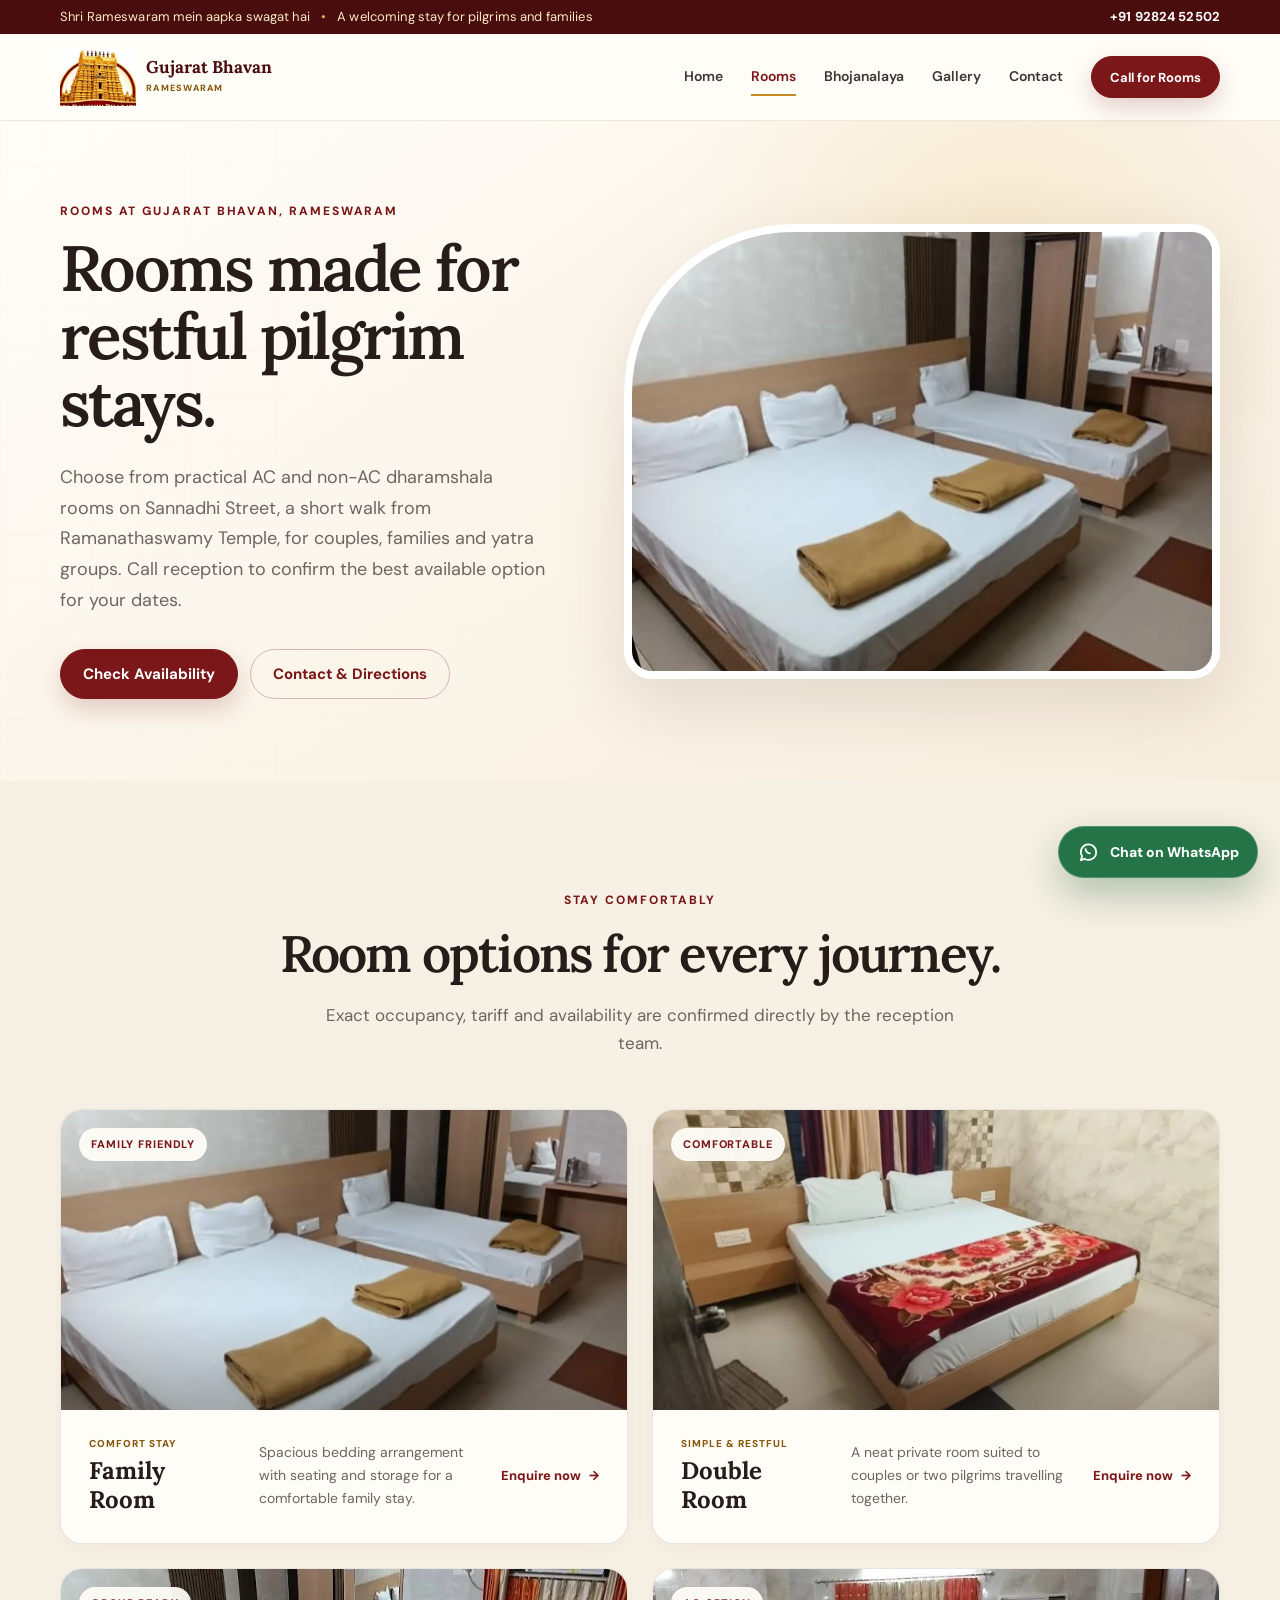
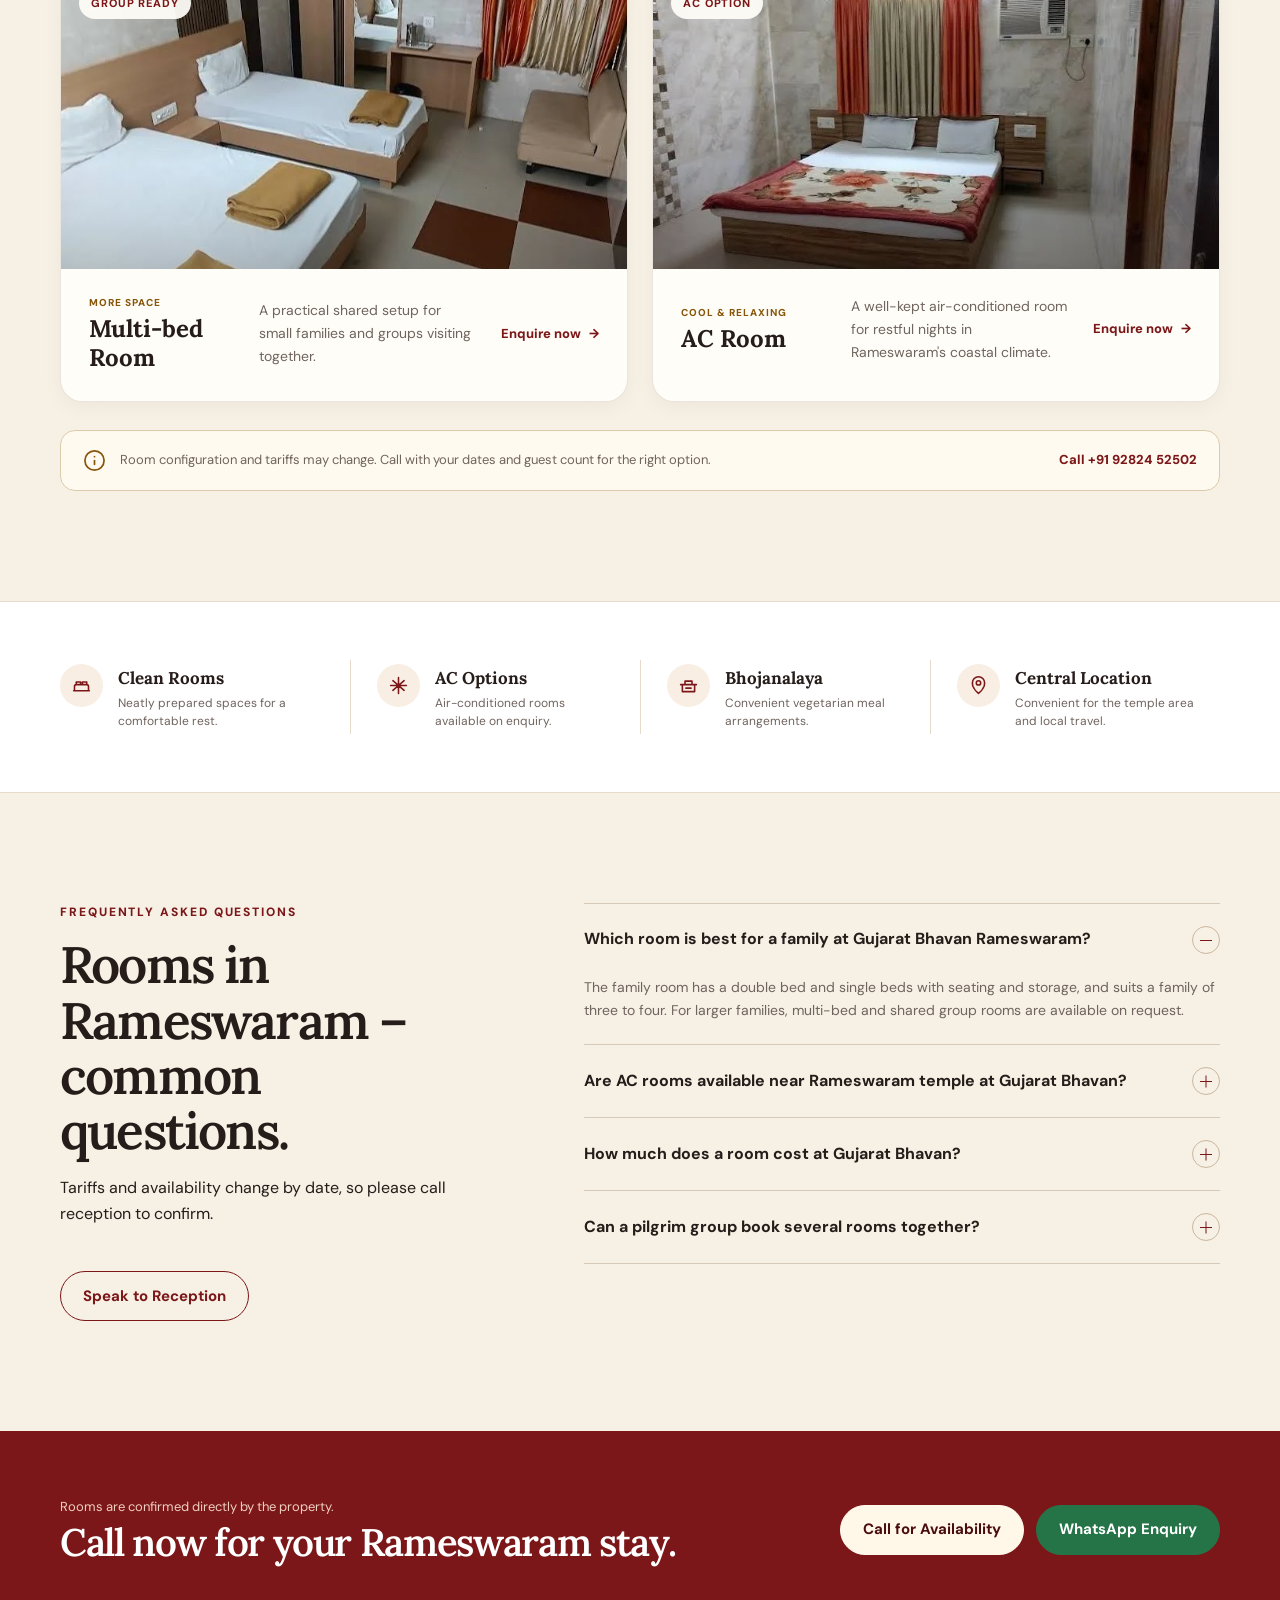
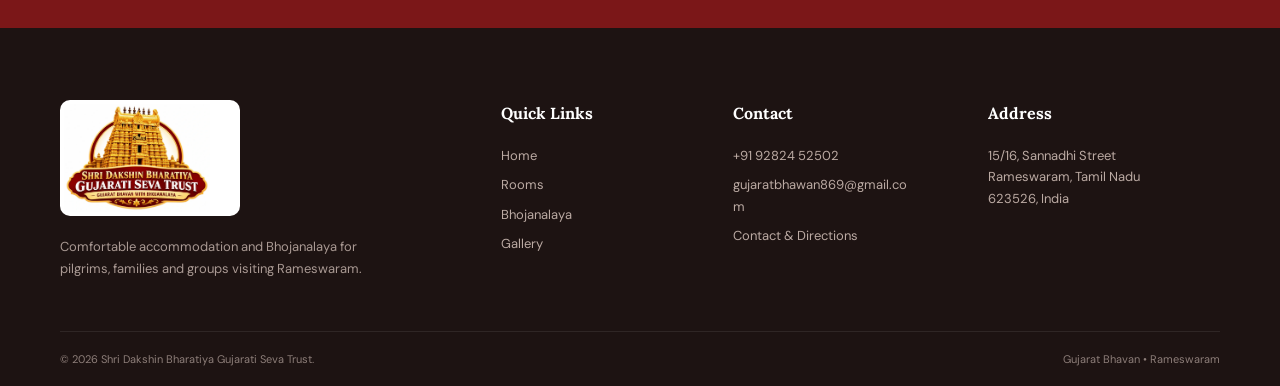
<file: rooms.html>
<!doctype html>
<html lang="en-IN">
<head>
  <meta charset="utf-8">
  <meta name="viewport" content="width=device-width, initial-scale=1">
  <title>Rooms near Rameswaram Temple | Gujarat Bhavan Dharmshala</title>
  <meta name="description" content="AC and non-AC family, double, multi-bed and group rooms at Gujarat Bhavan Dharmshala on Sannadhi Street, near Ramanathaswamy Temple, Rameswaram. Call to book.">
  <meta name="keywords" content="rooms in Rameswaram, rooms near Rameswaram temple, AC rooms Rameswaram, family rooms Rameswaram, dharamshala rooms Rameshwaram, Gujarat Bhavan rooms, group accommodation Rameswaram, budget hotel near Ramanathaswamy temple">
  <meta name="robots" content="index, follow, max-image-preview:large, max-snippet:-1, max-video-preview:-1">
  <meta name="author" content="Shri Dakshin Bharatiya Gujarati Seva Trust">
  <meta name="referrer" content="strict-origin-when-cross-origin">
  <meta name="theme-color" content="#7b1718">
  <meta name="geo.region" content="IN-TN">
  <meta name="geo.placename" content="Rameswaram, Tamil Nadu">
  <meta name="geo.position" content="9.28821;79.3197">
  <meta name="ICBM" content="9.28821, 79.3197">
  <link rel="canonical" href="https://www.gujaratbhavandharmshala.in/rooms.html">
  <link rel="alternate" hreflang="en-IN" href="https://www.gujaratbhavandharmshala.in/rooms.html">
  <link rel="alternate" hreflang="x-default" href="https://www.gujaratbhavandharmshala.in/rooms.html">
  <meta property="og:type" content="website">
  <meta property="og:locale" content="en_IN">
  <meta property="og:site_name" content="Gujarat Bhavan Rameswaram">
  <meta property="og:url" content="https://www.gujaratbhavandharmshala.in/rooms.html">
  <meta property="og:title" content="Rooms at Gujarat Bhavan Rameswaram – AC &amp; Non-AC Dharamshala Rooms">
  <meta property="og:description" content="AC and non-AC family, double, multi-bed and group rooms at Gujarat Bhavan Dharmshala on Sannadhi Street, near Ramanathaswamy Temple, Rameswaram. Call to book.">
  <meta property="og:image" content="https://www.gujaratbhavandharmshala.in/assets/images/brand-social.jpg">
  <meta property="og:image:type" content="image/jpeg">
  <meta property="og:image:width" content="1536">
  <meta property="og:image:height" content="1024">
  <meta property="og:image:alt" content="Gujarat Bhavan Rameswaram by Shri Dakshin Bharatiya Gujarati Seva Trust">
  <meta name="twitter:card" content="summary_large_image">
  <meta name="twitter:title" content="Rooms at Gujarat Bhavan Rameswaram – AC &amp; Non-AC Dharamshala Rooms">
  <meta name="twitter:description" content="AC and non-AC family, double, multi-bed and group rooms at Gujarat Bhavan Dharmshala on Sannadhi Street, near Ramanathaswamy Temple, Rameswaram. Call to book.">
  <meta name="twitter:image" content="https://www.gujaratbhavandharmshala.in/assets/images/brand-social.jpg">
  <meta name="twitter:image:alt" content="Gujarat Bhavan Rameswaram by Shri Dakshin Bharatiya Gujarati Seva Trust">
  <link rel="icon" href="/assets/images/favicon.png" type="image/png" sizes="256x256">
  <link rel="apple-touch-icon" href="/assets/images/favicon.png">
  <link rel="manifest" href="/site.webmanifest">
  <link rel="alternate" type="text/plain" title="LLM summary" href="/llms.txt">
  <link rel="preload" href="assets/images/room-family.webp" as="image" type="image/webp">
  <link rel="preconnect" href="https://fonts.googleapis.com">
  <link rel="preconnect" href="https://fonts.gstatic.com" crossorigin>
  <link href="https://fonts.googleapis.com/css2?family=DM+Sans:wght@400;500;600;700&family=Lora:wght@500;600;700&display=swap" rel="stylesheet">
  <link rel="stylesheet" href="styles.css">
  <script>document.documentElement.classList.add('js');</script>
  <script type="application/ld+json">
  {"@context":"https://schema.org","@graph":[{"@type":["NGO","Organization"],"@id":"https://www.gujaratbhavandharmshala.in/#trust","name":"Shri Dakshin Bharatiya Gujarati Seva Trust","alternateName":"Dakshin Bharatiya Gujarati Seva Trust","url":"https://www.gujaratbhavandharmshala.in/","logo":{"@type":"ImageObject","url":"https://www.gujaratbhavandharmshala.in/assets/images/brand-logo.webp","width":177,"height":131},"email":"gujaratbhawan869@gmail.com","telephone":"+91-92824-52502","address":{"@type":"PostalAddress","streetAddress":"15/16, Sannadhi Street","addressLocality":"Rameswaram","addressRegion":"Tamil Nadu","postalCode":"623526","addressCountry":"IN"},"sameAs":["https://maps.app.goo.gl/mpGKnk4Ngvu2DnGs6"]},{"@type":"WebSite","@id":"https://www.gujaratbhavandharmshala.in/#website","url":"https://www.gujaratbhavandharmshala.in/","name":"Gujarat Bhavan Rameswaram","alternateName":["Gujarat Bhavan Dharmshala","Gujarat Bhavan Rameshwaram"],"inLanguage":"en-IN","publisher":{"@id":"https://www.gujaratbhavandharmshala.in/#trust"}},{"@type":["LodgingBusiness","Hostel"],"@id":"https://www.gujaratbhavandharmshala.in/#lodging","name":"Gujarat Bhavan Rameswaram","alternateName":["Gujarat Bhavan Dharmshala Rameswaram","Gujarat Bhavan Dharamshala Rameshwaram","Gujarati Bhavan Rameswaram","Gujarat Bhawan Rameswaram","Gujarati Dharamshala Rameswaram","ગુજરાત ભવન રામેશ્વરમ","गुजरात भवन रामेश्वरम"],"description":"Gujarati dharamshala in Rameswaram with AC and non-AC family, double, multi-bed and group rooms and a pure vegetarian no-onion, no-garlic Gujarati Bhojanalaya, on Sannadhi Street near Sri Ramanathaswamy Temple. Managed by Shri Dakshin Bharatiya Gujarati Seva Trust.","url":"https://www.gujaratbhavandharmshala.in/","telephone":"+91-92824-52502","email":"gujaratbhawan869@gmail.com","logo":"https://www.gujaratbhavandharmshala.in/assets/images/brand-logo.webp","image":["https://www.gujaratbhavandharmshala.in/assets/images/room-family.webp","https://www.gujaratbhavandharmshala.in/assets/images/room-triple.webp","https://www.gujaratbhavandharmshala.in/assets/images/room-double.webp","https://www.gujaratbhavandharmshala.in/assets/images/gallery/bhavan-exterior.webp","https://www.gujaratbhavandharmshala.in/assets/images/gallery/official-signboard.webp"],"priceRange":"₹","currenciesAccepted":"INR","address":{"@type":"PostalAddress","streetAddress":"15/16, Sannadhi Street","addressLocality":"Rameswaram","addressRegion":"Tamil Nadu","postalCode":"623526","addressCountry":"IN"},"geo":{"@type":"GeoCoordinates","latitude":9.28821,"longitude":79.3197},"hasMap":"https://maps.app.goo.gl/mpGKnk4Ngvu2DnGs6","areaServed":{"@type":"City","name":"Rameswaram"},"contactPoint":[{"@type":"ContactPoint","telephone":"+91-92824-52502","contactType":"reservations","areaServed":"IN","availableLanguage":["English","Hindi","Gujarati"]},{"@type":"ContactPoint","telephone":"+91-92824-52502","contactType":"customer service","areaServed":"IN"},{"@type":"ContactPoint","telephone":"+91-92824-52502","contactType":"Bhojanalaya enquiries","areaServed":"IN"}],"amenityFeature":[{"@type":"LocationFeatureSpecification","name":"Air-conditioned rooms","value":true},{"@type":"LocationFeatureSpecification","name":"Non-air-conditioned rooms","value":true},{"@type":"LocationFeatureSpecification","name":"Family rooms","value":true},{"@type":"LocationFeatureSpecification","name":"Group / dormitory-style rooms","value":true},{"@type":"LocationFeatureSpecification","name":"Pure vegetarian Bhojanalaya (no onion, no garlic)","value":true},{"@type":"LocationFeatureSpecification","name":"Walking distance to Ramanathaswamy Temple","value":true}],"audience":{"@type":"Audience","audienceType":"Pilgrims, families and yatra groups"},"parentOrganization":{"@id":"https://www.gujaratbhavandharmshala.in/#trust"},"containsPlace":{"@id":"https://www.gujaratbhavandharmshala.in/bhojanalaya.html#bhojanalaya"},"keywords":"Gujarat Bhavan Rameswaram, Gujarati dharamshala Rameswaram, dharmshala near Rameswaram temple, Gujarati bhojanalaya Rameswaram, no onion no garlic food Rameswaram, budget rooms near Ramanathaswamy Temple"},{"@type":"Restaurant","@id":"https://www.gujaratbhavandharmshala.in/bhojanalaya.html#bhojanalaya","name":"Gujarat Bhavan Bhojanalaya","alternateName":["Gujarati Bhojanalaya Rameswaram","Gujarat Bhavan Restaurant Rameswaram"],"description":"Pure vegetarian Gujarati Bhojanalaya in Rameswaram serving no-onion, no-garlic breakfast, Gujarati thali lunch and dinner near Ramanathaswamy Temple.","url":"https://www.gujaratbhavandharmshala.in/bhojanalaya.html","telephone":"+91-92824-52502","image":["https://www.gujaratbhavandharmshala.in/assets/images/gallery/gujarati-thali-generated.webp","https://www.gujaratbhavandharmshala.in/assets/images/gallery/bhojanalaya-menu-enhanced.webp"],"servesCuisine":["Gujarati","Indian Vegetarian","No onion no garlic (Satvik)"],"priceRange":"₹","acceptsReservations":false,"address":{"@type":"PostalAddress","streetAddress":"15/16, Sannadhi Street","addressLocality":"Rameswaram","addressRegion":"Tamil Nadu","postalCode":"623526","addressCountry":"IN"},"geo":{"@type":"GeoCoordinates","latitude":9.28821,"longitude":79.3197},"hasMap":"https://maps.app.goo.gl/mpGKnk4Ngvu2DnGs6","openingHoursSpecification":[{"@type":"OpeningHoursSpecification","dayOfWeek":["Monday","Tuesday","Wednesday","Thursday","Friday","Saturday","Sunday"],"opens":"08:00","closes":"10:00","name":"Breakfast"},{"@type":"OpeningHoursSpecification","dayOfWeek":["Monday","Tuesday","Wednesday","Thursday","Friday","Saturday","Sunday"],"opens":"12:00","closes":"14:30","name":"Lunch"},{"@type":"OpeningHoursSpecification","dayOfWeek":["Monday","Tuesday","Wednesday","Thursday","Friday","Saturday","Sunday"],"opens":"19:00","closes":"21:00","name":"Dinner"}],"hasMenu":{"@type":"Menu","name":"Gujarat Bhavan Bhojanalaya Menu","hasMenuSection":[{"@type":"MenuSection","name":"Lunch (12:00–2:30 PM)","hasMenuItem":[{"@type":"MenuItem","name":"Roti","suitableForDiet":"https://schema.org/VegetarianDiet"},{"@type":"MenuItem","name":"Sabji","suitableForDiet":"https://schema.org/VegetarianDiet"},{"@type":"MenuItem","name":"Dal","suitableForDiet":"https://schema.org/VegetarianDiet"},{"@type":"MenuItem","name":"Rice","suitableForDiet":"https://schema.org/VegetarianDiet"},{"@type":"MenuItem","name":"Papad","suitableForDiet":"https://schema.org/VegetarianDiet"},{"@type":"MenuItem","name":"Buttermilk","suitableForDiet":"https://schema.org/VegetarianDiet"}]},{"@type":"MenuSection","name":"Dinner (7:00–9:00 PM)","hasMenuItem":[{"@type":"MenuItem","name":"Roti","suitableForDiet":"https://schema.org/VegetarianDiet"},{"@type":"MenuItem","name":"Sabji","suitableForDiet":"https://schema.org/VegetarianDiet"},{"@type":"MenuItem","name":"Kadhi","suitableForDiet":"https://schema.org/VegetarianDiet"},{"@type":"MenuItem","name":"Khichdi","suitableForDiet":"https://schema.org/VegetarianDiet"},{"@type":"MenuItem","name":"Papad","suitableForDiet":"https://schema.org/VegetarianDiet"},{"@type":"MenuItem","name":"Buttermilk","suitableForDiet":"https://schema.org/VegetarianDiet"}]},{"@type":"MenuSection","name":"Milk & Lassi","hasMenuItem":[{"@type":"MenuItem","name":"Hot Badam Milk","offers":{"@type":"Offer","price":75,"priceCurrency":"INR"}},{"@type":"MenuItem","name":"Cold Badam Milk","offers":{"@type":"Offer","price":75,"priceCurrency":"INR"}},{"@type":"MenuItem","name":"Sweet Lassi","offers":{"@type":"Offer","price":60,"priceCurrency":"INR"}},{"@type":"MenuItem","name":"Dry Fruit Lassi","offers":{"@type":"Offer","price":75,"priceCurrency":"INR"}},{"@type":"MenuItem","name":"Rose Milk","offers":{"@type":"Offer","price":60,"priceCurrency":"INR"}},{"@type":"MenuItem","name":"Thondai Milk","offers":{"@type":"Offer","price":60,"priceCurrency":"INR"}}]}]},"parentOrganization":{"@id":"https://www.gujaratbhavandharmshala.in/#trust"},"containedInPlace":{"@id":"https://www.gujaratbhavandharmshala.in/#lodging"}},{"@type":"WebPage","@id":"https://www.gujaratbhavandharmshala.in/rooms.html#webpage","url":"https://www.gujaratbhavandharmshala.in/rooms.html","name":"Rooms near Rameswaram Temple | Gujarat Bhavan Dharmshala","description":"AC and non-AC family, double, multi-bed and group rooms at Gujarat Bhavan Dharmshala on Sannadhi Street, near Ramanathaswamy Temple, Rameswaram. Call to book.","inLanguage":"en-IN","isPartOf":{"@id":"https://www.gujaratbhavandharmshala.in/#website"},"about":{"@id":"https://www.gujaratbhavandharmshala.in/#lodging"},"primaryImageOfPage":{"@type":"ImageObject","url":"https://www.gujaratbhavandharmshala.in/assets/images/room-family.webp"},"breadcrumb":{"@id":"https://www.gujaratbhavandharmshala.in/rooms.html#breadcrumb"},"dateModified":"2026-10-30"},{"@type":"BreadcrumbList","@id":"https://www.gujaratbhavandharmshala.in/rooms.html#breadcrumb","itemListElement":[{"@type":"ListItem","position":1,"name":"Home","item":"https://www.gujaratbhavandharmshala.in/"},{"@type":"ListItem","position":2,"name":"Rooms","item":"https://www.gujaratbhavandharmshala.in/rooms.html"}]},{"@type":"FAQPage","@id":"https://www.gujaratbhavandharmshala.in/rooms.html#faq","mainEntity":[{"@type":"Question","name":"Which room is best for a family at Gujarat Bhavan Rameswaram?","acceptedAnswer":{"@type":"Answer","text":"The family room has a double bed and single beds with seating and storage, and suits a family of three to four. For larger families, multi-bed and shared group rooms are available on request."}},{"@type":"Question","name":"Are AC rooms available near Rameswaram temple at Gujarat Bhavan?","acceptedAnswer":{"@type":"Answer","text":"Yes. AC rooms are available on enquiry, along with non-AC rooms. Gujarat Bhavan is on Sannadhi Street in the Ramanathaswamy Temple area."}},{"@type":"Question","name":"How much does a room cost at Gujarat Bhavan?","acceptedAnswer":{"@type":"Answer","text":"Tariffs vary by room type, AC or non-AC choice and season. Call +91 92824 52502 for the current rate for your dates."}},{"@type":"Question","name":"Can a pilgrim group book several rooms together?","acceptedAnswer":{"@type":"Answer","text":"Yes. Yatra groups can book multiple rooms. Share the group size and travel dates with reception on +91 92824 52502 or WhatsApp."}}]},{"@type":"ItemList","@id":"https://www.gujaratbhavandharmshala.in/rooms.html#room-types","name":"Room types at Gujarat Bhavan Rameswaram","itemListElement":[{"@type":"ListItem","position":1,"item":{"@type":"HotelRoom","name":"Family Room","description":"Spacious family room with double and single beds, seating and storage.","image":"https://www.gujaratbhavandharmshala.in/assets/images/room-family.webp","occupancy":{"@type":"QuantitativeValue","maxValue":4,"unitCode":"C62"},"containedInPlace":{"@id":"https://www.gujaratbhavandharmshala.in/#lodging"}}},{"@type":"ListItem","position":2,"item":{"@type":"HotelRoom","name":"Double Room","description":"Neat private double room for couples or two pilgrims.","image":"https://www.gujaratbhavandharmshala.in/assets/images/room-double.webp","occupancy":{"@type":"QuantitativeValue","maxValue":2,"unitCode":"C62"},"containedInPlace":{"@id":"https://www.gujaratbhavandharmshala.in/#lodging"}}},{"@type":"ListItem","position":3,"item":{"@type":"HotelRoom","name":"Multi-bed Room","description":"Three-bed room for small families and groups.","image":"https://www.gujaratbhavandharmshala.in/assets/images/room-triple.webp","occupancy":{"@type":"QuantitativeValue","maxValue":3,"unitCode":"C62"},"containedInPlace":{"@id":"https://www.gujaratbhavandharmshala.in/#lodging"}}},{"@type":"ListItem","position":4,"item":{"@type":"HotelRoom","name":"AC Room","description":"Air-conditioned double room for restful nights in coastal Rameswaram.","image":"https://www.gujaratbhavandharmshala.in/assets/images/room-deluxe.webp","occupancy":{"@type":"QuantitativeValue","maxValue":2,"unitCode":"C62"},"containedInPlace":{"@id":"https://www.gujaratbhavandharmshala.in/#lodging"}}},{"@type":"ListItem","position":5,"item":{"@type":"HotelRoom","name":"Shared Group Room","description":"Shared room with several beds for yatra groups.","image":"https://www.gujaratbhavandharmshala.in/assets/images/gallery/shared-room.webp","occupancy":{"@type":"QuantitativeValue","maxValue":6,"unitCode":"C62"},"containedInPlace":{"@id":"https://www.gujaratbhavandharmshala.in/#lodging"}}}]}]}
  </script>
</head>
<body class="inner-page">
  <a class="skip-link" href="#main-content">Skip to main content</a>
  <div class="topbar"><div class="container topbar__inner"><p>Shri Rameswaram mein aapka swagat hai <span>•</span> A welcoming stay for pilgrims and families</p><a href="tel:+919282452502">+91 92824 52502</a></div></div>
  <header class="site-header" id="site-header">
    <div class="container header__inner">
      <a class="brand" href="/" aria-label="Gujarat Bhavan home"><span class="brand__mark"><img src="assets/images/brand-mark-220.webp" alt="" width="220" height="166" role="presentation" aria-hidden="true"></span><span class="brand__copy"><strong>Gujarat Bhavan</strong><small>Rameswaram</small></span></a>
      <button class="nav-toggle" type="button" aria-expanded="false" aria-controls="primary-navigation" aria-label="Open navigation"><span></span><span></span><span></span></button>
      <nav class="primary-nav" id="primary-navigation" aria-label="Primary navigation">
        <a href="/">Home</a><a href="rooms.html" aria-current="page">Rooms</a><a href="bhojanalaya.html">Bhojanalaya</a><a href="gallery.html">Gallery</a><a href="contact.html">Contact</a><a class="button button--small" href="tel:+919282452502">Call for Rooms</a>
      </nav>
    </div>
  </header>

  <main id="main-content">
    <section class="page-hero">
      <div class="container page-hero__grid">
        <div class="page-hero__content reveal"><h1><span class="eyebrow h1-kicker">Rooms at Gujarat Bhavan, Rameswaram</span>Rooms made for restful pilgrim stays.</h1><p>Choose from practical AC and non-AC dharamshala rooms on Sannadhi Street, a short walk from Ramanathaswamy Temple, for couples, families and yatra groups. Call reception to confirm the best available option for your dates.</p><div class="hero__actions"><a class="button" href="tel:+919282452502">Check Availability</a><a class="button button--ghost" href="contact.html">Contact & Directions</a></div></div>
        <figure class="page-hero__media reveal reveal--delay"><img src="assets/images/room-family.webp" alt="Neatly prepared family room at Gujarat Bhavan" width="719" height="536" fetchpriority="high"></figure>
      </div>
    </section>

    <section class="rooms section section--warm">
      <div class="container">
        <div class="section-heading section-heading--center reveal"><p class="eyebrow">Stay Comfortably</p><h2>Room options for every journey.</h2><p>Exact occupancy, tariff and availability are confirmed directly by the reception team.</p></div>
        <div class="room-grid">
          <article class="room-card room-card--wide reveal"><div class="room-card__image"><img src="assets/images/room-family.webp" alt="Family room with double and single beds" width="719" height="536" loading="lazy" decoding="async"><span class="room-card__tag">Family Friendly</span></div><div class="room-card__body"><div><p class="room-card__type">Comfort Stay</p><h3>Family Room</h3></div><p>Spacious bedding arrangement with seating and storage for a comfortable family stay.</p><a href="tel:+919282452502">Enquire now <span>→</span></a></div></article>
          <article class="room-card reveal reveal--delay"><div class="room-card__image"><img src="assets/images/room-double.webp" alt="Double room with clean bedding" width="1142" height="720" loading="lazy" decoding="async"><span class="room-card__tag">Comfortable</span></div><div class="room-card__body"><div><p class="room-card__type">Simple & Restful</p><h3>Double Room</h3></div><p>A neat private room suited to couples or two pilgrims travelling together.</p><a href="tel:+919282452502">Enquire now <span>→</span></a></div></article>
          <article class="room-card reveal"><div class="room-card__image"><img src="assets/images/room-triple.webp" alt="Three-bed air-conditioned room" width="720" height="525" loading="lazy" decoding="async"><span class="room-card__tag">Group Ready</span></div><div class="room-card__body"><div><p class="room-card__type">More Space</p><h3>Multi-bed Room</h3></div><p>A practical shared setup for small families and groups visiting together.</p><a href="tel:+919282452502">Enquire now <span>→</span></a></div></article>
          <article class="room-card room-card--wide reveal reveal--delay"><div class="room-card__image"><img src="assets/images/room-deluxe.webp" alt="Air-conditioned double room" width="720" height="403" loading="lazy" decoding="async"><span class="room-card__tag">AC Option</span></div><div class="room-card__body"><div><p class="room-card__type">Cool & Relaxing</p><h3>AC Room</h3></div><p>A well-kept air-conditioned room for restful nights in Rameswaram's coastal climate.</p><a href="tel:+919282452502">Enquire now <span>→</span></a></div></article>
        </div>
        <div class="rooms__note reveal"><svg aria-hidden="true" viewBox="0 0 24 24"><path d="M12 22a10 10 0 1 0 0-20 10 10 0 0 0 0 20Z"/><path d="M12 16v-4M12 8h.01"/></svg><p>Room configuration and tariffs may change. Call with your dates and guest count for the right option.</p><a href="tel:+919282452502">Call +91 92824 52502</a></div>
      </div>
    </section>

    <section class="amenities section section--compact"><div class="container"><div class="amenities__grid reveal">
      <article><span class="amenity-icon"><svg aria-hidden="true" viewBox="0 0 24 24"><path d="M4 18v-5a2 2 0 0 1 2-2h12a2 2 0 0 1 2 2v5M3 18h18M6 11V8h5v3M13 11V8h5v3"/></svg></span><div><h3>Clean Rooms</h3><p>Neatly prepared spaces for a comfortable rest.</p></div></article>
      <article><span class="amenity-icon"><svg aria-hidden="true" viewBox="0 0 24 24"><path d="M12 3v18M5.6 6.5l12.8 11M18.4 6.5l-12.8 11M3 12h18"/></svg></span><div><h3>AC Options</h3><p>Air-conditioned rooms available on enquiry.</p></div></article>
      <article><span class="amenity-icon"><svg aria-hidden="true" viewBox="0 0 24 24"><path d="M3 11h18M5 11v8h14v-8M8 11V7h8v4M9 15h6"/></svg></span><div><h3>Bhojanalaya</h3><p>Convenient vegetarian meal arrangements.</p></div></article>
      <article><span class="amenity-icon"><svg aria-hidden="true" viewBox="0 0 24 24"><path d="M12 21s7-5.2 7-12a7 7 0 1 0-14 0c0 6.8 7 12 7 12Z"/><circle cx="12" cy="9" r="2.5"/></svg></span><div><h3>Central Location</h3><p>Convenient for the temple area and local travel.</p></div></article>
    </div></div></section>


    <section class="faq section section--warm" id="faq">
      <div class="container faq__grid">
        <div class="section-heading reveal">
          <p class="eyebrow">Frequently Asked Questions</p>
          <h2>Rooms in Rameswaram – common questions.</h2>
          <p>Tariffs and availability change by date, so please call reception to confirm.</p>
          <a class="button button--outline" href="tel:+919282452502">Speak to Reception</a>
        </div>
        <div class="accordion reveal reveal--delay">
            <article class="accordion__item is-open"><button type="button" aria-expanded="true" aria-controls="rooms-faq-1"><span>Which room is best for a family at Gujarat Bhavan Rameswaram?</span><span class="accordion__plus" aria-hidden="true"></span></button><div class="accordion__panel" id="rooms-faq-1" aria-hidden="false"><p>The family room has a double bed and single beds with seating and storage, and suits a family of three to four. For larger families, multi-bed and shared group rooms are available on request.</p></div></article>
            <article class="accordion__item"><button type="button" aria-expanded="false" aria-controls="rooms-faq-2"><span>Are AC rooms available near Rameswaram temple at Gujarat Bhavan?</span><span class="accordion__plus" aria-hidden="true"></span></button><div class="accordion__panel" id="rooms-faq-2" aria-hidden="true"><p>Yes. AC rooms are available on enquiry, along with non-AC rooms. Gujarat Bhavan is on Sannadhi Street in the Ramanathaswamy Temple area.</p></div></article>
            <article class="accordion__item"><button type="button" aria-expanded="false" aria-controls="rooms-faq-3"><span>How much does a room cost at Gujarat Bhavan?</span><span class="accordion__plus" aria-hidden="true"></span></button><div class="accordion__panel" id="rooms-faq-3" aria-hidden="true"><p>Tariffs vary by room type, AC or non-AC choice and season. Call +91 92824 52502 for the current rate for your dates.</p></div></article>
            <article class="accordion__item"><button type="button" aria-expanded="false" aria-controls="rooms-faq-4"><span>Can a pilgrim group book several rooms together?</span><span class="accordion__plus" aria-hidden="true"></span></button><div class="accordion__panel" id="rooms-faq-4" aria-hidden="true"><p>Yes. Yatra groups can book multiple rooms. Share the group size and travel dates with reception on +91 92824 52502 or WhatsApp.</p></div></article>
        </div>
      </div>
    </section>

    <section class="closing-cta"><div class="container closing-cta__inner reveal"><div><p>Rooms are confirmed directly by the property.</p><h2>Call now for your Rameswaram stay.</h2></div><div class="closing-cta__actions"><a class="button button--cream" href="tel:+919282452502">Call for Availability</a><a class="button button--whatsapp" href="https://wa.me/919282452502?text=Namaste%2C%20I%20would%20like%20to%20check%20room%20availability%20at%20Gujarat%20Bhavan%20Rameswaram." target="_blank" rel="noopener">WhatsApp Enquiry</a></div></div></section>
  </main>

  <footer class="site-footer"><div class="container footer__grid"><div class="footer__brand"><img src="assets/images/brand-logo.webp" alt="Gujarat Bhavan logo" width="177" height="131" loading="lazy" decoding="async"><p>Comfortable accommodation and Bhojanalaya for pilgrims, families and groups visiting Rameswaram.</p></div><div><h2>Quick Links</h2><a href="/">Home</a><a href="rooms.html">Rooms</a><a href="bhojanalaya.html">Bhojanalaya</a><a href="gallery.html">Gallery</a></div><div><h2>Contact</h2><a href="tel:+919282452502">+91 92824 52502</a><a href="mailto:gujaratbhawan869@gmail.com">gujaratbhawan869@gmail.com</a><a href="contact.html">Contact & Directions</a></div><div><h2>Address</h2><address>15/16, Sannadhi Street<br>Rameswaram, Tamil Nadu<br>623526, India</address></div></div><div class="container footer__bottom"><p>© <span id="year">2026</span> Shri Dakshin Bharatiya Gujarati Seva Trust.</p><p>Gujarat Bhavan • Rameswaram</p></div></footer>
  <a class="whatsapp-chat" href="https://wa.me/919282452502?text=Namaste%2C%20I%20would%20like%20to%20enquire%20about%20Gujarat%20Bhavan%20Rameswaram." target="_blank" rel="noopener" aria-label="Chat with Gujarat Bhavan on WhatsApp (opens in a new tab)"><svg aria-hidden="true" viewBox="0 0 24 24"><path d="M20 11.7a8 8 0 0 1-11.8 7L4 20l1.3-4.1A8 8 0 1 1 20 11.7Z"/><path d="M9 8.5c.4 2.5 2 4.1 4.5 4.5"/></svg><span>Chat on WhatsApp</span></a>
  <div class="mobile-actions" aria-label="Quick contact actions"><a href="tel:+919282452502">Call</a><a href="https://wa.me/919282452502" target="_blank" rel="noopener">WhatsApp</a></div>
  <script src="script.js"></script>
</body>
</html>
</file>
<file: styles.css>
:root {
  --maroon: #7b1718;
  --maroon-dark: #4a0d0e;
  --maroon-soft: #9c2929;
  --gold: #c38b28;
  --gold-ink: #87560a;
  --gold-light: #e3b758;
  --cream: #fff8e9;
  --warm: #f6f0e5;
  --paper: #fffdf8;
  --ink: #261d1a;
  --muted: #70645e;
  --line: #e6dbca;
  --white: #fff;
  --green: #257447;
  --serif: "Lora", Georgia, serif;
  --sans: "DM Sans", system-ui, -apple-system, BlinkMacSystemFont, "Segoe UI", sans-serif;
  --shadow: 0 24px 70px rgba(67, 35, 22, .13);
  --shadow-soft: 0 14px 40px rgba(67, 35, 22, .08);
  --radius: 22px;
  --container: min(1160px, calc(100% - 40px));
}

*, *::before, *::after { box-sizing: border-box; }
html { scroll-behavior: smooth; scroll-padding-top: 116px; }
body { margin: 0; color: var(--ink); background: var(--paper); font-family: var(--sans); font-size: 16px; line-height: 1.65; -webkit-font-smoothing: antialiased; overflow-x: hidden; }
body.nav-open { overflow: hidden; }
img { display: block; max-width: 100%; height: auto; }
a { color: inherit; text-decoration: none; }
button, input { font: inherit; }
button { color: inherit; }
svg { fill: none; stroke: currentColor; stroke-width: 1.8; stroke-linecap: round; stroke-linejoin: round; }
:where(a, button):focus-visible { outline: 3px solid var(--gold-light); outline-offset: 4px; }
.container { width: var(--container); margin-inline: auto; }
.skip-link { position: fixed; top: 10px; left: 10px; z-index: 9999; padding: 10px 14px; background: var(--ink); color: white; border-radius: 8px; transform: translateY(-150%); }
.skip-link:focus { transform: translateY(0); }

.topbar { position: relative; z-index: 30; background: var(--maroon-dark); color: #f9e8c4; font-size: 13px; letter-spacing: .01em; }
.topbar__inner { min-height: 34px; display: flex; align-items: center; justify-content: space-between; gap: 24px; }
.topbar p { margin: 0; }
.topbar p span { margin: 0 8px; color: var(--gold-light); }
.topbar a { font-weight: 700; color: white; }

.site-header { position: sticky; top: 0; z-index: 20; border-bottom: 1px solid rgba(126, 92, 54, .13); background: rgba(255, 253, 248, .94); backdrop-filter: blur(16px); transition: box-shadow .25s ease, background .25s ease; }
.site-header.is-scrolled { box-shadow: 0 10px 32px rgba(55, 29, 18, .09); background: rgba(255, 253, 248, .98); }
.header__inner { min-height: 86px; display: flex; align-items: center; justify-content: space-between; gap: 32px; }
.brand { display: inline-flex; align-items: center; gap: 10px; flex: 0 0 auto; }
.brand__mark { width: 76px; height: 62px; display: grid; place-items: center; overflow: hidden; }
.brand__mark img { width: 100%; height: 100%; object-fit: contain; }
.brand__copy strong, .brand__copy small { display: block; }
.brand__copy strong { color: var(--maroon-dark); font-family: var(--serif); font-size: 17px; line-height: 1.15; }
.brand__copy small { margin-top: 3px; color: var(--gold-ink); font-size: 9px; font-weight: 800; letter-spacing: .14em; text-transform: uppercase; }
.primary-nav { display: flex; align-items: center; gap: 28px; }
.primary-nav > a:not(.button) { position: relative; color: #3f3531; font-size: 14px; font-weight: 600; }
.primary-nav > a:not(.button)::after { content: ""; position: absolute; left: 0; right: 100%; bottom: -7px; height: 2px; background: var(--gold); transition: right .25s ease; }
.primary-nav > a:not(.button):hover::after, .primary-nav > a:not(.button):focus-visible::after, .primary-nav > a[aria-current="location"]::after, .primary-nav > a[aria-current="page"]::after { right: 0; }
.primary-nav > a[aria-current="page"] { color: var(--maroon); }
.nav-toggle { display: none; width: 44px; height: 44px; border: 0; background: transparent; cursor: pointer; padding: 10px; }
.nav-toggle span { display: block; width: 24px; height: 2px; margin: 5px auto; background: var(--maroon); transition: transform .25s ease, opacity .25s ease; }

.button { min-height: 50px; display: inline-flex; align-items: center; justify-content: center; gap: 10px; padding: 13px 22px; border: 1px solid var(--maroon); border-radius: 999px; background: var(--maroon); color: white; font-size: 15px; font-weight: 700; line-height: 1; box-shadow: 0 10px 24px rgba(123, 23, 24, .2); transition: transform .2s ease, box-shadow .2s ease, background .2s ease; }
.button:hover { transform: translateY(-2px); background: var(--maroon-soft); box-shadow: 0 14px 30px rgba(123, 23, 24, .25); }
.button svg { width: 19px; height: 19px; }
.button--small { min-height: 42px; padding: 11px 18px; font-size: 13px; }
.button--ghost { color: var(--maroon); background: transparent; border-color: rgba(123, 23, 24, .28); box-shadow: none; }
.button--ghost:hover { color: white; background: var(--maroon); }
.button--ghost svg { width: 16px; }
.button--outline { color: var(--maroon); background: transparent; box-shadow: none; }
.button--outline:hover { color: white; }
.button--cream { color: var(--maroon-dark); background: var(--cream); border-color: var(--cream); box-shadow: none; }
.button--cream:hover { color: var(--maroon-dark); background: white; }
.button--whatsapp { background: var(--green); border-color: var(--green); box-shadow: none; }
.button--whatsapp:hover { background: #1d613a; }

.hero { min-height: calc(100svh - 120px); position: relative; display: grid; align-items: center; padding: 76px 0 60px; overflow: hidden; background: radial-gradient(circle at 78% 18%, rgba(227, 183, 88, .22), transparent 25%), linear-gradient(145deg, #fffdf8 0%, #f9f2e5 100%); }
.hero::before { content: ""; position: absolute; inset: 0; opacity: .32; pointer-events: none; background-image: linear-gradient(rgba(123, 23, 24, .04) 1px, transparent 1px), linear-gradient(90deg, rgba(123, 23, 24, .04) 1px, transparent 1px); background-size: 46px 46px; mask-image: linear-gradient(to right, black, transparent 60%); }
.hero__glow { position: absolute; width: 500px; height: 500px; right: -180px; bottom: -260px; border-radius: 50%; border: 70px solid rgba(123, 23, 24, .05); }
.hero__grid { position: relative; display: grid; grid-template-columns: minmax(0, .93fr) minmax(460px, 1.07fr); align-items: center; gap: 70px; }
.eyebrow { margin: 0 0 15px; color: var(--maroon); font-size: 12px; font-weight: 800; letter-spacing: .16em; text-transform: uppercase; }
.hero h1, .section-heading h2, .bhojanalaya h2, .contact h2, .closing-cta h2 { margin: 0; font-family: var(--serif); font-weight: 600; letter-spacing: -.035em; line-height: 1.08; }
.hero h1 { max-width: 680px; font-size: clamp(42px, 5.2vw, 72px); }
.hero__lead { max-width: 620px; margin: 25px 0 0; color: var(--muted); font-size: 18px; line-height: 1.72; }
.hero__actions { display: flex; flex-wrap: wrap; gap: 12px; margin-top: 34px; }
.hero__facts { display: flex; gap: 0; margin-top: 42px; }
.hero__facts div { min-width: 135px; padding: 0 22px; border-left: 1px solid var(--line); }
.hero__facts div:first-child { padding-left: 0; border-left: 0; }
.hero__facts strong, .hero__facts span { display: block; }
.hero__facts strong { color: var(--maroon); font-size: 15px; }
.hero__facts span { color: var(--muted); font-size: 12px; }

.hero__visual { position: relative; min-height: 548px; }
.hero__visual::before { content: ""; position: absolute; width: 390px; height: 390px; left: 70px; top: 55px; border: 1px solid rgba(195, 139, 40, .5); border-radius: 50%; }
.hero__visual::after { content: ""; position: absolute; width: 410px; height: 410px; left: 43px; top: 28px; border: 1px solid rgba(123, 23, 24, .15); border-radius: 50%; }
.hero__photo { position: absolute; z-index: 1; margin: 0; overflow: hidden; border-radius: 160px 160px 24px 24px; box-shadow: var(--shadow); background: #ddd; }
.hero__photo img { width: 100%; height: 100%; object-fit: cover; }
.hero__photo--main { inset: 0 60px 36px 90px; border: 8px solid white; }
.hero__photo--accent { right: 0; bottom: 0; width: 240px; height: 180px; border: 7px solid var(--paper); border-radius: 20px; }
.hero__badge { position: absolute; z-index: 3; left: 30px; bottom: 86px; min-width: 185px; display: flex; align-items: center; gap: 11px; padding: 14px 18px; border: 1px solid rgba(195, 139, 40, .25); border-radius: 14px; background: rgba(255, 253, 248, .94); box-shadow: var(--shadow-soft); backdrop-filter: blur(12px); }
.hero__badge svg { width: 28px; height: 28px; color: var(--maroon); }
.hero__badge strong, .hero__badge span { display: block; }
.hero__badge strong { font-family: var(--serif); font-size: 16px; }
.hero__badge span { color: var(--muted); font-size: 12px; line-height: 1.25; }
.hero__scroll { position: absolute; left: max(20px, calc((100vw - 1160px) / 2)); bottom: 25px; display: flex; align-items: center; gap: 10px; color: #8f7f76; font-size: 11px; font-weight: 700; letter-spacing: .12em; text-transform: uppercase; }
.hero__scroll span { width: 42px; height: 1px; background: var(--gold); }

.page-hero { position: relative; overflow: hidden; padding: 82px 0; background: radial-gradient(circle at 78% 22%, rgba(227, 183, 88, .2), transparent 28%), linear-gradient(145deg, #fffdf8, #f7eddd); }
.page-hero::before { content: ""; position: absolute; inset: 0; opacity: .3; pointer-events: none; background-image: linear-gradient(rgba(123, 23, 24, .04) 1px, transparent 1px), linear-gradient(90deg, rgba(123, 23, 24, .04) 1px, transparent 1px); background-size: 46px 46px; mask-image: linear-gradient(to right, black, transparent 64%); }
.page-hero__grid { position: relative; display: grid; grid-template-columns: minmax(0, .9fr) minmax(420px, 1.1fr); align-items: center; gap: 76px; }
.page-hero__content h1 { max-width: 650px; margin: 0; font-family: var(--serif); font-size: clamp(42px, 5vw, 68px); font-weight: 600; letter-spacing: -.04em; line-height: 1.06; }
.page-hero__content > p:not(.eyebrow) { max-width: 610px; margin: 24px 0 0; color: var(--muted); font-size: 18px; line-height: 1.7; }
.page-hero__media { height: 455px; overflow: hidden; margin: 0; border: 8px solid white; border-radius: 170px 28px 28px 28px; background: #e6d8c4; box-shadow: var(--shadow); }
.page-hero__media img { width: 100%; height: 100%; object-fit: cover; }
.page-hero--food .page-hero__media { border-radius: 28px 170px 28px 28px; }
.page-hero--gallery .page-hero__media { height: 420px; border-radius: 28px 28px 170px 28px; }
.page-hero--contact .page-hero__media { height: 455px; border-radius: 28px 170px 28px 28px; }
.page-hero--contact .page-hero__media img { object-position: center 42%; }

.section { padding: 110px 0; }
.section--compact { padding: 58px 0; }
.section--warm { background: var(--warm); }
.section--dark { color: white; background: #201514; }
.section-heading h2 { max-width: 740px; font-size: clamp(34px, 4vw, 54px); }
.section-heading > p:last-child { max-width: 660px; margin: 20px 0 0; color: var(--muted); font-size: 17px; }
.section-heading--center { max-width: 780px; margin: 0 auto 52px; text-align: center; }
.section-heading--center h2, .section-heading--center > p:last-child { margin-inline: auto; }
.section-heading--light .eyebrow { color: var(--gold-light); }
.section-heading--light h2 { color: white; }
.section-heading--light > p:last-child { color: #c9bbb4; }
.text-link { display: inline-flex; gap: 8px; align-items: center; margin-top: 18px; color: var(--maroon); font-weight: 700; }
.text-link span { transition: transform .2s ease; }
.text-link:hover span { transform: translateX(4px); }

.intro__grid { display: grid; grid-template-columns: .9fr 1.1fr; align-items: start; gap: 110px; }
.intro__copy { padding-top: 14px; }
.intro__copy p { color: var(--muted); }
.intro__copy .intro__lead { margin-top: 0; color: var(--ink); font-family: var(--serif); font-size: 23px; line-height: 1.6; }

.room-grid { display: grid; grid-template-columns: repeat(2, minmax(0, 1fr)); gap: 24px; }
.room-card { overflow: hidden; border: 1px solid rgba(119, 90, 60, .15); border-radius: var(--radius); background: var(--paper); box-shadow: 0 6px 20px rgba(67, 35, 22, .04); transition: transform .25s ease, box-shadow .25s ease; }
.room-card:hover { transform: translateY(-5px); box-shadow: var(--shadow-soft); }
.room-card__image { position: relative; height: 300px; overflow: hidden; }
.room-card__image::after { content: ""; position: absolute; inset: auto 0 0; height: 35%; background: linear-gradient(to top, rgba(38, 29, 26, .26), transparent); }
.room-card__image img { width: 100%; height: 100%; object-fit: cover; transition: transform .5s ease; }
.room-card:hover .room-card__image img { transform: scale(1.035); }
.room-card__tag { position: absolute; z-index: 1; top: 18px; left: 18px; padding: 7px 12px; border-radius: 999px; background: rgba(255, 253, 248, .94); color: var(--maroon); font-size: 11px; font-weight: 800; text-transform: uppercase; letter-spacing: .08em; }
.room-card__body { display: grid; grid-template-columns: .8fr 1.2fr auto; align-items: center; gap: 26px; padding: 26px 28px 28px; }
.room-card__type { margin: 0 0 4px; color: var(--gold-ink); font-size: 10px; font-weight: 800; letter-spacing: .1em; text-transform: uppercase; }
.room-card h3 { margin: 0; font-family: var(--serif); font-size: 24px; line-height: 1.2; }
.room-card__body > p { margin: 0; color: var(--muted); font-size: 14px; }
.room-card__body > a { white-space: nowrap; color: var(--maroon); font-size: 13px; font-weight: 800; }
.room-card__body > a span { margin-left: 5px; }
.rooms__note { display: flex; align-items: center; gap: 14px; margin-top: 28px; padding: 18px 22px; border: 1px solid #ddcaaa; border-radius: 15px; background: #fffaf0; }
.rooms__note svg { width: 23px; height: 23px; flex: 0 0 auto; color: var(--gold-ink); }
.rooms__note p { flex: 1; margin: 0; color: var(--muted); font-size: 13px; }
.rooms__note a { color: var(--maroon); font-size: 13px; font-weight: 800; }

.bhojanalaya { padding-block: 86px; }
.bhojanalaya__card { position: relative; min-height: 540px; display: grid; grid-template-columns: 1.02fr .98fr; align-items: center; gap: 58px; overflow: hidden; padding: 46px; border-radius: 30px; color: white; background: linear-gradient(120deg, var(--maroon-dark), var(--maroon) 58%, #941f20); box-shadow: var(--shadow); }
.bhojanalaya__pattern { position: absolute; inset: 0; opacity: .14; background: radial-gradient(circle at center, transparent 0 13px, #f6dca1 14px 15px, transparent 16px) 0 0/42px 42px; mask-image: linear-gradient(to right, black, transparent 52%); }
.bhojanalaya__hero-photo { position: relative; z-index: 1; align-self: stretch; min-height: 430px; overflow: hidden; margin: 0; border: 6px solid rgba(255, 255, 255, .92); border-radius: 22px; background: #e9c17d; box-shadow: 0 26px 48px rgba(34, 5, 6, .32); }
.bhojanalaya__hero-photo img { width: 100%; height: 100%; object-fit: cover; }
.bhojanalaya__hero-photo::after { content: ""; position: absolute; inset: auto 0 0; height: 42%; background: linear-gradient(to top, rgba(42, 8, 7, .82), transparent); }
.bhojanalaya__hero-photo figcaption { position: absolute; z-index: 1; right: 22px; bottom: 18px; left: 22px; display: flex; align-items: end; justify-content: space-between; gap: 20px; color: white; }
.bhojanalaya__hero-photo figcaption strong, .bhojanalaya__hero-photo figcaption span { display: block; }
.bhojanalaya__hero-photo figcaption strong { font-family: var(--serif); font-size: 20px; }
.bhojanalaya__hero-photo figcaption span { color: #f0d6ca; font-size: 10px; }
.bhojanalaya__content { position: relative; z-index: 1; }
.bhojanalaya__content .eyebrow { color: var(--gold-light); }
.bhojanalaya h2 { max-width: 700px; font-size: clamp(34px, 4vw, 54px); }
.bhojanalaya__content > p:not(.eyebrow) { max-width: 690px; margin: 20px 0 0; color: #f0dbd0; font-size: 16px; }
.meal-schedule { display: grid; grid-template-columns: repeat(3, 1fr); gap: 1px; overflow: hidden; margin-top: 28px; border: 1px solid rgba(255, 232, 182, .2); border-radius: 13px; background: rgba(255, 255, 255, .12); }
.meal-schedule div { padding: 13px 14px; background: rgba(64, 6, 7, .28); }
.meal-schedule small, .meal-schedule strong { display: block; }
.meal-schedule small { color: #dfbda9; font-size: 9px; font-weight: 800; letter-spacing: .1em; text-transform: uppercase; }
.meal-schedule strong { margin-top: 2px; color: white; font-size: 12px; }
.bhojanalaya__actions { display: flex; align-items: center; gap: 22px; margin-top: 30px; }
.bhojanalaya__actions span { color: #dabbb0; font-size: 12px; }
.food-menu { margin-top: 34px; padding: 54px; border: 1px solid #dfcfb5; border-radius: 28px; background: #fffaf1; box-shadow: 0 18px 54px rgba(84, 46, 31, .08); }
.food-menu__heading { display: flex; align-items: end; justify-content: space-between; gap: 48px; }
.food-menu__heading h3 { margin: 4px 0 0; font-family: var(--serif); font-size: clamp(30px, 3vw, 44px); line-height: 1.14; }
.food-menu__heading > p { max-width: 430px; margin: 0; color: var(--muted); font-size: 14px; }
.food-menu__grid { display: grid; grid-template-columns: .85fr 1fr 1fr; gap: 16px; margin-top: 34px; }
.food-menu__card { min-height: 250px; padding: 27px; border: 1px solid #e1d2ba; border-radius: 18px; background: white; }
.food-menu__card--breakfast { background: linear-gradient(145deg, #f5e4c2, #fff8e9); }
.food-menu__time { display: inline-flex; padding: 7px 10px; border-radius: 999px; color: var(--maroon); background: #f5e7da; font-size: 10px; font-weight: 800; letter-spacing: .07em; }
.food-menu__card h4 { margin: 22px 0 12px; font-family: var(--serif); font-size: 28px; }
.food-menu__card p { margin: 0; color: var(--muted); font-size: 14px; }
.food-menu__card ul { display: grid; grid-template-columns: 1fr 1fr; gap: 10px 20px; margin: 0; padding: 0; list-style: none; }
.food-menu__card li { position: relative; padding-left: 15px; color: #493a34; font-size: 14px; font-weight: 700; }
.food-menu__card li::before { content: ""; position: absolute; top: .6em; left: 0; width: 5px; height: 5px; border-radius: 50%; background: var(--gold); }
.drinks-menu { display: grid; grid-template-columns: 1.3fr repeat(6, 1fr); overflow: hidden; margin-top: 16px; border: 1px solid #e1d2ba; border-radius: 18px; background: white; }
.drinks-menu > div { min-width: 0; padding: 18px 15px; border-left: 1px solid #eee1ce; }
.drinks-menu > div:first-child { border-left: 0; background: var(--maroon); }
.drinks-menu span, .drinks-menu strong { display: block; }
.drinks-menu span { color: var(--muted); font-size: 11px; line-height: 1.35; }
.drinks-menu strong { margin-top: 5px; color: var(--maroon-dark); font-size: 14px; }
.drinks-menu__intro span { color: var(--gold-light); font-size: 9px; font-weight: 800; letter-spacing: .11em; text-transform: uppercase; }
.drinks-menu__intro strong { color: white; font-family: var(--serif); font-size: 19px; }
.menu-boards { display: grid; grid-template-columns: 1fr 1fr; gap: 16px; margin-top: 16px; }
.menu-board { position: relative; min-height: 320px; overflow: hidden; padding: 0; border: 0; border-radius: 18px; background: #d7b367; cursor: zoom-in; text-align: left; }
.menu-board img { width: 100%; height: 100%; object-fit: cover; object-position: center 14%; transition: transform .5s ease; }
.menu-board::after { content: ""; position: absolute; inset: 0; background: linear-gradient(to top, rgba(36, 8, 7, .88), transparent 56%); }
.menu-board > span { position: absolute; z-index: 1; right: 22px; bottom: 19px; left: 22px; color: white; }
.menu-board small, .menu-board strong { display: block; }
.menu-board small { color: var(--gold-light); font-size: 9px; font-weight: 800; letter-spacing: .1em; text-transform: uppercase; }
.menu-board strong { margin-top: 3px; font-family: var(--serif); font-size: 20px; }
.menu-board:hover img { transform: scale(1.035); }

.amenities { border-block: 1px solid var(--line); background: white; }
.amenities__grid { display: grid; grid-template-columns: repeat(4, 1fr); }
.amenities article { display: flex; gap: 15px; padding: 4px 26px; border-left: 1px solid var(--line); }
.amenities article:first-child { padding-left: 0; border-left: 0; }
.amenity-icon { width: 43px; height: 43px; display: grid; place-items: center; flex: 0 0 auto; border-radius: 50%; color: var(--maroon); background: #f8eee3; }
.amenity-icon svg { width: 21px; height: 21px; }
.amenities h3 { margin: 0 0 2px; font-family: var(--serif); font-size: 17px; }
.amenities p { margin: 0; color: var(--muted); font-size: 12px; line-height: 1.5; }

.gallery-filters { display: flex; flex-wrap: wrap; gap: 9px; margin-top: 38px; padding-bottom: 25px; border-bottom: 1px solid rgba(255, 255, 255, .12); }
.gallery-filters button { padding: 11px 17px; border: 1px solid rgba(255, 255, 255, .2); border-radius: 999px; color: #d7c9c2; background: transparent; cursor: pointer; font: inherit; font-size: 12px; font-weight: 700; transition: color .2s ease, border-color .2s ease, background .2s ease; }
.gallery-filters button:hover { color: white; border-color: rgba(255, 232, 182, .56); }
.gallery-filters button.is-active { color: var(--maroon-dark); border-color: var(--gold-light); background: var(--gold-light); }
.gallery-filters button:focus-visible, .gallery-card:focus-visible { outline: 3px solid var(--gold-light); outline-offset: 3px; }
.gallery-wall { display: grid; grid-template-columns: repeat(12, 1fr); grid-auto-rows: 110px; grid-auto-flow: dense; gap: 16px; margin-top: 26px; }
.gallery-card { position: relative; grid-column: span 4; grid-row: span 2; overflow: hidden; min-height: 220px; padding: 0; border: 0; border-radius: 17px; background: #392825; cursor: zoom-in; text-align: left; animation: gallery-in .34s ease both; }
.gallery-card--large { grid-column: span 8; grid-row: span 4; }
.gallery-card--wide { grid-column: span 8; }
.gallery-card--tall { grid-row: span 4; }
.gallery-card--half-tall { grid-column: span 6; grid-row: span 4; }
.gallery-card--full { grid-column: 1 / -1; grid-row: span 3; }
.gallery-card[hidden] { display: none; }
.gallery-card img { width: 100%; height: 100%; object-fit: cover; transition: transform .5s ease, filter .5s ease; }
.gallery-card::after { content: ""; position: absolute; inset: 0; background: linear-gradient(to top, rgba(27, 16, 14, .84), transparent 58%); }
.gallery-card > span { position: absolute; z-index: 1; right: 18px; bottom: 16px; left: 18px; color: white; }
.gallery-card small, .gallery-card strong { display: block; }
.gallery-card small { color: var(--gold-light); font-size: 9px; font-weight: 800; letter-spacing: .11em; text-transform: uppercase; }
.gallery-card strong { margin-top: 3px; font-family: var(--serif); font-size: 18px; }
.gallery-card:hover img { transform: scale(1.045); filter: saturate(1.08); }
.gallery-wall.is-filtered { grid-template-columns: repeat(3, minmax(0, 1fr)); grid-auto-rows: auto; }
.gallery-wall.is-filtered .gallery-card, .gallery-wall.is-filtered .gallery-card--large, .gallery-wall.is-filtered .gallery-card--wide, .gallery-wall.is-filtered .gallery-card--tall, .gallery-wall.is-filtered .gallery-card--half-tall, .gallery-wall.is-filtered .gallery-card--full { grid-column: auto; grid-row: auto; min-height: 360px; }
.gallery-footer { display: flex; justify-content: space-between; gap: 40px; margin-top: 28px; padding-top: 22px; border-top: 1px solid rgba(255, 255, 255, .12); color: #bfaea7; font-size: 12px; }
.gallery-footer p { margin: 0; }
.gallery-footer p:first-child { flex: 0 0 auto; color: white; font-weight: 800; }
.gallery-footer p:last-child { max-width: 620px; text-align: right; }
.gallery-more { margin: 28px auto 0; }
.gallery-more[hidden] { display: none; }
@keyframes gallery-in { from { opacity: 0; transform: translateY(8px); } to { opacity: 1; transform: translateY(0); } }

.journey__grid { display: grid; grid-template-columns: repeat(4, 1fr); gap: 16px; }
.place-card { position: relative; min-height: 275px; display: flex; flex-direction: column; padding: 28px; border: 1px solid var(--line); border-radius: 18px; background: white; transition: transform .25s ease, color .25s ease, border-color .25s ease, background .25s ease; }
.place-card::before { content: ""; position: absolute; top: 0; left: 28px; width: 46px; height: 3px; background: var(--gold); }
.place-card__number { color: #c5b8ae; font-family: var(--serif); font-size: 13px; }
.place-card h3 { margin: auto 0 9px; font-family: var(--serif); font-size: 22px; line-height: 1.25; }
.place-card p { margin: 0 0 18px; color: var(--muted); font-size: 13px; }
.place-card__link { color: var(--maroon); font-size: 12px; font-weight: 800; }
.place-card:hover { transform: translateY(-5px); border-color: var(--maroon); background: var(--maroon); color: white; box-shadow: var(--shadow-soft); }
.place-card:hover p, .place-card:hover .place-card__number, .place-card:hover .place-card__link { color: #f2dcca; }

.faq__grid { display: grid; grid-template-columns: .8fr 1.2fr; align-items: start; gap: 100px; }
.faq .section-heading .button { margin-top: 28px; }
.accordion { border-top: 1px solid #d8c9b7; }
.accordion__item { border-bottom: 1px solid #d8c9b7; }
.accordion__item button { width: 100%; display: flex; align-items: center; justify-content: space-between; gap: 20px; padding: 22px 0; border: 0; background: transparent; text-align: left; cursor: pointer; font-weight: 700; }
.accordion__plus { position: relative; width: 28px; height: 28px; flex: 0 0 auto; border: 1px solid #cdb79e; border-radius: 50%; }
.accordion__plus::before, .accordion__plus::after { content: ""; position: absolute; left: 7px; right: 7px; top: 50%; height: 1px; background: var(--maroon); }
.accordion__plus::after { transform: rotate(90deg); transition: transform .25s ease; }
.accordion__item.is-open .accordion__plus::after { transform: rotate(0); }
.accordion__panel { display: grid; grid-template-rows: 0fr; transition: grid-template-rows .3s ease; }
.accordion__panel p { min-height: 0; overflow: hidden; margin: 0; color: var(--muted); font-size: 14px; }
.accordion__item.is-open .accordion__panel { grid-template-rows: 1fr; }
.accordion__item.is-open .accordion__panel p { padding-bottom: 22px; }

.contact__grid { display: grid; grid-template-columns: .88fr 1.12fr; align-items: center; gap: 80px; }
.contact h2 { max-width: 600px; font-size: clamp(36px, 4vw, 56px); }
.contact__content > p:not(.eyebrow) { max-width: 540px; margin: 19px 0 0; color: var(--muted); }
.contact__cards { display: grid; gap: 12px; margin-top: 30px; }
.contact__cards a { display: flex; align-items: center; gap: 14px; padding: 14px; border: 1px solid var(--line); border-radius: 13px; transition: border-color .2s ease, background .2s ease; }
.contact__cards a:hover { border-color: var(--gold); background: #fffaf0; }
.contact__icon { width: 42px; height: 42px; display: grid; place-items: center; flex: 0 0 auto; border-radius: 10px; color: var(--maroon); background: #f8eee3; }
.contact__icon svg { width: 21px; height: 21px; }
.contact__cards small, .contact__cards strong { display: block; }
.contact__cards small { color: var(--muted); font-size: 11px; }
.contact__cards strong { font-size: 14px; line-height: 1.35; }
.contact__map { position: relative; min-height: 545px; overflow: hidden; border: 8px solid white; border-radius: 26px; box-shadow: var(--shadow); background: #eadfcc; }
.contact__map iframe { width: 100%; height: 545px; display: block; border: 0; filter: sepia(.15) saturate(.85); }
.contact__map > a { position: absolute; left: 18px; bottom: 18px; display: inline-flex; gap: 8px; align-items: center; padding: 12px 16px; border-radius: 999px; background: var(--maroon); color: white; font-size: 12px; font-weight: 800; box-shadow: 0 8px 20px rgba(50, 20, 18, .23); }

.closing-cta { padding: 65px 0; color: white; background: var(--maroon); }
.closing-cta__inner { display: flex; align-items: center; justify-content: space-between; gap: 40px; }
.closing-cta p { margin: 0 0 4px; color: #f0cfc3; font-size: 13px; }
.closing-cta h2 { font-size: clamp(28px, 3vw, 42px); }
.closing-cta__actions { display: flex; flex-wrap: wrap; gap: 12px; }

.site-footer { padding: 72px 0 0; color: #daccc7; background: #1d1312; }
.footer__grid { display: grid; grid-template-columns: 1.6fr .7fr .8fr 1fr; gap: 70px; padding-bottom: 52px; }
.footer__brand img { width: 180px; height: 116px; object-fit: contain; object-position: left center; padding: 4px; border-radius: 10px; background: white; }
.footer__brand p { max-width: 330px; margin: 20px 0 0; color: #a99993; font-size: 13px; }
.site-footer h2 { margin: 0 0 18px; color: white; font-family: var(--serif); font-size: 16px; }
.site-footer a { display: block; width: fit-content; max-width: 100%; margin: 8px 0; color: #bbaaA3; font-size: 13px; overflow-wrap: anywhere; }
.site-footer a:hover { color: var(--gold-light); }
.site-footer address { color: #bbaaa3; font-size: 13px; font-style: normal; }
.footer__bottom { display: flex; justify-content: space-between; gap: 20px; padding-block: 18px; border-top: 1px solid rgba(255,255,255,.08); }
.footer__bottom p { margin: 0; color: #8d7e79; font-size: 11px; }

.whatsapp-chat { position: fixed; z-index: 46; right: max(22px, env(safe-area-inset-right)); bottom: max(22px, env(safe-area-inset-bottom)); display: inline-flex; align-items: center; gap: 10px; min-height: 52px; padding: 13px 18px; border: 1px solid rgba(255, 255, 255, .2); border-radius: 999px; color: white; background: var(--green); box-shadow: 0 16px 38px rgba(20, 80, 47, .3); font-size: 14px; font-weight: 800; line-height: 1; transition: transform .2s ease, background .2s ease, box-shadow .2s ease; }
.whatsapp-chat:hover { transform: translateY(-3px); background: #1d613a; box-shadow: 0 20px 44px rgba(20, 80, 47, .36); }
.whatsapp-chat svg { width: 23px; height: 23px; flex: 0 0 auto; }
.mobile-actions { display: none; }
.lightbox { width: min(960px, calc(100% - 30px)); max-width: none; padding: 0; border: 0; border-radius: 20px; background: #17100f; box-shadow: 0 30px 100px rgba(0,0,0,.55); }
.lightbox::backdrop { background: rgba(20, 12, 11, .82); backdrop-filter: blur(8px); }
.lightbox img { width: 100%; max-height: 82vh; object-fit: contain; }
.lightbox__close { position: absolute; z-index: 2; top: 12px; right: 12px; width: 42px; height: 42px; border: 0; border-radius: 50%; color: white; background: rgba(0,0,0,.55); font-size: 28px; line-height: 1; cursor: pointer; }

.js .reveal { opacity: 0; transform: translateY(22px); transition: opacity .7s ease, transform .7s ease; }
.js .reveal--delay { transition-delay: .12s; }
.js .reveal.is-visible { opacity: 1; transform: translateY(0); }
.js .hero .reveal, .js .page-hero .reveal { opacity: 1; transform: none; }

@media (max-width: 1040px) {
  .primary-nav { gap: 18px; }
  .hero__grid { grid-template-columns: .95fr 1.05fr; gap: 30px; }
  .hero__photo--main { inset-inline: 40px 25px; }
  .hero__visual::before { left: 45px; }
  .hero__visual::after { left: 18px; }
  .page-hero__grid { grid-template-columns: .95fr 1.05fr; gap: 38px; }
  .room-card__body { grid-template-columns: 1fr; gap: 12px; }
  .room-card__body > a { margin-top: 3px; }
  .amenities article { padding-inline: 16px; }
  .journey__grid { grid-template-columns: repeat(2, 1fr); }
  .footer__grid { gap: 36px; }
}

@media (max-width: 860px) {
  :root { --container: min(100% - 30px, 720px); }
  html { scroll-padding-top: 84px; }
  .topbar { display: none; }
  .header__inner { min-height: 76px; }
  .brand { gap: 7px; }
  .brand__mark { width: 62px; height: 52px; }
  .brand__copy strong { font-size: 15px; }
  .brand__copy small { font-size: 8px; }
  .nav-toggle { display: block; position: relative; z-index: 2; }
  .nav-toggle[aria-expanded="true"] span:nth-child(1) { transform: translateY(7px) rotate(45deg); }
  .nav-toggle[aria-expanded="true"] span:nth-child(2) { opacity: 0; }
  .nav-toggle[aria-expanded="true"] span:nth-child(3) { transform: translateY(-7px) rotate(-45deg); }
  .primary-nav { position: fixed; inset: 76px 0 auto; max-height: 0; overflow: hidden; display: grid; gap: 0; padding: 0 20px; border-bottom: 0 solid var(--line); background: rgba(255, 253, 248, .99); opacity: 0; visibility: hidden; transition: max-height .32s ease, padding .32s ease, opacity .2s ease, visibility .2s ease; }
  .primary-nav.is-open { max-height: calc(100vh - 76px); padding-block: 12px 24px; border-bottom-width: 1px; opacity: 1; visibility: visible; }
  .primary-nav > a:not(.button) { padding: 14px 4px; border-bottom: 1px solid var(--line); font-size: 15px; }
  .primary-nav .button { margin-top: 14px; }
  .hero { min-height: auto; padding: 58px 0 72px; }
  .hero__grid { grid-template-columns: 1fr; gap: 52px; }
  .hero__content { max-width: 680px; }
  .hero__visual { min-height: 540px; max-width: 620px; width: 100%; margin-inline: auto; }
  .hero__scroll { display: none; }
  .page-hero { padding: 58px 0 70px; }
  .page-hero__grid { grid-template-columns: 1fr; gap: 42px; }
  .page-hero__content { max-width: 680px; }
  .page-hero__media { width: 100%; max-width: 680px; height: 430px; margin-inline: auto; }
  .section { padding: 84px 0; }
  .section--compact { padding: 48px 0; }
  .intro__grid, .faq__grid, .contact__grid { grid-template-columns: 1fr; gap: 48px; }
  .intro__copy { padding: 0; }
  .bhojanalaya__card { grid-template-columns: .95fr 1.05fr; gap: 38px; padding: 38px; }
  .bhojanalaya__hero-photo { min-height: 390px; }
  .food-menu { padding: 38px; }
  .food-menu__grid { grid-template-columns: 1fr 1fr; }
  .food-menu__card--breakfast { grid-column: 1 / -1; min-height: 0; }
  .drinks-menu { grid-template-columns: repeat(3, 1fr); }
  .drinks-menu__intro { grid-column: 1 / -1; }
  .drinks-menu > div:nth-child(4) { border-left: 0; }
  .amenities__grid { grid-template-columns: repeat(2, 1fr); gap: 28px 0; }
  .amenities article:nth-child(3) { padding-left: 0; border-left: 0; }
  .gallery-wall { grid-template-columns: repeat(6, 1fr); grid-auto-rows: 105px; }
  .gallery-card { grid-column: span 3; }
  .gallery-card--large, .gallery-card--wide, .gallery-card--full { grid-column: span 6; }
  .gallery-card--half-tall { grid-column: span 3; }
  .gallery-wall.is-filtered { grid-template-columns: repeat(2, minmax(0, 1fr)); }
  .contact__map, .contact__map iframe { min-height: 460px; height: 460px; }
  .closing-cta__inner { align-items: flex-start; flex-direction: column; }
  .footer__grid { grid-template-columns: 1.5fr 1fr 1fr; }
  .footer__grid > div:last-child { grid-column: 2 / -1; }
}

@media (max-width: 640px) {
  :root { --container: calc(100% - 28px); --radius: 17px; }
  body { padding-bottom: 66px; }
  .whatsapp-chat { display: none; }
  .hero { padding-top: 44px; }
  .hero h1 { font-size: clamp(38px, 11vw, 52px); }
  .hero__lead { font-size: 16px; }
  .hero__actions { display: grid; grid-template-columns: 1fr; }
  .hero__facts { display: grid; grid-template-columns: repeat(3, 1fr); }
  .hero__facts div { min-width: 0; padding: 0 10px; }
  .hero__facts strong { font-size: 12px; }
  .hero__facts span { font-size: 10px; }
  .hero__visual { min-height: 405px; }
  .page-hero { padding: 48px 0 58px; }
  .page-hero__content h1 { font-size: clamp(38px, 11vw, 50px); }
  .page-hero__content > p:not(.eyebrow) { font-size: 16px; }
  .page-hero__media, .page-hero--gallery .page-hero__media, .page-hero--contact .page-hero__media { height: 330px; border-width: 5px; border-radius: 80px 18px 18px 18px; }
  .page-hero--food .page-hero__media { border-radius: 18px 80px 18px 18px; }
  .hero__visual::before { width: 290px; height: 290px; left: 40px; top: 35px; }
  .hero__visual::after { width: 306px; height: 306px; left: 20px; top: 17px; }
  .hero__photo--main { inset: 0 20px 35px 42px; border-width: 5px; border-radius: 100px 100px 18px 18px; }
  .hero__photo--accent { width: 160px; height: 122px; right: 0; border-width: 5px; border-radius: 14px; }
  .hero__badge { left: 4px; bottom: 66px; min-width: 156px; padding: 11px 13px; }
  .hero__badge svg { width: 22px; }
  .section { padding: 70px 0; }
  .section-heading h2 { font-size: 35px; }
  .section-heading > p:last-child { font-size: 15px; }
  .intro__copy .intro__lead { font-size: 20px; }
  .room-grid { grid-template-columns: 1fr; }
  .room-card__image { height: 245px; }
  .room-card__body { padding: 22px; }
  .rooms__note { align-items: flex-start; flex-wrap: wrap; }
  .rooms__note p { flex-basis: calc(100% - 42px); }
  .rooms__note a { margin-left: 37px; }
  .bhojanalaya { padding-block: 55px; }
  .bhojanalaya__card { min-height: 0; grid-template-columns: 1fr; gap: 34px; padding: 18px 18px 34px; border-radius: 22px; }
  .bhojanalaya__hero-photo { min-height: 320px; border-width: 4px; border-radius: 17px; }
  .bhojanalaya__hero-photo figcaption { align-items: flex-start; flex-direction: column; gap: 2px; }
  .bhojanalaya h2 { font-size: 35px; }
  .meal-schedule { grid-template-columns: 1fr; }
  .meal-schedule div { display: flex; align-items: center; justify-content: space-between; }
  .meal-schedule strong { margin-top: 0; }
  .bhojanalaya__actions { align-items: flex-start; flex-direction: column; }
  .food-menu { margin-top: 20px; padding: 28px 18px; border-radius: 22px; }
  .food-menu__heading { align-items: flex-start; flex-direction: column; gap: 14px; }
  .food-menu__grid { grid-template-columns: 1fr; }
  .food-menu__card--breakfast { grid-column: auto; }
  .food-menu__card { min-height: 0; }
  .drinks-menu { grid-template-columns: 1fr 1fr; }
  .drinks-menu__intro { grid-column: 1 / -1; }
  .drinks-menu > div:nth-child(4) { border-left: 1px solid #eee1ce; }
  .drinks-menu > div:nth-child(even) { border-left: 0; }
  .menu-boards { grid-template-columns: 1fr; }
  .menu-board { min-height: 390px; }
  .amenities__grid { grid-template-columns: 1fr; gap: 0; }
  .amenities article, .amenities article:nth-child(3) { padding: 19px 0; border-left: 0; border-top: 1px solid var(--line); }
  .amenities article:first-child { border-top: 0; }
  .gallery-filters { display: grid; grid-template-columns: 1fr 1fr; }
  .gallery-filters button:first-child { grid-column: 1 / -1; }
  .gallery-wall { grid-template-columns: 1fr; grid-auto-rows: auto; }
  .gallery-card, .gallery-card--large, .gallery-card--wide, .gallery-card--tall, .gallery-card--half-tall, .gallery-card--full { grid-column: auto; grid-row: auto; min-height: 250px; }
  .gallery-card--large { min-height: 320px; }
  .gallery-card--tall, .gallery-card--half-tall { min-height: 360px; }
  .gallery-wall.is-filtered { grid-template-columns: 1fr; }
  .gallery-more { display: flex; width: min(100%, 280px); }
  .gallery-footer { align-items: flex-start; flex-direction: column; gap: 8px; }
  .gallery-footer p:last-child { text-align: left; }
  .journey__grid { grid-template-columns: 1fr; }
  .place-card { min-height: 235px; }
  .faq__grid { gap: 36px; }
  .contact__map, .contact__map iframe { min-height: 390px; height: 390px; }
  .closing-cta__actions { width: 100%; display: grid; grid-template-columns: 1fr; }
  .footer__grid { grid-template-columns: 1fr 1fr; gap: 38px 24px; }
  .footer__brand { grid-column: 1 / -1; }
  .footer__grid > div:last-child { grid-column: 1 / -1; }
  .footer__bottom { flex-direction: column; gap: 5px; }
  .mobile-actions { position: fixed; z-index: 50; inset: auto 0 0; height: 66px; display: grid; grid-template-columns: 1fr 1fr; background: white; box-shadow: 0 -8px 24px rgba(55, 29, 18, .13); transition: transform .25s ease, opacity .2s ease, visibility .2s ease; }
  body.hero-in-view .mobile-actions { transform: translateY(100%); opacity: 0; visibility: hidden; pointer-events: none; }
  .mobile-actions a { display: flex; align-items: center; justify-content: center; gap: 8px; color: white; background: var(--maroon); font-size: 13px; font-weight: 800; }
  .mobile-actions a + a { background: var(--green); }
  .mobile-actions svg { width: 20px; height: 20px; }
}

@media (max-width: 860px) {
  html:not(.js) .header__inner { flex-wrap: wrap; padding-bottom: 12px; }
  html:not(.js) .nav-toggle { display: none; }
  html:not(.js) .primary-nav { position: static; width: 100%; max-height: none; grid-template-columns: repeat(3, 1fr); padding: 8px 0 0; border: 0; opacity: 1; visibility: visible; }
  html:not(.js) .primary-nav .button { grid-column: 1 / -1; }
}

@media (prefers-reduced-motion: reduce) {
  *, *::before, *::after { scroll-behavior: auto !important; transition-duration: .01ms !important; animation-duration: .01ms !important; animation-iteration-count: 1 !important; }
  .js .reveal { opacity: 1; transform: none; }
}

/* SEO: keyword kicker inside H1 + quick-facts block */
h1 .h1-kicker { display: block; margin-bottom: 15px; font-family: var(--sans); font-size: 12px; line-height: 1.4; letter-spacing: .16em; }
.facts__grid { display: grid; grid-template-columns: .9fr 1.1fr; align-items: start; gap: 70px; }
.facts .section-heading h2 { font-size: clamp(28px, 3.2vw, 42px); }
.facts__list { margin: 0; border-top: 1px solid var(--line); }
.facts__list div { display: grid; grid-template-columns: 150px 1fr; gap: 18px; padding: 13px 0; border-bottom: 1px solid var(--line); }
.facts__list dt { color: var(--maroon); font-size: 12px; font-weight: 800; letter-spacing: .1em; text-transform: uppercase; }
.facts__list dd { margin: 0; color: var(--ink); font-size: 15px; }
.facts__list a { color: var(--maroon); font-weight: 700; }
.facts__languages { margin-top: 34px; padding: 22px 26px; border-radius: var(--radius); background: var(--warm); color: var(--muted); font-size: 15px; }
.facts__languages p { margin: 0; }
.facts__languages p + p { margin-top: 10px; }
.facts__languages strong { color: var(--ink); }
div.place-card:hover { transform: none; background: white; color: inherit; border-color: var(--line); box-shadow: none; }
div.place-card:hover p, div.place-card:hover .place-card__number { color: var(--muted); }
@media (max-width: 860px) {
  .facts__grid { grid-template-columns: 1fr; gap: 28px; }
  .facts__list div { grid-template-columns: 1fr; gap: 2px; }
}
</file>
